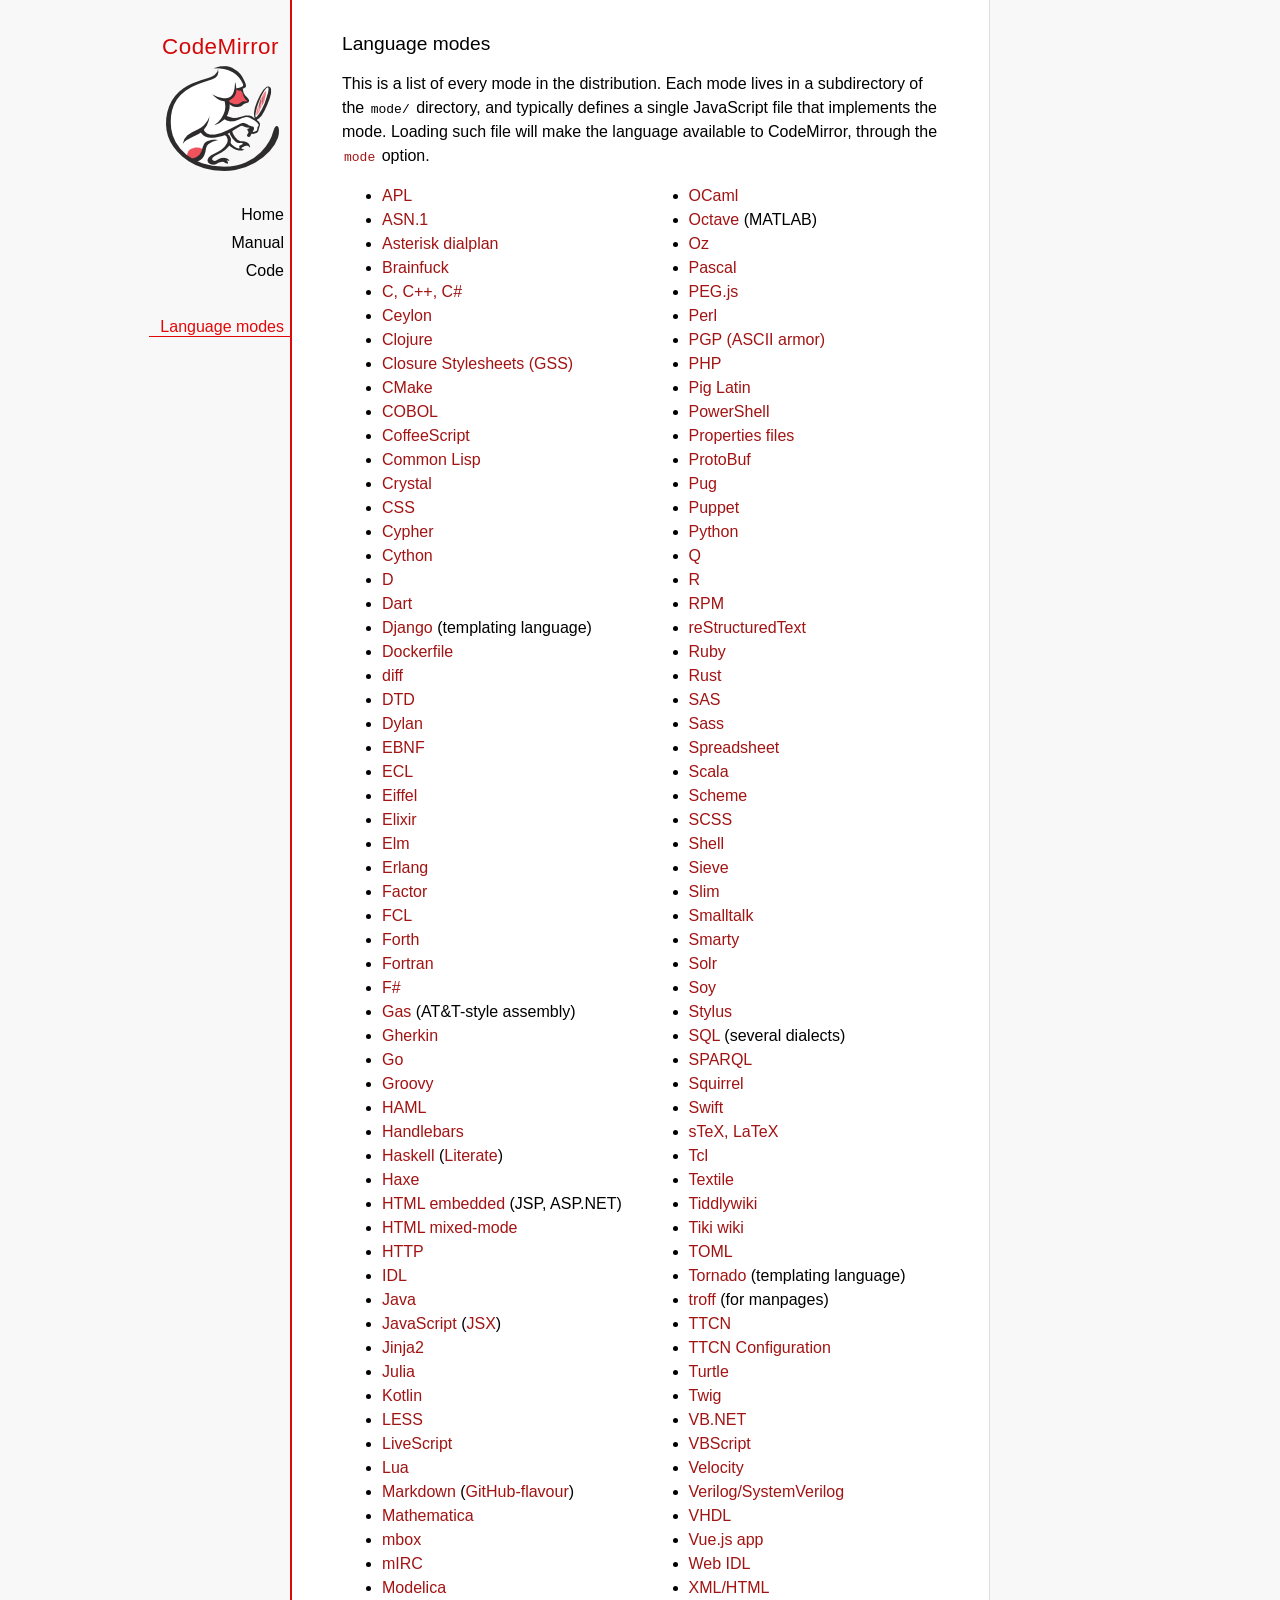
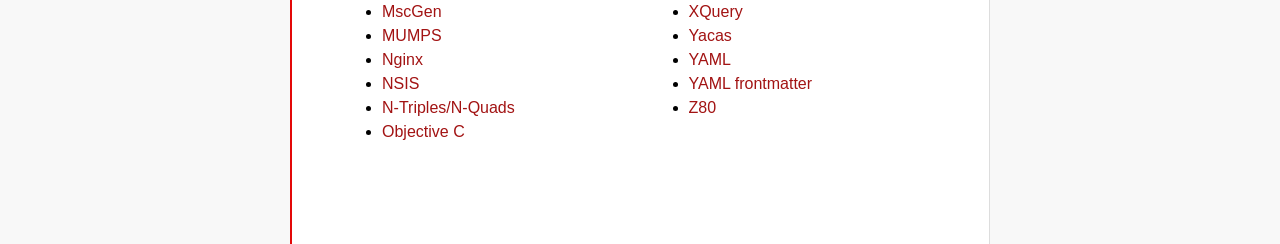
<file: codemirror-5.33.0/mode/index.html>
<!doctype html>

<title>CodeMirror: Language Modes</title>
<meta charset="utf-8"/>
<link rel=stylesheet href="../doc/docs.css">

<div id=nav>
  <a href="http://codemirror.net"><h1>CodeMirror</h1><img id=logo src="../doc/logo.png"></a>

  <ul>
    <li><a href="../index.html">Home</a>
    <li><a href="../doc/manual.html">Manual</a>
    <li><a href="https://github.com/codemirror/codemirror">Code</a>
  </ul>
  <ul>
    <li><a class=active href="#">Language modes</a>
  </ul>
</div>

<article>

  <h2>Language modes</h2>

  <p>This is a list of every mode in the distribution. Each mode lives
in a subdirectory of the <code>mode/</code> directory, and typically
defines a single JavaScript file that implements the mode. Loading
such file will make the language available to CodeMirror, through
the <a href="../doc/manual.html#option_mode"><code>mode</code></a>
option.</p>

  <div style="-webkit-columns: 100px 2; -moz-columns: 100px 2; columns: 100px 2;">
    <ul style="margin-top: 0">
      <li><a href="apl/index.html">APL</a></li>
      <li><a href="asn.1/index.html">ASN.1</a></li>
      <li><a href="asterisk/index.html">Asterisk dialplan</a></li>
      <li><a href="brainfuck/index.html">Brainfuck</a></li>
      <li><a href="clike/index.html">C, C++, C#</a></li>
      <li><a href="clike/index.html">Ceylon</a></li>
      <li><a href="clojure/index.html">Clojure</a></li>
      <li><a href="css/gss.html">Closure Stylesheets (GSS)</a></li>
      <li><a href="cmake/index.html">CMake</a></li>
      <li><a href="cobol/index.html">COBOL</a></li>
      <li><a href="coffeescript/index.html">CoffeeScript</a></li>
      <li><a href="commonlisp/index.html">Common Lisp</a></li>
      <li><a href="crystal/index.html">Crystal</a></li>
      <li><a href="css/index.html">CSS</a></li>
      <li><a href="cypher/index.html">Cypher</a></li>
      <li><a href="python/index.html">Cython</a></li>
      <li><a href="d/index.html">D</a></li>
      <li><a href="dart/index.html">Dart</a></li>
      <li><a href="django/index.html">Django</a> (templating language)</li>
      <li><a href="dockerfile/index.html">Dockerfile</a></li>
      <li><a href="diff/index.html">diff</a></li>
      <li><a href="dtd/index.html">DTD</a></li>
      <li><a href="dylan/index.html">Dylan</a></li>
      <li><a href="ebnf/index.html">EBNF</a></li>
      <li><a href="ecl/index.html">ECL</a></li>
      <li><a href="eiffel/index.html">Eiffel</a></li>
      <li><a href="https://github.com/optick/codemirror-mode-elixir">Elixir</a></li>
      <li><a href="elm/index.html">Elm</a></li>
      <li><a href="erlang/index.html">Erlang</a></li>
      <li><a href="factor/index.html">Factor</a></li>
      <li><a href="fcl/index.html">FCL</a></li>
      <li><a href="forth/index.html">Forth</a></li>
      <li><a href="fortran/index.html">Fortran</a></li>
      <li><a href="mllike/index.html">F#</a></li>
      <li><a href="gas/index.html">Gas</a> (AT&amp;T-style assembly)</li>
      <li><a href="gherkin/index.html">Gherkin</a></li>
      <li><a href="go/index.html">Go</a></li>
      <li><a href="groovy/index.html">Groovy</a></li>
      <li><a href="haml/index.html">HAML</a></li>
      <li><a href="handlebars/index.html">Handlebars</a></li>
      <li><a href="haskell/index.html">Haskell</a> (<a href="haskell-literate/index.html">Literate</a>)</li>
      <li><a href="haxe/index.html">Haxe</a></li>
      <li><a href="htmlembedded/index.html">HTML embedded</a> (JSP, ASP.NET)</li>
      <li><a href="htmlmixed/index.html">HTML mixed-mode</a></li>
      <li><a href="http/index.html">HTTP</a></li>
      <li><a href="idl/index.html">IDL</a></li>
      <li><a href="clike/index.html">Java</a></li>
      <li><a href="javascript/index.html">JavaScript</a> (<a href="jsx/index.html">JSX</a>)</li>
      <li><a href="jinja2/index.html">Jinja2</a></li>
      <li><a href="julia/index.html">Julia</a></li>
      <li><a href="kotlin/index.html">Kotlin</a></li>
      <li><a href="css/less.html">LESS</a></li>
      <li><a href="livescript/index.html">LiveScript</a></li>
      <li><a href="lua/index.html">Lua</a></li>
      <li><a href="markdown/index.html">Markdown</a> (<a href="gfm/index.html">GitHub-flavour</a>)</li>
      <li><a href="mathematica/index.html">Mathematica</a></li>
      <li><a href="mbox/index.html">mbox</a></li>
      <li><a href="mirc/index.html">mIRC</a></li>
      <li><a href="modelica/index.html">Modelica</a></li>
      <li><a href="mscgen/index.html">MscGen</a></li>
      <li><a href="mumps/index.html">MUMPS</a></li>
      <li><a href="nginx/index.html">Nginx</a></li>
      <li><a href="nsis/index.html">NSIS</a></li>
      <li><a href="ntriples/index.html">N-Triples/N-Quads</a></li>
      <li><a href="clike/index.html">Objective C</a></li>
      <li><a href="mllike/index.html">OCaml</a></li>
      <li><a href="octave/index.html">Octave</a> (MATLAB)</li>
      <li><a href="oz/index.html">Oz</a></li>
      <li><a href="pascal/index.html">Pascal</a></li>
      <li><a href="pegjs/index.html">PEG.js</a></li>
      <li><a href="perl/index.html">Perl</a></li>
      <li><a href="asciiarmor/index.html">PGP (ASCII armor)</a></li>
      <li><a href="php/index.html">PHP</a></li>
      <li><a href="pig/index.html">Pig Latin</a></li>
      <li><a href="powershell/index.html">PowerShell</a></li>
      <li><a href="properties/index.html">Properties files</a></li>
      <li><a href="protobuf/index.html">ProtoBuf</a></li>
      <li><a href="pug/index.html">Pug</a></li>
      <li><a href="puppet/index.html">Puppet</a></li>
      <li><a href="python/index.html">Python</a></li>
      <li><a href="q/index.html">Q</a></li>
      <li><a href="r/index.html">R</a></li>
      <li><a href="rpm/index.html">RPM</a></li>
      <li><a href="rst/index.html">reStructuredText</a></li>
      <li><a href="ruby/index.html">Ruby</a></li>
      <li><a href="rust/index.html">Rust</a></li>
      <li><a href="sas/index.html">SAS</a></li>
      <li><a href="sass/index.html">Sass</a></li>
      <li><a href="spreadsheet/index.html">Spreadsheet</a></li>
      <li><a href="clike/scala.html">Scala</a></li>
      <li><a href="scheme/index.html">Scheme</a></li>
      <li><a href="css/scss.html">SCSS</a></li>
      <li><a href="shell/index.html">Shell</a></li>
      <li><a href="sieve/index.html">Sieve</a></li>
      <li><a href="slim/index.html">Slim</a></li>
      <li><a href="smalltalk/index.html">Smalltalk</a></li>
      <li><a href="smarty/index.html">Smarty</a></li>
      <li><a href="solr/index.html">Solr</a></li>
      <li><a href="soy/index.html">Soy</a></li>
      <li><a href="stylus/index.html">Stylus</a></li>
      <li><a href="sql/index.html">SQL</a> (several dialects)</li>
      <li><a href="sparql/index.html">SPARQL</a></li>
      <li><a href="clike/index.html">Squirrel</a></li>
      <li><a href="swift/index.html">Swift</a></li>
      <li><a href="stex/index.html">sTeX, LaTeX</a></li>
      <li><a href="tcl/index.html">Tcl</a></li>
      <li><a href="textile/index.html">Textile</a></li>
      <li><a href="tiddlywiki/index.html">Tiddlywiki</a></li>
      <li><a href="tiki/index.html">Tiki wiki</a></li>
      <li><a href="toml/index.html">TOML</a></li>
      <li><a href="tornado/index.html">Tornado</a> (templating language)</li>
      <li><a href="troff/index.html">troff</a> (for manpages)</li>
      <li><a href="ttcn/index.html">TTCN</a></li>
      <li><a href="ttcn-cfg/index.html">TTCN Configuration</a></li>
      <li><a href="turtle/index.html">Turtle</a></li>
      <li><a href="twig/index.html">Twig</a></li>
      <li><a href="vb/index.html">VB.NET</a></li>
      <li><a href="vbscript/index.html">VBScript</a></li>
      <li><a href="velocity/index.html">Velocity</a></li>
      <li><a href="verilog/index.html">Verilog/SystemVerilog</a></li>
      <li><a href="vhdl/index.html">VHDL</a></li>
      <li><a href="vue/index.html">Vue.js app</a></li>
      <li><a href="webidl/index.html">Web IDL</a></li>
      <li><a href="xml/index.html">XML/HTML</a></li>
      <li><a href="xquery/index.html">XQuery</a></li>
      <li><a href="yacas/index.html">Yacas</a></li>
      <li><a href="yaml/index.html">YAML</a></li>
      <li><a href="yaml-frontmatter/index.html">YAML frontmatter</a></li>
      <li><a href="z80/index.html">Z80</a></li>
    </ul>
  </div>

</article>
</file>
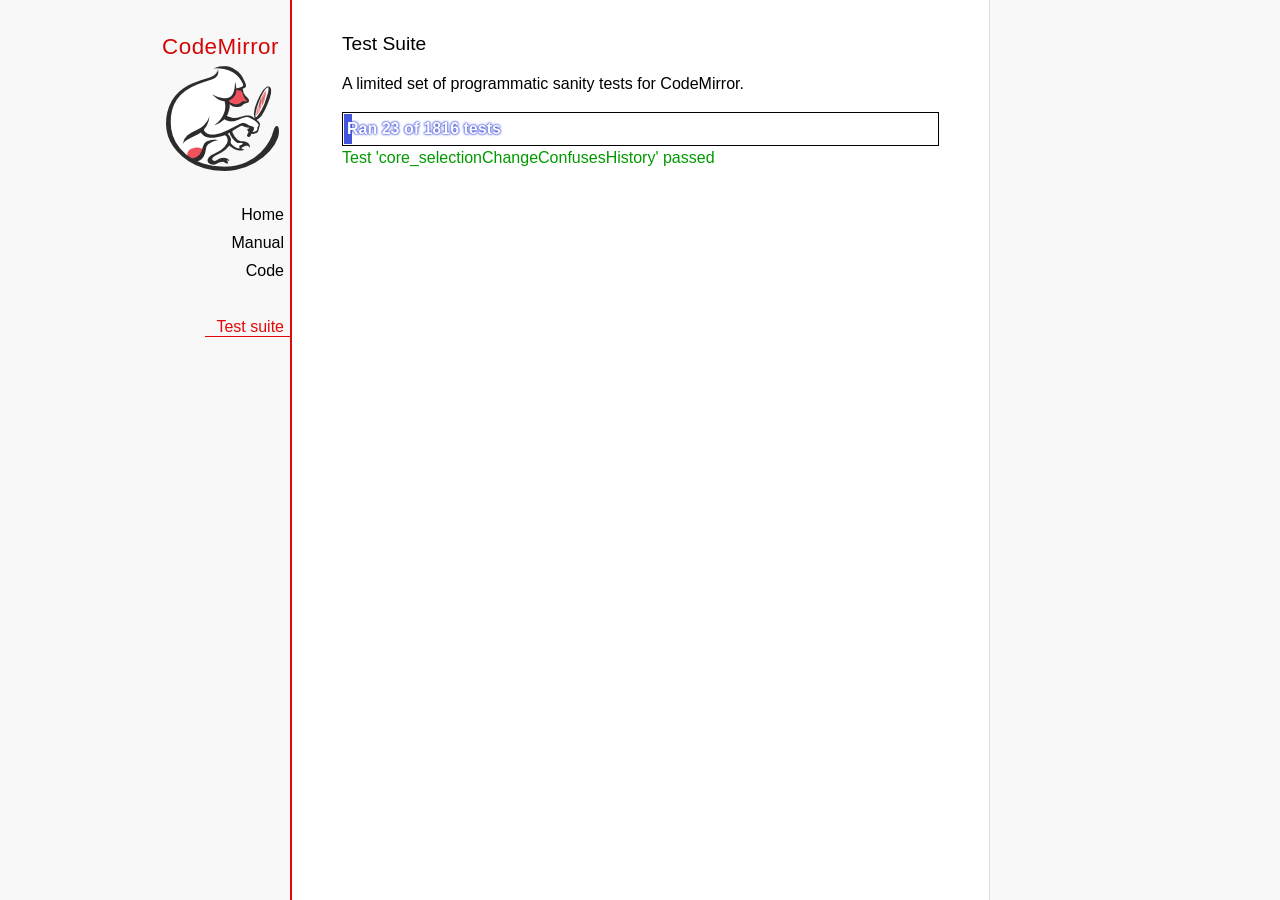
<file: codemirror-5.33.0/test/index.html>
<!doctype html>

<meta charset="utf-8"/>
<title>CodeMirror: Test Suite</title>
<link rel=stylesheet href="../doc/docs.css">

<link rel="stylesheet" href="../lib/codemirror.css">
<link rel="stylesheet" href="mode_test.css">
<script src="../doc/activebookmark.js"></script>
<script src="../lib/codemirror.js"></script>
<script src="../mode/meta.js"></script>
<script src="../addon/mode/overlay.js"></script>
<script src="../addon/mode/multiplex.js"></script>
<script src="../addon/search/searchcursor.js"></script>
<script src="../addon/dialog/dialog.js"></script>
<script src="../addon/edit/matchbrackets.js"></script>
<script src="../addon/hint/sql-hint.js"></script>
<script src="../addon/comment/comment.js"></script>
<script src="../addon/mode/simple.js"></script>
<script src="../mode/css/css.js"></script>
<script src="../mode/clike/clike.js"></script>
<!-- clike must be after css or vim and sublime tests will fail -->
<script src="../mode/cypher/cypher.js"></script>
<script src="../mode/d/d.js"></script>
<script src="../mode/gfm/gfm.js"></script>
<script src="../mode/haml/haml.js"></script>
<script src="../mode/htmlmixed/htmlmixed.js"></script>
<script src="../mode/javascript/javascript.js"></script>
<script src="../mode/jsx/jsx.js"></script>
<script src="../mode/markdown/markdown.js"></script>
<script src="../mode/php/php.js"></script>
<script src="../mode/python/python.js"></script>
<script src="../mode/powershell/powershell.js"></script>
<script src="../mode/ruby/ruby.js"></script>
<script src="../mode/sass/sass.js"></script>
<script src="../mode/shell/shell.js"></script>
<script src="../mode/slim/slim.js"></script>
<script src="../mode/soy/soy.js"></script>
<script src="../mode/sql/sql.js"></script>
<script src="../mode/stex/stex.js"></script>
<script src="../mode/swift/swift.js"></script>
<script src="../mode/textile/textile.js"></script>
<script src="../mode/verilog/verilog.js"></script>
<script src="../mode/xml/xml.js"></script>
<script src="../mode/xquery/xquery.js"></script>
<script src="../keymap/emacs.js"></script>
<script src="../keymap/sublime.js"></script>
<script src="../keymap/vim.js"></script>
<script src="../mode/rust/rust.js"></script>
<script src="../mode/mscgen/mscgen.js"></script>
<script src="../mode/dylan/dylan.js"></script>

<style type="text/css">
  .ok {color: #090;}
  .fail {color: #e00;}
  .error {color: #c90;}
  .done {font-weight: bold;}
  #progress {
  background: #45d;
  color: white;
  text-shadow: 0 0 1px #45d, 0 0 2px #45d, 0 0 3px #45d;
  font-weight: bold;
  white-space: pre;
  }
  #testground {
  visibility: hidden;
  }
  #testground.offscreen {
  visibility: visible;
  position: absolute;
  left: -10000px;
  top: -10000px;
  }
  .CodeMirror { border: 1px solid black; }
</style>

<div id=nav>
  <a href="http://codemirror.net"><h1>CodeMirror</h1><img id=logo src="../doc/logo.png"></a>

  <ul>
    <li><a href="../index.html">Home</a>
    <li><a href="../doc/manual.html">Manual</a>
    <li><a href="https://github.com/codemirror/codemirror">Code</a>
  </ul>
  <ul>
    <li><a class=active href="#">Test suite</a>
  </ul>
</div>

<article>
  <h2>Test Suite</h2>

    <p>A limited set of programmatic sanity tests for CodeMirror.</p>

    <div style="border: 1px solid black; padding: 1px; max-width: 700px;">
      <div style="width: 0px;" id=progress><div style="padding: 3px;">Ran <span id="progress_ran">0</span><span id="progress_total"> of 0</span> tests</div></div>
    </div>
    <p id=status>Please enable JavaScript...</p>
    <div id=output></div>

    <div id=testground></div>

    <script src="driver.js"></script>
    <script src="test.js"></script>
    <script src="doc_test.js"></script>
    <script src="multi_test.js"></script>
    <script src="contenteditable_test.js"></script>
    <script src="scroll_test.js"></script>
    <script src="comment_test.js"></script>
    <script src="search_test.js"></script>
    <script src="mode_test.js"></script>

    <script src="../mode/clike/test.js"></script>
    <script src="../mode/css/test.js"></script>
    <script src="../mode/css/gss_test.js"></script>
    <script src="../mode/css/scss_test.js"></script>
    <script src="../mode/css/less_test.js"></script>
    <script src="../mode/cypher/test.js"></script>
    <script src="../mode/d/test.js"></script>
    <script src="../mode/gfm/test.js"></script>
    <script src="../mode/haml/test.js"></script>
    <script src="../mode/javascript/test.js"></script>
    <script src="../mode/jsx/test.js"></script>
    <script src="../mode/markdown/test.js"></script>
    <script src="../mode/php/test.js"></script>
    <script src="../mode/powershell/test.js"></script>
    <script src="../mode/ruby/test.js"></script>
    <script src="../mode/sass/test.js"></script>
    <script src="../mode/shell/test.js"></script>
    <script src="../mode/slim/test.js"></script>
    <script src="../mode/soy/test.js"></script>
    <script src="../mode/stex/test.js"></script>
    <script src="../mode/swift/test.js"></script>
    <script src="../mode/textile/test.js"></script>
    <script src="../mode/verilog/test.js"></script>
    <script src="../mode/xml/test.js"></script>
    <script src="../mode/xquery/test.js"></script>
    <script src="../mode/python/test.js"></script>
    <script src="../mode/rust/test.js"></script>
    <script src="../mode/mscgen/mscgen_test.js"></script>
    <script src="../mode/mscgen/xu_test.js"></script>
    <script src="../mode/mscgen/msgenny_test.js"></script>
    <script src="../mode/dylan/test.js"></script>
    <script src="../addon/mode/multiplex_test.js"></script>
    <script src="emacs_test.js"></script>
    <script src="sql-hint-test.js"></script>
    <script src="sublime_test.js"></script>
    <script src="vim_test.js"></script>
    <script>
      window.onload = runHarness;
      CodeMirror.on(window, 'hashchange', runHarness);

      function esc(str) {
        return str.replace(/[<&]/, function(ch) { return ch == "<" ? "&lt;" : "&amp;"; });
      }

      var output = document.getElementById("output"),
          progress = document.getElementById("progress"),
          progressRan = document.getElementById("progress_ran").childNodes[0],
          progressTotal = document.getElementById("progress_total").childNodes[0];
      var count = 0,
          failed = 0,
          skipped = 0,
          bad = "",
          running = false, // Flag that states tests are running
          quit = false, // Flag to quit tests ASAP
          verbose = false; // Adds message for *every* test to output

      function runHarness(){
        if (running) {
          quit = true;
          setStatus("Restarting tests...", '', true);
          setTimeout(function(){runHarness();}, 500);
          return;
        }
        filters = [];
        verbose = false;
        if (window.location.hash.substr(1)){
          var strings = window.location.hash.substr(1).split(",");
          while (strings.length) {
            var s = strings.shift();
            if (s === "verbose")
              verbose = true;
            else
              filters.push(parseTestFilter(decodeURIComponent(s)));
          }
        }
        quit = false;
        running = true;
        setStatus("Loading tests...");
        count = 0;
        failed = 0;
        skipped = 0;
        bad = "";
        totalTests = countTests();
        progressTotal.nodeValue = " of " + totalTests;
        progressRan.nodeValue = count;
        output.innerHTML = '';
        document.getElementById("testground").innerHTML = "<form>" +
          "<textarea id=\"code\" name=\"code\"></textarea>" +
          "<input type=submit value=ok name=submit>" +
          "</form>";
        runTests(displayTest);
      }

      function setStatus(message, className, force){
        if (quit && !force) return;
        if (!message) throw("must provide message");
        var status = document.getElementById("status").childNodes[0];
        status.nodeValue = message;
        status.parentNode.className = className;
      }
      function addOutput(name, className, code){
        var newOutput = document.createElement("dl");
        var newTitle = document.createElement("dt");
        newTitle.className = className;
        newTitle.appendChild(document.createTextNode(name));
        newOutput.appendChild(newTitle);
        var newMessage = document.createElement("dd");
        newMessage.innerHTML = code;
        newOutput.appendChild(newTitle);
        newOutput.appendChild(newMessage);
        output.appendChild(newOutput);
      }
      function displayTest(type, name, customMessage) {
        var message = "???";
        if (type != "done" && type != "skipped") ++count;
        progress.style.width = (count * (progress.parentNode.clientWidth - 2) / (totalTests || 1)) + "px";
        progressRan.nodeValue = count;
        if (type == "ok") {
          message = "Test '" + name + "' passed";
          if (!verbose) customMessage = false;
        } else if (type == "skipped") {
          message = "Test '" + name + "' skipped";
          ++skipped;
          if (!verbose) customMessage = false;
        } else if (type == "expected") {
          message = "Test '" + name + "' failed as expected";
          if (!verbose) customMessage = false;
        } else if (type == "error" || type == "fail") {
          ++failed;
          message = "Test '" + name + "' failed";
        } else if (type == "done") {
          if (failed) {
            type += " fail";
            message = failed + " failure" + (failed > 1 ? "s" : "");
          } else if (count < totalTests) {
            failed = totalTests - count;
            type += " fail";
            message = failed + " failure" + (failed > 1 ? "s" : "");
          } else {
            type += " ok";
            message = "All passed";
            if (skipped) {
              message += " (" + skipped + " skipped)";
            }
          }
          progressTotal.nodeValue = '';
          customMessage = true; // Hack to avoid adding to output
        }
        if (verbose && !customMessage)  customMessage = message;
        setStatus(message, type);
        if (customMessage && customMessage.length > 0) {
          addOutput(name, type, customMessage);
        }
      }
    </script>

</article>
</file>
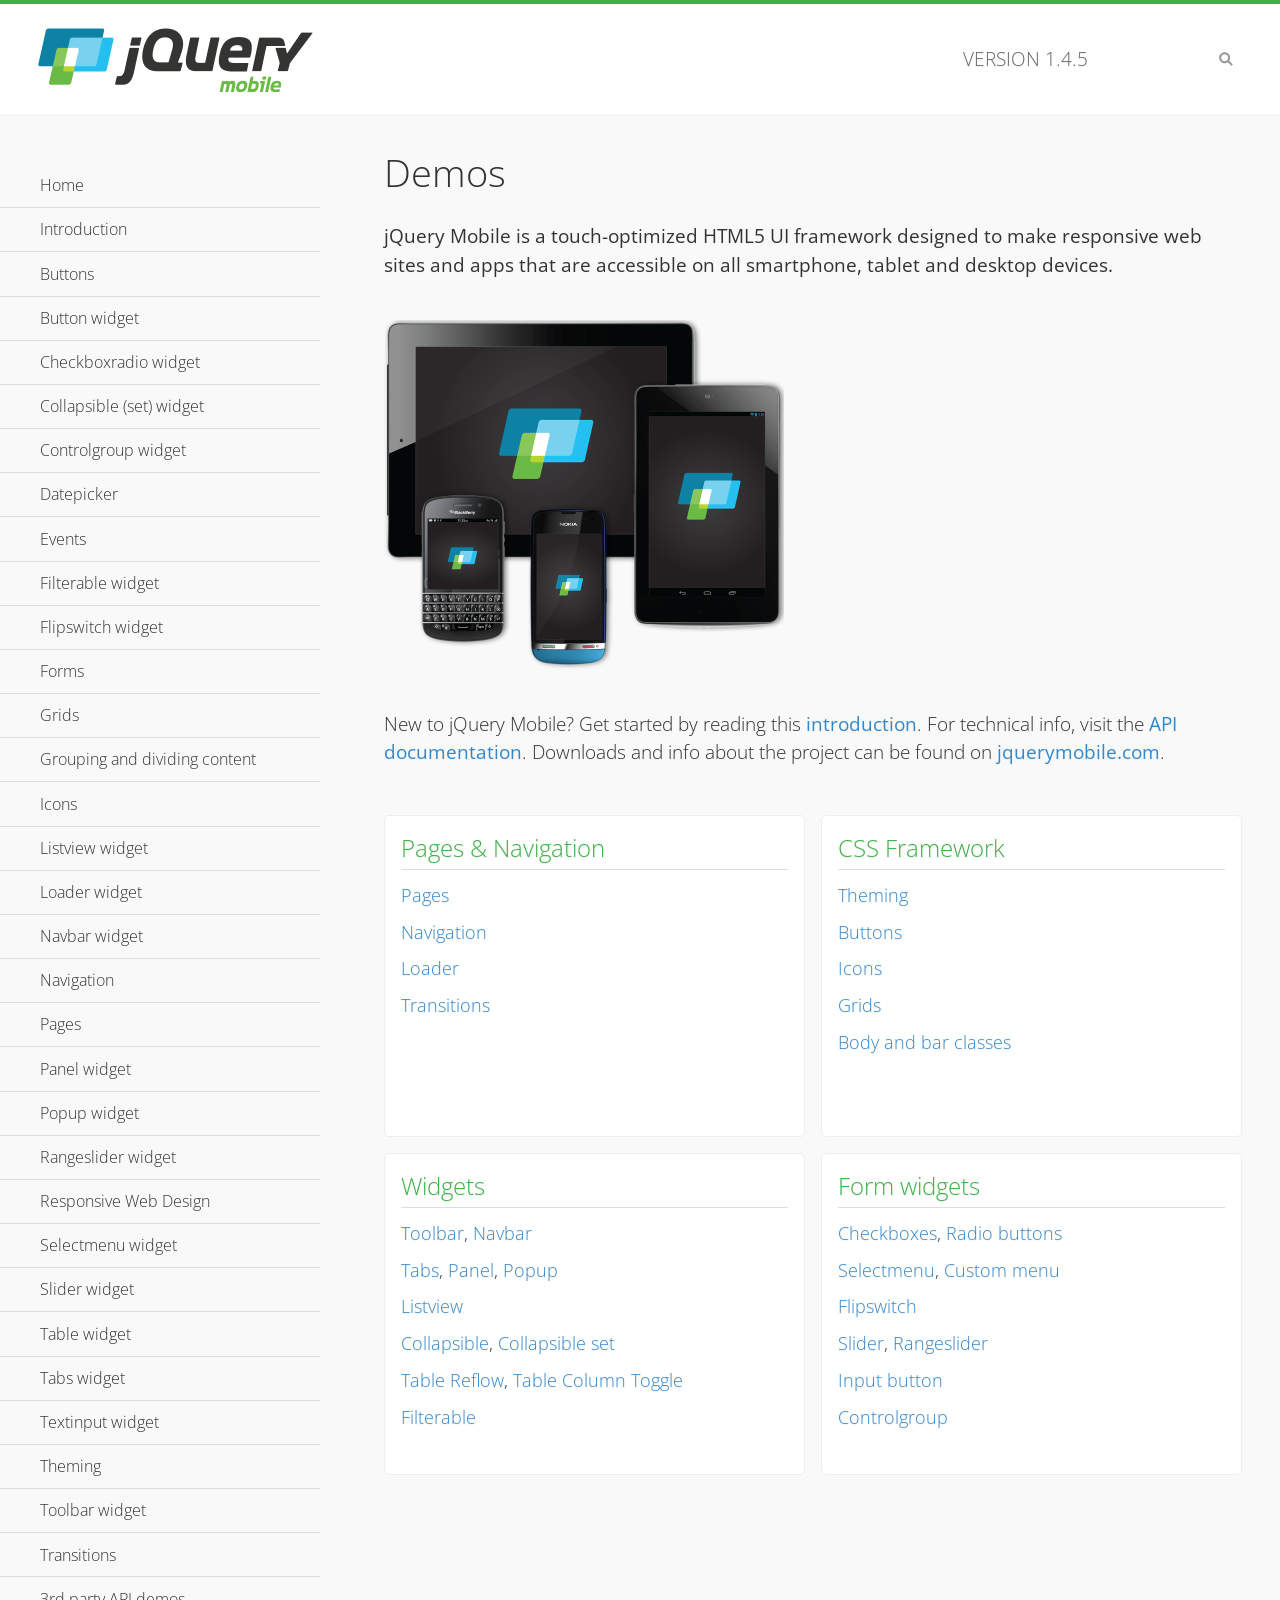
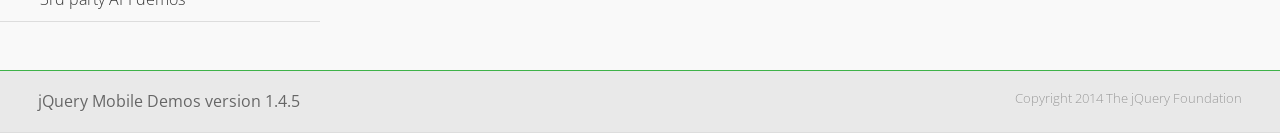
<file: jquery.mobile-1.4.5/demos/index.html>
<!DOCTYPE html>
<html>
<head>
	<meta charset="utf-8">
	<meta name="viewport" content="width=device-width, initial-scale=1">
	<title>jQuery Mobile Demos</title>
	<link rel="shortcut icon" href="favicon.ico">
	<link rel="stylesheet" href="css/themes/default/jquery.mobile-1.4.5.min.css">
	<link rel="stylesheet" href="_assets/css/jqm-demos.css">
    <link rel="stylesheet" href="http://fonts.googleapis.com/css?family=Open+Sans:300,400,700">
	<script src="js/jquery.js"></script>
	<script src="_assets/js/index.js"></script>
	<script src="js/jquery.mobile-1.4.5.min.js"></script>
</head>
<body>
<div data-role="page" class="jqm-demos jqm-home">

	<div data-role="header" class="jqm-header">
		<h2><img src="_assets/img/jquery-logo.png" alt="jQuery Mobile"></h2>
		<p>Version <span class="jqm-version"></span></p>
		<a href="#" class="jqm-navmenu-link ui-btn ui-btn-icon-notext ui-corner-all ui-icon-bars ui-nodisc-icon ui-alt-icon ui-btn-left">Menu</a>
		<a href="#" class="jqm-search-link ui-btn ui-btn-icon-notext ui-corner-all ui-icon-search ui-nodisc-icon ui-alt-icon ui-btn-right">Search</a>
	</div><!-- /header -->

	<div role="main" class="ui-content jqm-content">

		<h1>Demos</h1>

		<p><strong>jQuery Mobile is a touch-optimized HTML5 UI framework designed to make responsive web sites and apps that are accessible on all smartphone, tablet and desktop devices.</strong></p>

		<img src="_assets/img/devices.png">

		<p>New to jQuery Mobile? Get started by reading this <a href="intro/" data-ajax="false">introduction</a>. For technical info, visit the <a href="http://api.jquerymobile.com" title="jQuery Mobile API documentation" target="_blank">API documentation</a>. Downloads and info about the project can be found on <a href="http://jquerymobile.com" title="jQuery Mobile web site" target="_blank">jquerymobile.com</a>.</p>

        <div class="ui-grid-a ui-responsive">
        	<div class="ui-block-a">
        		<div class="jqm-block-content">
        			<h3>Pages &amp; Navigation</h3>

        			<p><a href="pages/" data-ajax="false">Pages</a></p>
        			<p><a href="navigation/" data-ajax="false">Navigation</a></p>
        			<p><a href="loader/" data-ajax="false">Loader</a></p>
        			<p><a href="transitions/" data-ajax="false">Transitions</a></p>
        		</div>
        	</div>
        	<div class="ui-block-b">
        		<div class="jqm-block-content">
        			<h3>CSS Framework</h3>

        			<p><a href="theme-default/" data-ajax="false">Theming</a></p>
        			<p><a href="button-markup/" data-ajax="false">Buttons</a></p>
        			<p><a href="icons/" data-ajax="false">Icons</a></p>
        			<p><a href="grids/" data-ajax="false">Grids</a></p>
        			<p><a href="../body-bar-classes/" data-ajax="false">Body and bar classes</a></p>
        		</div>
        	</div>        	
        	<div class="ui-block-a">
        		<div class="jqm-block-content">
        			<h3>Widgets</h3>

        			<p><a href="toolbar/" data-ajax="false">Toolbar</a>, <a href="navbar/" data-ajax="false">Navbar</a></p>
        			<p><a href="tabs/" data-ajax="false">Tabs</a>, <a href="panel/" data-ajax="false">Panel</a>, <a href="popup/" data-ajax="false">Popup</a></p>
        			<p><a href="listview/" data-ajax="false">Listview</a></p>
        			<p><a href="collapsible/" data-ajax="false">Collapsible</a>, <a href="collapsibleset/" data-ajax="false">Collapsible set</a></p>
        			<p><a href="table-reflow/" data-ajax="false">Table Reflow</a>, <a href="table-column-toggle/" data-ajax="false">Table Column Toggle</a></p>
        			<p><a href="filterable/" data-ajax="false">Filterable</a></p>
        		</div>
        	</div>
        	<div class="ui-block-b">
        		<div class="jqm-block-content">
        			<h3>Form widgets</h3>

        			<p><a href="checkboxradio-checkbox/" data-ajax="false">Checkboxes</a>, <a href="checkboxradio-radio/" data-ajax="false">Radio buttons</a></p>
        			<p><a href="selectmenu/" data-ajax="false">Selectmenu</a>, <a href="selectmenu-custom/" data-ajax="false">Custom menu</a></p>
        			<p><a href="flipswitch/" data-ajax="false">Flipswitch</a></p>
        			<p><a href="slider/" data-ajax="false">Slider</a>, <a href="rangeslider/" data-ajax="false">Rangeslider</a></p>
        			<p><a href="button/" data-ajax="false">Input button</a></p>
        			<p><a href="controlgroup/" data-ajax="false">Controlgroup</a></p>
        		</div>
        	</div>
        </div>

	</div><!-- /content -->
	    <div data-role="panel" class="jqm-navmenu-panel" data-position="left" data-display="overlay" data-theme="a">
	    	<ul class="jqm-list ui-alt-icon ui-nodisc-icon">
<li data-filtertext="demos homepage" data-icon="home"><a href=".././">Home</a></li>
<li data-filtertext="introduction overview getting started"><a href="../intro/" data-ajax="false">Introduction</a></li>
<li data-filtertext="buttons button markup buttonmarkup method anchor link button element"><a href="../button-markup/" data-ajax="false">Buttons</a></li>
<li data-filtertext="form button widget input button submit reset"><a href="../button/" data-ajax="false">Button widget</a></li>
<li data-role="collapsible" data-enhanced="true" data-collapsed-icon="carat-d" data-expanded-icon="carat-u" data-iconpos="right" data-inset="false" class="ui-collapsible ui-collapsible-themed-content ui-collapsible-collapsed">
	<h3 class="ui-collapsible-heading ui-collapsible-heading-collapsed">
		<a href="#" class="ui-collapsible-heading-toggle ui-btn ui-btn-icon-right ui-btn-inherit ui-icon-carat-d">
		    Checkboxradio widget<span class="ui-collapsible-heading-status"> click to expand contents</span>
		</a>
	</h3>
	<div class="ui-collapsible-content ui-body-inherit ui-collapsible-content-collapsed" aria-hidden="true">
		<ul>
			<li data-filtertext="form checkboxradio widget checkbox input checkboxes controlgroups"><a href="../checkboxradio-checkbox/" data-ajax="false">Checkboxes</a></li>
			<li data-filtertext="form checkboxradio widget radio input radio buttons controlgroups"><a href="../checkboxradio-radio/" data-ajax="false">Radio buttons</a></li>
		</ul>
	</div>
</li>
<li data-role="collapsible" data-enhanced="true" data-collapsed-icon="carat-d" data-expanded-icon="carat-u" data-iconpos="right" data-inset="false" class="ui-collapsible ui-collapsible-themed-content ui-collapsible-collapsed">
	<h3 class="ui-collapsible-heading ui-collapsible-heading-collapsed">
		<a href="#" class="ui-collapsible-heading-toggle ui-btn ui-btn-icon-right ui-btn-inherit ui-icon-carat-d">
			Collapsible (set) widget<span class="ui-collapsible-heading-status"> click to expand contents</span>
		</a>
	</h3>
	<div class="ui-collapsible-content ui-body-inherit ui-collapsible-content-collapsed" aria-hidden="true">
		<ul>
			<li data-filtertext="collapsibles content formatting"><a href="../collapsible/" data-ajax="false">Collapsible</a></li>
			<li data-filtertext="dynamic collapsible set accordion append expand"><a href="../collapsible-dynamic/" data-ajax="false">Dynamic collapsibles</a></li>
			<li data-filtertext="accordions collapsible set widget content formatting grouped collapsibles"><a href="../collapsibleset/" data-ajax="false">Collapsible set</a></li>
		</ul>
	</div>
</li>
<li data-role="collapsible" data-enhanced="true" data-collapsed-icon="carat-d" data-expanded-icon="carat-u" data-iconpos="right" data-inset="false" class="ui-collapsible ui-collapsible-themed-content ui-collapsible-collapsed">
	<h3 class="ui-collapsible-heading ui-collapsible-heading-collapsed">
		<a href="#" class="ui-collapsible-heading-toggle ui-btn ui-btn-icon-right ui-btn-inherit ui-icon-carat-d">
			Controlgroup widget<span class="ui-collapsible-heading-status"> click to expand contents</span>
		</a>
	</h3>
	<div class="ui-collapsible-content ui-body-inherit ui-collapsible-content-collapsed" aria-hidden="true">
		<ul>
			<li data-filtertext="controlgroups selectmenu checkboxradio input grouped buttons horizontal vertical"><a href="../controlgroup/" data-ajax="false">Controlgroup</a></li>
			<li data-filtertext="dynamic controlgroup dynamically add buttons"><a href="../controlgroup-dynamic/" data-ajax="false">Dynamic controlgroups</a></li>
		</ul>
	</div>
</li>
<li data-filtertext="form datepicker widget date input"><a href="../datepicker/" data-ajax="false">Datepicker</a></li>
<li data-role="collapsible" data-enhanced="true" data-collapsed-icon="carat-d" data-expanded-icon="carat-u" data-iconpos="right" data-inset="false" class="ui-collapsible ui-collapsible-themed-content ui-collapsible-collapsed">
	<h3 class="ui-collapsible-heading ui-collapsible-heading-collapsed">
		<a href="#" class="ui-collapsible-heading-toggle ui-btn ui-btn-icon-right ui-btn-inherit ui-icon-carat-d">
			Events<span class="ui-collapsible-heading-status"> click to expand contents</span>
		</a>
	</h3>
	<div class="ui-collapsible-content ui-body-inherit ui-collapsible-content-collapsed" aria-hidden="true">
		<ul>
			<li data-filtertext="swipe to delete list items listviews swipe events"><a href="../swipe-list/" data-ajax="false">Swipe list items</a></li>
			<li data-filtertext="swipe to navigate swipe page navigation swipe events"><a href="../swipe-page/" data-ajax="false">Swipe page navigation</a></li>
		</ul>
	</div>
</li>
<li data-filtertext="filterable filter elements sorting searching listview table"><a href="../filterable/" data-ajax="false">Filterable widget</a></li>
<li data-filtertext="form flipswitch widget flip toggle switch binary select checkbox input"><a href="../flipswitch/" data-ajax="false">Flipswitch widget</a></li>
<li data-role="collapsible" data-enhanced="true" data-collapsed-icon="carat-d" data-expanded-icon="carat-u" data-iconpos="right" data-inset="false" class="ui-collapsible ui-collapsible-themed-content ui-collapsible-collapsed">
	<h3 class="ui-collapsible-heading ui-collapsible-heading-collapsed">
		<a href="#" class="ui-collapsible-heading-toggle ui-btn ui-btn-icon-right ui-btn-inherit ui-icon-carat-d">
			Forms<span class="ui-collapsible-heading-status"> click to expand contents</span>
		</a>
	</h3>
	<div class="ui-collapsible-content ui-body-inherit ui-collapsible-content-collapsed" aria-hidden="true">
		<ul>
			<li data-filtertext="forms text checkbox radio range button submit reset inputs selects textarea slider flipswitch label form elements"><a href="../forms/" data-ajax="false">Forms</a></li>
			<li data-filtertext="form hide labels hidden accessible ui-hidden-accessible forms"><a href="../forms-label-hidden-accessible/" data-ajax="false">Hide labels</a></li>
			<li data-filtertext="form field containers fieldcontain ui-field-contain forms"><a href="../forms-field-contain/" data-ajax="false">Field containers</a></li>
			<li data-filtertext="forms disabled form elements"><a href="../forms-disabled/" data-ajax="false">Forms disabled</a></li>
			<li data-filtertext="forms gallery examples overview forms text checkbox radio range button submit reset inputs selects textarea slider flipswitch label form elements"><a href="../forms-gallery/" data-ajax="false">Forms gallery</a></li>
		</ul>
	</div>
</li>
<li data-role="collapsible" data-enhanced="true" data-collapsed-icon="carat-d" data-expanded-icon="carat-u" data-iconpos="right" data-inset="false" class="ui-collapsible ui-collapsible-themed-content ui-collapsible-collapsed">
	<h3 class="ui-collapsible-heading ui-collapsible-heading-collapsed">
		<a href="#" class="ui-collapsible-heading-toggle ui-btn ui-btn-icon-right ui-btn-inherit ui-icon-carat-d">
			Grids<span class="ui-collapsible-heading-status"> click to expand contents</span>
		</a>
	</h3>
	<div class="ui-collapsible-content ui-body-inherit ui-collapsible-content-collapsed" aria-hidden="true">
		<ul>
			<li data-filtertext="grids columns blocks content formatting rwd responsive css framework"><a href="../grids/" data-ajax="false">Grids</a></li>
			<li data-filtertext="buttons in grids css framework"><a href="../grids-buttons/" data-ajax="false">Buttons in grids</a></li>
			<li data-filtertext="custom responsive grids rwd css framework"><a href="../grids-custom-responsive/" data-ajax="false">Custom responsive grids</a></li>
		</ul>
	</div>
</li>
<li data-filtertext="blocks content formatting sections heading"><a href="../body-bar-classes/" data-ajax="false">Grouping and dividing content</a></li>
<li data-role="collapsible" data-enhanced="true" data-collapsed-icon="carat-d" data-expanded-icon="carat-u" data-iconpos="right" data-inset="false" class="ui-collapsible ui-collapsible-themed-content ui-collapsible-collapsed">
	<h3 class="ui-collapsible-heading ui-collapsible-heading-collapsed">
		<a href="#" class="ui-collapsible-heading-toggle ui-btn ui-btn-icon-right ui-btn-inherit ui-icon-carat-d">
			Icons<span class="ui-collapsible-heading-status"> click to expand contents</span>
		</a>
	</h3>
	<div class="ui-collapsible-content ui-body-inherit ui-collapsible-content-collapsed" aria-hidden="true">
		<ul>
			<li data-filtertext="button icons svg disc alt custom icon position"><a href="../icons/" data-ajax="false">Icons</a></li>
			<li data-filtertext=""><a href="../icons-grunticon/" data-ajax="false">Grunticon loader</a></li>
		</ul>
	</div>
</li>
<li data-role="collapsible" data-enhanced="true" data-collapsed-icon="carat-d" data-expanded-icon="carat-u" data-iconpos="right" data-inset="false" class="ui-collapsible ui-collapsible-themed-content ui-collapsible-collapsed">
	<h3 class="ui-collapsible-heading ui-collapsible-heading-collapsed">
		<a href="#" class="ui-collapsible-heading-toggle ui-btn ui-btn-icon-right ui-btn-inherit ui-icon-carat-d">
			Listview widget<span class="ui-collapsible-heading-status"> click to expand contents</span>
		</a>
	</h3>
	<div class="ui-collapsible-content ui-body-inherit ui-collapsible-content-collapsed" aria-hidden="true">
		<ul>
			<li data-filtertext="listview widget thumbnails icons nested split button collapsible ul ol"><a href="../listview/" data-ajax="false">Listview</a></li>
			<li data-filtertext="autocomplete filterable reveal listview filtertextbeforefilter placeholder"><a href="../listview-autocomplete/" data-ajax="false">Listview autocomplete</a></li>
			<li data-filtertext="autocomplete filterable reveal listview remote data filtertextbeforefilter placeholder"><a href="../listview-autocomplete-remote/" data-ajax="false">Listview autocomplete remote data</a></li>
			<li data-filtertext="autodividers anchor jump scroll linkbars listview lists ul ol"><a href="../listview-autodividers-linkbar/" data-ajax="false">Listview autodividers linkbar</a></li>
			<li data-filtertext="listview autodividers selector autodividersselector lists ul ol"><a href="../listview-autodividers-selector/" data-ajax="false">Listview autodividers selector</a></li>
			<li data-filtertext="listview nested list items"><a href="../listview-nested-lists/" data-ajax="false">Nested Listviews</a></li>
			<li data-filtertext="listview collapsible list items flat"><a href="../listview-collapsible-item-flat/" data-ajax="false">Listview collapsible list items (flat)</a></li>
			<li data-filtertext="listview collapsible list indented"><a href="../listview-collapsible-item-indented/" data-ajax="false">Listview collapsible list items (indented)</a></li>
			<li data-filtertext="grid listview responsive grids responsive listviews lists ul"><a href="../listview-grid/" data-ajax="false">Listview responsive grid</a></li>
		</ul>
	</div>
</li>
<li data-filtertext="loader widget page loading navigation overlay spinner"><a href="../loader/" data-ajax="false">Loader widget</a></li>
<li data-filtertext="navbar widget navmenu toolbars header footer"><a href="../navbar/" data-ajax="false">Navbar widget</a></li>
<li data-role="collapsible" data-enhanced="true" data-collapsed-icon="carat-d" data-expanded-icon="carat-u" data-iconpos="right" data-inset="false" class="ui-collapsible ui-collapsible-themed-content ui-collapsible-collapsed">
	<h3 class="ui-collapsible-heading ui-collapsible-heading-collapsed">
		<a href="#" class="ui-collapsible-heading-toggle ui-btn ui-btn-icon-right ui-btn-inherit ui-icon-carat-d">
			Navigation<span class="ui-collapsible-heading-status"> click to expand contents</span>
		</a>
	</h3>
	<div class="ui-collapsible-content ui-body-inherit ui-collapsible-content-collapsed" aria-hidden="true">
		<ul>
			<li data-filtertext="ajax navigation navigate widget history event method"><a href="../navigation/" data-ajax="false">Navigation</a></li>
			<li data-filtertext="linking pages page links navigation ajax prefetch cache"><a href="../navigation-linking-pages/" data-ajax="false">Linking pages</a></li>
			<!-- <li data-filtertext="php redirect server redirection server-side navigation"><a href="../navigation-php-redirect/" data-ajax="false">PHP redirect demo</a></li>-->
			<li data-filtertext="navigation redirection hash query"><a href="../navigation-hash-processing/" data-ajax="false">Hash processing demo</a></li>
			<li data-filtertext="navigation redirection hash query"><a href="../page-events/" data-ajax="false">Page Navigation Events</a></li>
		</ul>
	</div>
</li>
<li data-role="collapsible" data-enhanced="true" data-collapsed-icon="carat-d" data-expanded-icon="carat-u" data-iconpos="right" data-inset="false" class="ui-collapsible ui-collapsible-themed-content ui-collapsible-collapsed">
	<h3 class="ui-collapsible-heading ui-collapsible-heading-collapsed">
		<a href="#" class="ui-collapsible-heading-toggle ui-btn ui-btn-icon-right ui-btn-inherit ui-icon-carat-d">
			Pages<span class="ui-collapsible-heading-status"> click to expand contents</span>
		</a>
	</h3>
	<div class="ui-collapsible-content ui-body-inherit ui-collapsible-content-collapsed" aria-hidden="true">
		<ul>
			<li data-filtertext="pages page widget ajax navigation"><a href="../pages/" data-ajax="false">Pages</a></li>
			<li data-filtertext="single page"><a href="../pages-single-page/" data-ajax="false">Single page</a></li>
			<li data-filtertext="multipage multi-page page"><a href="../pages-multi-page/" data-ajax="false">Multi-page template</a></li>
			<li data-filtertext="dialog page widget modal popup"><a href="../pages-dialog/" data-ajax="false">Dialog page</a></li>
		</ul>
	</div>
</li>
<li data-role="collapsible" data-enhanced="true" data-collapsed-icon="carat-d" data-expanded-icon="carat-u" data-iconpos="right" data-inset="false" class="ui-collapsible ui-collapsible-themed-content ui-collapsible-collapsed">
	<h3 class="ui-collapsible-heading ui-collapsible-heading-collapsed">
		<a href="#" class="ui-collapsible-heading-toggle ui-btn ui-btn-icon-right ui-btn-inherit ui-icon-carat-d">
			Panel widget<span class="ui-collapsible-heading-status"> click to expand contents</span>
		</a>
	</h3>
	<div class="ui-collapsible-content ui-body-inherit ui-collapsible-content-collapsed" aria-hidden="true">
		<ul>
			<li data-filtertext="panel widget sliding panels reveal push overlay responsive"><a href="../panel/" data-ajax="false">Panel</a></li>
			<li data-filtertext=""><a href="../panel-external/" data-ajax="false">External panels</a></li>
			<li data-filtertext="panel "><a href="../panel-fixed/" data-ajax="false">Fixed panels</a></li>
			<li data-filtertext="panel slide panels sliding panels shadow rwd responsive breakpoint"><a href="../panel-responsive/" data-ajax="false">Panels responsive</a></li>
			<li data-filtertext="panel custom style custom panel width reveal shadow listview panel styling page background wrapper"><a href="../panel-styling/" data-ajax="false">Custom panel style</a></li>
			<li data-filtertext="panel open on swipe"><a href="../panel-swipe-open/" data-ajax="false">Panel open on swipe</a></li>
			<li data-filtertext="panels outside page internal external toolbars"><a href="../panel-external-internal/" data-ajax="false">Panel external and internal</a></li>
		</ul>
	</div>
</li>
<li data-role="collapsible" data-enhanced="true" data-collapsed-icon="carat-d" data-expanded-icon="carat-u" data-iconpos="right" data-inset="false" class="ui-collapsible ui-collapsible-themed-content ui-collapsible-collapsed">
	<h3 class="ui-collapsible-heading ui-collapsible-heading-collapsed">
		<a href="#" class="ui-collapsible-heading-toggle ui-btn ui-btn-icon-right ui-btn-inherit ui-icon-carat-d">
			Popup widget<span class="ui-collapsible-heading-status"> click to expand contents</span>
		</a>
	</h3>
	<div class="ui-collapsible-content ui-body-inherit ui-collapsible-content-collapsed" aria-hidden="true">
		<ul>
			<li data-filtertext="popup widget popups dialog modal transition tooltip lightbox form overlay screen flip pop fade transition"><a href="../popup/" data-ajax="false">Popup</a></li>
			<li data-filtertext="popup alignment position"><a href="../popup-alignment/" data-ajax="false">Popup alignment</a></li>
			<li data-filtertext="popup arrow size popups popover"><a href="../popup-arrow-size/" data-ajax="false">Popup arrow size</a></li>
			<li data-filtertext="dynamic popups popup images lightbox"><a href="../popup-dynamic/" data-ajax="false">Dynamic popups</a></li>
			<li data-filtertext="popups with iframes scaling"><a href="../popup-iframe/" data-ajax="false">Popups with iframes</a></li>
			<li data-filtertext="popup image scaling"><a href="../popup-image-scaling/" data-ajax="false">Popup image scaling</a></li>
			<li data-filtertext="external popup outside multi-page"><a href="../popup-outside-multipage/" data-ajax="false">Popup outside multi-page</a></li>
		</ul>
	</div>
</li>
<li data-filtertext="form rangeslider widget dual sliders dual handle sliders range input"><a href="../rangeslider/" data-ajax="false">Rangeslider widget</a></li>
<li data-filtertext="responsive web design rwd adaptive progressive enhancement PE accessible mobile breakpoints media query media queries"><a href="../rwd/" data-ajax="false">Responsive Web Design</a></li>
<li data-role="collapsible" data-enhanced="true" data-collapsed-icon="carat-d" data-expanded-icon="carat-u" data-iconpos="right" data-inset="false" class="ui-collapsible ui-collapsible-themed-content ui-collapsible-collapsed">
	<h3 class="ui-collapsible-heading ui-collapsible-heading-collapsed">
		<a href="#" class="ui-collapsible-heading-toggle ui-btn ui-btn-icon-right ui-btn-inherit ui-icon-carat-d">
			Selectmenu widget<span class="ui-collapsible-heading-status"> click to expand contents</span>
		</a>
	</h3>
	<div class="ui-collapsible-content ui-body-inherit ui-collapsible-content-collapsed" aria-hidden="true">
		<ul>
			<li data-filtertext="form selectmenu widget select input custom select menu selects"><a href="../selectmenu/" data-ajax="false">Selectmenu</a></li>
			<li data-filtertext="form custom select menu selectmenu widget custom menu option optgroup multiple selects"><a href="../selectmenu-custom/" data-ajax="false">Custom select menu</a></li>
			<li data-filtertext="filterable select filter popup dialog"><a href="../selectmenu-custom-filter/" data-ajax="false">Custom select menu with filter</a></li>
		</ul>
	</div>
</li>
<li data-role="collapsible" data-enhanced="true" data-collapsed-icon="carat-d" data-expanded-icon="carat-u" data-iconpos="right" data-inset="false" class="ui-collapsible ui-collapsible-themed-content ui-collapsible-collapsed">
	<h3 class="ui-collapsible-heading ui-collapsible-heading-collapsed">
		<a href="#" class="ui-collapsible-heading-toggle ui-btn ui-btn-icon-right ui-btn-inherit ui-icon-carat-d">
			Slider widget<span class="ui-collapsible-heading-status"> click to expand contents</span>
		</a>
	</h3>
	<div class="ui-collapsible-content ui-body-inherit ui-collapsible-content-collapsed" aria-hidden="true">
		<ul>
			<li data-filtertext="form slider widget range input single sliders"><a href="../slider/" data-ajax="false">Slider</a></li>
			<li data-filtertext="form slider widget flipswitch slider binary select flip toggle switch"><a href="../slider-flipswitch/" data-ajax="false">Slider flip toggle switch</a></li>
			<li data-filtertext="form slider tooltip handle value input range sliders"><a href="../slider-tooltip/" data-ajax="false">Slider tooltip</a></li>
		</ul>
	</div>
</li>
<li data-role="collapsible" data-enhanced="true" data-collapsed-icon="carat-d" data-expanded-icon="carat-u" data-iconpos="right" data-inset="false" class="ui-collapsible ui-collapsible-themed-content ui-collapsible-collapsed">
	<h3 class="ui-collapsible-heading ui-collapsible-heading-collapsed">
		<a href="#" class="ui-collapsible-heading-toggle ui-btn ui-btn-icon-right ui-btn-inherit ui-icon-carat-d">
			Table widget<span class="ui-collapsible-heading-status"> click to expand contents</span>
		</a>
	</h3>
	<div class="ui-collapsible-content ui-body-inherit ui-collapsible-content-collapsed" aria-hidden="true">
		<ul>
			<li data-filtertext="table widget reflow column toggle th td responsive tables rwd hide show tabular"><a href="../table-column-toggle/" data-ajax="false">Table Column Toggle</a></li>
			<li data-filtertext="table column toggle phone comparison demo"><a href="../table-column-toggle-example/" data-ajax="false">Table Column Toggle demo</a></li>
			<li data-filtertext="responsive tables table column toggle heading groups rwd breakpoint"><a href="../table-column-toggle-heading-groups/" data-ajax="false">Table Column Toggle heading groups</a></li>
			<li data-filtertext="responsive tables table column toggle hide rwd breakpoint customization options"><a href="../table-column-toggle-options/" data-ajax="false">Table Column Toggle options</a></li>
			<li data-filtertext="table reflow th td responsive rwd columns tabular"><a href="../table-reflow/" data-ajax="false">Table Reflow</a></li>
			<li data-filtertext="responsive tables table reflow heading groups rwd breakpoint"><a href="../table-reflow-heading-groups/" data-ajax="false">Table Reflow heading groups</a></li>
			<li data-filtertext="responsive tables table reflow stripes strokes table style"><a href="../table-reflow-stripes-strokes/" data-ajax="false">Table Reflow stripes and strokes</a></li>
			<li data-filtertext="responsive tables table reflow stack custom styles"><a href="../table-reflow-styling/" data-ajax="false">Table Reflow custom styles</a></li>
		</ul>
	</div>
</li>
<li data-filtertext="ui tabs widget"><a href="../tabs/" data-ajax="false">Tabs widget</a></li>
<li data-filtertext="form textinput widget text input textarea number date time tel email file color password"><a href="../textinput/" data-ajax="false">Textinput widget</a></li>
<li data-role="collapsible" data-enhanced="true" data-collapsed-icon="carat-d" data-expanded-icon="carat-u" data-iconpos="right" data-inset="false" class="ui-collapsible ui-collapsible-themed-content ui-collapsible-collapsed">
	<h3 class="ui-collapsible-heading ui-collapsible-heading-collapsed">
		<a href="#" class="ui-collapsible-heading-toggle ui-btn ui-btn-icon-right ui-btn-inherit ui-icon-carat-d">
			Theming<span class="ui-collapsible-heading-status"> click to expand contents</span>
		</a>
	</h3>
	<div class="ui-collapsible-content ui-body-inherit ui-collapsible-content-collapsed" aria-hidden="true">
		<ul>
			<li data-filtertext="default theme swatches theming style css"><a href="../theme-default/" data-ajax="false">Default theme</a></li>
			<li data-filtertext="classic theme old theme swatches theming style css"><a href="../theme-classic/" data-ajax="false">Classic theme</a></li>
		</ul>
	</div>
</li>
<li data-role="collapsible" data-enhanced="true" data-collapsed-icon="carat-d" data-expanded-icon="carat-u" data-iconpos="right" data-inset="false" class="ui-collapsible ui-collapsible-themed-content ui-collapsible-collapsed">
	<h3 class="ui-collapsible-heading ui-collapsible-heading-collapsed">
		<a href="#" class="ui-collapsible-heading-toggle ui-btn ui-btn-icon-right ui-btn-inherit ui-icon-carat-d">
			Toolbar widget<span class="ui-collapsible-heading-status"> click to expand contents</span>
		</a>
	</h3>
	<div class="ui-collapsible-content ui-body-inherit ui-collapsible-content-collapsed" aria-hidden="true">
		<ul>
			<li data-filtertext="toolbar widget header footer toolbars fixed fullscreen external sections"><a href="../toolbar/" data-ajax="false">Toolbar</a></li>
			<li data-filtertext="dynamic toolbars dynamically add toolbar header footer"><a href="../toolbar-dynamic/" data-ajax="false">Dynamic toolbars</a></li>
			<li data-filtertext="external toolbars header footer"><a href="../toolbar-external/" data-ajax="false">External toolbars</a></li>
			<li data-filtertext="fixed toolbars header footer"><a href="../toolbar-fixed/" data-ajax="false">Fixed toolbars</a></li>
			<li data-filtertext="fixed fullscreen toolbars header footer"><a href="../toolbar-fixed-fullscreen/" data-ajax="false">Fullscreen toolbars</a></li>
			<li data-filtertext="external fixed toolbars header footer"><a href="../toolbar-fixed-external/" data-ajax="false">Fixed external toolbars</a></li>
			<li data-filtertext="external persistent toolbars header footer navbar navmenu"><a href="../toolbar-fixed-persistent/" data-ajax="false">Persistent toolbars</a></li>
			<li data-filtertext="external ajax optimized toolbars persistent toolbars header footer navbar"><a href="../toolbar-fixed-persistent-optimized/" data-ajax="false">Ajax optimized toolbars</a></li>
			<li data-filtertext="form in toolbars header footer"><a href="../toolbar-fixed-forms/" data-ajax="false">Form in toolbar</a></li>
		</ul>
	</div>
</li>
<li data-filtertext="page transitions animated pages popup navigation flip slide fade pop"><a href="../transitions/" data-ajax="false">Transitions</a></li>
<li data-role="collapsible" data-enhanced="true" data-collapsed-icon="carat-d" data-expanded-icon="carat-u" data-iconpos="right" data-inset="false" class="ui-collapsible ui-collapsible-themed-content ui-collapsible-collapsed">
	<h3 class="ui-collapsible-heading ui-collapsible-heading-collapsed">
		<a href="#" class="ui-collapsible-heading-toggle ui-btn ui-btn-icon-right ui-btn-inherit ui-icon-carat-d">
			3rd party API demos<span class="ui-collapsible-heading-status"> click to expand contents</span>
		</a>
	</h3>
	<div class="ui-collapsible-content ui-body-inherit ui-collapsible-content-collapsed" aria-hidden="true">
		<ul>
			<li data-filtertext="backbone requirejs navigation router"><a href="../backbone-requirejs/" data-ajax="false">Backbone RequireJS</a></li>
			<li data-filtertext="google maps geolocation demo"><a href="../map-geolocation/" data-ajax="false">Google Maps geolocation</a></li>
			<li data-filtertext="google maps hybrid"><a href="../map-list-toggle/" data-ajax="false">Google Maps list toggle</a></li>
		</ul>
	</div>
</li>



		     </ul>
		</div><!-- /panel -->


	<div data-role="footer" data-position="fixed" data-tap-toggle="false" class="jqm-footer">
		<p>jQuery Mobile Demos version <span class="jqm-version"></span></p>
		<p>Copyright 2014 The jQuery Foundation</p>
	</div><!-- /footer -->
	<!-- TODO: This should become an external panel so we can add input to markup (unique ID) -->
    <div data-role="panel" class="jqm-search-panel" data-position="right" data-display="overlay" data-theme="a">
		<div class="jqm-search">
			<ul class="jqm-list" data-filter-placeholder="Search demos..." data-filter-reveal="true">
<li data-filtertext="demos homepage" data-icon="home"><a href=".././">Home</a></li>
<li data-filtertext="introduction overview getting started"><a href="../intro/" data-ajax="false">Introduction</a></li>
<li data-filtertext="buttons button markup buttonmarkup method anchor link button element"><a href="../button-markup/" data-ajax="false">Buttons</a></li>
<li data-filtertext="form button widget input button submit reset"><a href="../button/" data-ajax="false">Button widget</a></li>
<li data-role="collapsible" data-enhanced="true" data-collapsed-icon="carat-d" data-expanded-icon="carat-u" data-iconpos="right" data-inset="false" class="ui-collapsible ui-collapsible-themed-content ui-collapsible-collapsed">
	<h3 class="ui-collapsible-heading ui-collapsible-heading-collapsed">
		<a href="#" class="ui-collapsible-heading-toggle ui-btn ui-btn-icon-right ui-btn-inherit ui-icon-carat-d">
		    Checkboxradio widget<span class="ui-collapsible-heading-status"> click to expand contents</span>
		</a>
	</h3>
	<div class="ui-collapsible-content ui-body-inherit ui-collapsible-content-collapsed" aria-hidden="true">
		<ul>
			<li data-filtertext="form checkboxradio widget checkbox input checkboxes controlgroups"><a href="../checkboxradio-checkbox/" data-ajax="false">Checkboxes</a></li>
			<li data-filtertext="form checkboxradio widget radio input radio buttons controlgroups"><a href="../checkboxradio-radio/" data-ajax="false">Radio buttons</a></li>
		</ul>
	</div>
</li>
<li data-role="collapsible" data-enhanced="true" data-collapsed-icon="carat-d" data-expanded-icon="carat-u" data-iconpos="right" data-inset="false" class="ui-collapsible ui-collapsible-themed-content ui-collapsible-collapsed">
	<h3 class="ui-collapsible-heading ui-collapsible-heading-collapsed">
		<a href="#" class="ui-collapsible-heading-toggle ui-btn ui-btn-icon-right ui-btn-inherit ui-icon-carat-d">
			Collapsible (set) widget<span class="ui-collapsible-heading-status"> click to expand contents</span>
		</a>
	</h3>
	<div class="ui-collapsible-content ui-body-inherit ui-collapsible-content-collapsed" aria-hidden="true">
		<ul>
			<li data-filtertext="collapsibles content formatting"><a href="../collapsible/" data-ajax="false">Collapsible</a></li>
			<li data-filtertext="dynamic collapsible set accordion append expand"><a href="../collapsible-dynamic/" data-ajax="false">Dynamic collapsibles</a></li>
			<li data-filtertext="accordions collapsible set widget content formatting grouped collapsibles"><a href="../collapsibleset/" data-ajax="false">Collapsible set</a></li>
		</ul>
	</div>
</li>
<li data-role="collapsible" data-enhanced="true" data-collapsed-icon="carat-d" data-expanded-icon="carat-u" data-iconpos="right" data-inset="false" class="ui-collapsible ui-collapsible-themed-content ui-collapsible-collapsed">
	<h3 class="ui-collapsible-heading ui-collapsible-heading-collapsed">
		<a href="#" class="ui-collapsible-heading-toggle ui-btn ui-btn-icon-right ui-btn-inherit ui-icon-carat-d">
			Controlgroup widget<span class="ui-collapsible-heading-status"> click to expand contents</span>
		</a>
	</h3>
	<div class="ui-collapsible-content ui-body-inherit ui-collapsible-content-collapsed" aria-hidden="true">
		<ul>
			<li data-filtertext="controlgroups selectmenu checkboxradio input grouped buttons horizontal vertical"><a href="../controlgroup/" data-ajax="false">Controlgroup</a></li>
			<li data-filtertext="dynamic controlgroup dynamically add buttons"><a href="../controlgroup-dynamic/" data-ajax="false">Dynamic controlgroups</a></li>
		</ul>
	</div>
</li>
<li data-filtertext="form datepicker widget date input"><a href="../datepicker/" data-ajax="false">Datepicker</a></li>
<li data-role="collapsible" data-enhanced="true" data-collapsed-icon="carat-d" data-expanded-icon="carat-u" data-iconpos="right" data-inset="false" class="ui-collapsible ui-collapsible-themed-content ui-collapsible-collapsed">
	<h3 class="ui-collapsible-heading ui-collapsible-heading-collapsed">
		<a href="#" class="ui-collapsible-heading-toggle ui-btn ui-btn-icon-right ui-btn-inherit ui-icon-carat-d">
			Events<span class="ui-collapsible-heading-status"> click to expand contents</span>
		</a>
	</h3>
	<div class="ui-collapsible-content ui-body-inherit ui-collapsible-content-collapsed" aria-hidden="true">
		<ul>
			<li data-filtertext="swipe to delete list items listviews swipe events"><a href="../swipe-list/" data-ajax="false">Swipe list items</a></li>
			<li data-filtertext="swipe to navigate swipe page navigation swipe events"><a href="../swipe-page/" data-ajax="false">Swipe page navigation</a></li>
		</ul>
	</div>
</li>
<li data-filtertext="filterable filter elements sorting searching listview table"><a href="../filterable/" data-ajax="false">Filterable widget</a></li>
<li data-filtertext="form flipswitch widget flip toggle switch binary select checkbox input"><a href="../flipswitch/" data-ajax="false">Flipswitch widget</a></li>
<li data-role="collapsible" data-enhanced="true" data-collapsed-icon="carat-d" data-expanded-icon="carat-u" data-iconpos="right" data-inset="false" class="ui-collapsible ui-collapsible-themed-content ui-collapsible-collapsed">
	<h3 class="ui-collapsible-heading ui-collapsible-heading-collapsed">
		<a href="#" class="ui-collapsible-heading-toggle ui-btn ui-btn-icon-right ui-btn-inherit ui-icon-carat-d">
			Forms<span class="ui-collapsible-heading-status"> click to expand contents</span>
		</a>
	</h3>
	<div class="ui-collapsible-content ui-body-inherit ui-collapsible-content-collapsed" aria-hidden="true">
		<ul>
			<li data-filtertext="forms text checkbox radio range button submit reset inputs selects textarea slider flipswitch label form elements"><a href="../forms/" data-ajax="false">Forms</a></li>
			<li data-filtertext="form hide labels hidden accessible ui-hidden-accessible forms"><a href="../forms-label-hidden-accessible/" data-ajax="false">Hide labels</a></li>
			<li data-filtertext="form field containers fieldcontain ui-field-contain forms"><a href="../forms-field-contain/" data-ajax="false">Field containers</a></li>
			<li data-filtertext="forms disabled form elements"><a href="../forms-disabled/" data-ajax="false">Forms disabled</a></li>
			<li data-filtertext="forms gallery examples overview forms text checkbox radio range button submit reset inputs selects textarea slider flipswitch label form elements"><a href="../forms-gallery/" data-ajax="false">Forms gallery</a></li>
		</ul>
	</div>
</li>
<li data-role="collapsible" data-enhanced="true" data-collapsed-icon="carat-d" data-expanded-icon="carat-u" data-iconpos="right" data-inset="false" class="ui-collapsible ui-collapsible-themed-content ui-collapsible-collapsed">
	<h3 class="ui-collapsible-heading ui-collapsible-heading-collapsed">
		<a href="#" class="ui-collapsible-heading-toggle ui-btn ui-btn-icon-right ui-btn-inherit ui-icon-carat-d">
			Grids<span class="ui-collapsible-heading-status"> click to expand contents</span>
		</a>
	</h3>
	<div class="ui-collapsible-content ui-body-inherit ui-collapsible-content-collapsed" aria-hidden="true">
		<ul>
			<li data-filtertext="grids columns blocks content formatting rwd responsive css framework"><a href="../grids/" data-ajax="false">Grids</a></li>
			<li data-filtertext="buttons in grids css framework"><a href="../grids-buttons/" data-ajax="false">Buttons in grids</a></li>
			<li data-filtertext="custom responsive grids rwd css framework"><a href="../grids-custom-responsive/" data-ajax="false">Custom responsive grids</a></li>
		</ul>
	</div>
</li>
<li data-filtertext="blocks content formatting sections heading"><a href="../body-bar-classes/" data-ajax="false">Grouping and dividing content</a></li>
<li data-role="collapsible" data-enhanced="true" data-collapsed-icon="carat-d" data-expanded-icon="carat-u" data-iconpos="right" data-inset="false" class="ui-collapsible ui-collapsible-themed-content ui-collapsible-collapsed">
	<h3 class="ui-collapsible-heading ui-collapsible-heading-collapsed">
		<a href="#" class="ui-collapsible-heading-toggle ui-btn ui-btn-icon-right ui-btn-inherit ui-icon-carat-d">
			Icons<span class="ui-collapsible-heading-status"> click to expand contents</span>
		</a>
	</h3>
	<div class="ui-collapsible-content ui-body-inherit ui-collapsible-content-collapsed" aria-hidden="true">
		<ul>
			<li data-filtertext="button icons svg disc alt custom icon position"><a href="../icons/" data-ajax="false">Icons</a></li>
			<li data-filtertext=""><a href="../icons-grunticon/" data-ajax="false">Grunticon loader</a></li>
		</ul>
	</div>
</li>
<li data-role="collapsible" data-enhanced="true" data-collapsed-icon="carat-d" data-expanded-icon="carat-u" data-iconpos="right" data-inset="false" class="ui-collapsible ui-collapsible-themed-content ui-collapsible-collapsed">
	<h3 class="ui-collapsible-heading ui-collapsible-heading-collapsed">
		<a href="#" class="ui-collapsible-heading-toggle ui-btn ui-btn-icon-right ui-btn-inherit ui-icon-carat-d">
			Listview widget<span class="ui-collapsible-heading-status"> click to expand contents</span>
		</a>
	</h3>
	<div class="ui-collapsible-content ui-body-inherit ui-collapsible-content-collapsed" aria-hidden="true">
		<ul>
			<li data-filtertext="listview widget thumbnails icons nested split button collapsible ul ol"><a href="../listview/" data-ajax="false">Listview</a></li>
			<li data-filtertext="autocomplete filterable reveal listview filtertextbeforefilter placeholder"><a href="../listview-autocomplete/" data-ajax="false">Listview autocomplete</a></li>
			<li data-filtertext="autocomplete filterable reveal listview remote data filtertextbeforefilter placeholder"><a href="../listview-autocomplete-remote/" data-ajax="false">Listview autocomplete remote data</a></li>
			<li data-filtertext="autodividers anchor jump scroll linkbars listview lists ul ol"><a href="../listview-autodividers-linkbar/" data-ajax="false">Listview autodividers linkbar</a></li>
			<li data-filtertext="listview autodividers selector autodividersselector lists ul ol"><a href="../listview-autodividers-selector/" data-ajax="false">Listview autodividers selector</a></li>
			<li data-filtertext="listview nested list items"><a href="../listview-nested-lists/" data-ajax="false">Nested Listviews</a></li>
			<li data-filtertext="listview collapsible list items flat"><a href="../listview-collapsible-item-flat/" data-ajax="false">Listview collapsible list items (flat)</a></li>
			<li data-filtertext="listview collapsible list indented"><a href="../listview-collapsible-item-indented/" data-ajax="false">Listview collapsible list items (indented)</a></li>
			<li data-filtertext="grid listview responsive grids responsive listviews lists ul"><a href="../listview-grid/" data-ajax="false">Listview responsive grid</a></li>
		</ul>
	</div>
</li>
<li data-filtertext="loader widget page loading navigation overlay spinner"><a href="../loader/" data-ajax="false">Loader widget</a></li>
<li data-filtertext="navbar widget navmenu toolbars header footer"><a href="../navbar/" data-ajax="false">Navbar widget</a></li>
<li data-role="collapsible" data-enhanced="true" data-collapsed-icon="carat-d" data-expanded-icon="carat-u" data-iconpos="right" data-inset="false" class="ui-collapsible ui-collapsible-themed-content ui-collapsible-collapsed">
	<h3 class="ui-collapsible-heading ui-collapsible-heading-collapsed">
		<a href="#" class="ui-collapsible-heading-toggle ui-btn ui-btn-icon-right ui-btn-inherit ui-icon-carat-d">
			Navigation<span class="ui-collapsible-heading-status"> click to expand contents</span>
		</a>
	</h3>
	<div class="ui-collapsible-content ui-body-inherit ui-collapsible-content-collapsed" aria-hidden="true">
		<ul>
			<li data-filtertext="ajax navigation navigate widget history event method"><a href="../navigation/" data-ajax="false">Navigation</a></li>
			<li data-filtertext="linking pages page links navigation ajax prefetch cache"><a href="../navigation-linking-pages/" data-ajax="false">Linking pages</a></li>
			<!-- <li data-filtertext="php redirect server redirection server-side navigation"><a href="../navigation-php-redirect/" data-ajax="false">PHP redirect demo</a></li>-->
			<li data-filtertext="navigation redirection hash query"><a href="../navigation-hash-processing/" data-ajax="false">Hash processing demo</a></li>
			<li data-filtertext="navigation redirection hash query"><a href="../page-events/" data-ajax="false">Page Navigation Events</a></li>
		</ul>
	</div>
</li>
<li data-role="collapsible" data-enhanced="true" data-collapsed-icon="carat-d" data-expanded-icon="carat-u" data-iconpos="right" data-inset="false" class="ui-collapsible ui-collapsible-themed-content ui-collapsible-collapsed">
	<h3 class="ui-collapsible-heading ui-collapsible-heading-collapsed">
		<a href="#" class="ui-collapsible-heading-toggle ui-btn ui-btn-icon-right ui-btn-inherit ui-icon-carat-d">
			Pages<span class="ui-collapsible-heading-status"> click to expand contents</span>
		</a>
	</h3>
	<div class="ui-collapsible-content ui-body-inherit ui-collapsible-content-collapsed" aria-hidden="true">
		<ul>
			<li data-filtertext="pages page widget ajax navigation"><a href="../pages/" data-ajax="false">Pages</a></li>
			<li data-filtertext="single page"><a href="../pages-single-page/" data-ajax="false">Single page</a></li>
			<li data-filtertext="multipage multi-page page"><a href="../pages-multi-page/" data-ajax="false">Multi-page template</a></li>
			<li data-filtertext="dialog page widget modal popup"><a href="../pages-dialog/" data-ajax="false">Dialog page</a></li>
		</ul>
	</div>
</li>
<li data-role="collapsible" data-enhanced="true" data-collapsed-icon="carat-d" data-expanded-icon="carat-u" data-iconpos="right" data-inset="false" class="ui-collapsible ui-collapsible-themed-content ui-collapsible-collapsed">
	<h3 class="ui-collapsible-heading ui-collapsible-heading-collapsed">
		<a href="#" class="ui-collapsible-heading-toggle ui-btn ui-btn-icon-right ui-btn-inherit ui-icon-carat-d">
			Panel widget<span class="ui-collapsible-heading-status"> click to expand contents</span>
		</a>
	</h3>
	<div class="ui-collapsible-content ui-body-inherit ui-collapsible-content-collapsed" aria-hidden="true">
		<ul>
			<li data-filtertext="panel widget sliding panels reveal push overlay responsive"><a href="../panel/" data-ajax="false">Panel</a></li>
			<li data-filtertext=""><a href="../panel-external/" data-ajax="false">External panels</a></li>
			<li data-filtertext="panel "><a href="../panel-fixed/" data-ajax="false">Fixed panels</a></li>
			<li data-filtertext="panel slide panels sliding panels shadow rwd responsive breakpoint"><a href="../panel-responsive/" data-ajax="false">Panels responsive</a></li>
			<li data-filtertext="panel custom style custom panel width reveal shadow listview panel styling page background wrapper"><a href="../panel-styling/" data-ajax="false">Custom panel style</a></li>
			<li data-filtertext="panel open on swipe"><a href="../panel-swipe-open/" data-ajax="false">Panel open on swipe</a></li>
			<li data-filtertext="panels outside page internal external toolbars"><a href="../panel-external-internal/" data-ajax="false">Panel external and internal</a></li>
		</ul>
	</div>
</li>
<li data-role="collapsible" data-enhanced="true" data-collapsed-icon="carat-d" data-expanded-icon="carat-u" data-iconpos="right" data-inset="false" class="ui-collapsible ui-collapsible-themed-content ui-collapsible-collapsed">
	<h3 class="ui-collapsible-heading ui-collapsible-heading-collapsed">
		<a href="#" class="ui-collapsible-heading-toggle ui-btn ui-btn-icon-right ui-btn-inherit ui-icon-carat-d">
			Popup widget<span class="ui-collapsible-heading-status"> click to expand contents</span>
		</a>
	</h3>
	<div class="ui-collapsible-content ui-body-inherit ui-collapsible-content-collapsed" aria-hidden="true">
		<ul>
			<li data-filtertext="popup widget popups dialog modal transition tooltip lightbox form overlay screen flip pop fade transition"><a href="../popup/" data-ajax="false">Popup</a></li>
			<li data-filtertext="popup alignment position"><a href="../popup-alignment/" data-ajax="false">Popup alignment</a></li>
			<li data-filtertext="popup arrow size popups popover"><a href="../popup-arrow-size/" data-ajax="false">Popup arrow size</a></li>
			<li data-filtertext="dynamic popups popup images lightbox"><a href="../popup-dynamic/" data-ajax="false">Dynamic popups</a></li>
			<li data-filtertext="popups with iframes scaling"><a href="../popup-iframe/" data-ajax="false">Popups with iframes</a></li>
			<li data-filtertext="popup image scaling"><a href="../popup-image-scaling/" data-ajax="false">Popup image scaling</a></li>
			<li data-filtertext="external popup outside multi-page"><a href="../popup-outside-multipage/" data-ajax="false">Popup outside multi-page</a></li>
		</ul>
	</div>
</li>
<li data-filtertext="form rangeslider widget dual sliders dual handle sliders range input"><a href="../rangeslider/" data-ajax="false">Rangeslider widget</a></li>
<li data-filtertext="responsive web design rwd adaptive progressive enhancement PE accessible mobile breakpoints media query media queries"><a href="../rwd/" data-ajax="false">Responsive Web Design</a></li>
<li data-role="collapsible" data-enhanced="true" data-collapsed-icon="carat-d" data-expanded-icon="carat-u" data-iconpos="right" data-inset="false" class="ui-collapsible ui-collapsible-themed-content ui-collapsible-collapsed">
	<h3 class="ui-collapsible-heading ui-collapsible-heading-collapsed">
		<a href="#" class="ui-collapsible-heading-toggle ui-btn ui-btn-icon-right ui-btn-inherit ui-icon-carat-d">
			Selectmenu widget<span class="ui-collapsible-heading-status"> click to expand contents</span>
		</a>
	</h3>
	<div class="ui-collapsible-content ui-body-inherit ui-collapsible-content-collapsed" aria-hidden="true">
		<ul>
			<li data-filtertext="form selectmenu widget select input custom select menu selects"><a href="../selectmenu/" data-ajax="false">Selectmenu</a></li>
			<li data-filtertext="form custom select menu selectmenu widget custom menu option optgroup multiple selects"><a href="../selectmenu-custom/" data-ajax="false">Custom select menu</a></li>
			<li data-filtertext="filterable select filter popup dialog"><a href="../selectmenu-custom-filter/" data-ajax="false">Custom select menu with filter</a></li>
		</ul>
	</div>
</li>
<li data-role="collapsible" data-enhanced="true" data-collapsed-icon="carat-d" data-expanded-icon="carat-u" data-iconpos="right" data-inset="false" class="ui-collapsible ui-collapsible-themed-content ui-collapsible-collapsed">
	<h3 class="ui-collapsible-heading ui-collapsible-heading-collapsed">
		<a href="#" class="ui-collapsible-heading-toggle ui-btn ui-btn-icon-right ui-btn-inherit ui-icon-carat-d">
			Slider widget<span class="ui-collapsible-heading-status"> click to expand contents</span>
		</a>
	</h3>
	<div class="ui-collapsible-content ui-body-inherit ui-collapsible-content-collapsed" aria-hidden="true">
		<ul>
			<li data-filtertext="form slider widget range input single sliders"><a href="../slider/" data-ajax="false">Slider</a></li>
			<li data-filtertext="form slider widget flipswitch slider binary select flip toggle switch"><a href="../slider-flipswitch/" data-ajax="false">Slider flip toggle switch</a></li>
			<li data-filtertext="form slider tooltip handle value input range sliders"><a href="../slider-tooltip/" data-ajax="false">Slider tooltip</a></li>
		</ul>
	</div>
</li>
<li data-role="collapsible" data-enhanced="true" data-collapsed-icon="carat-d" data-expanded-icon="carat-u" data-iconpos="right" data-inset="false" class="ui-collapsible ui-collapsible-themed-content ui-collapsible-collapsed">
	<h3 class="ui-collapsible-heading ui-collapsible-heading-collapsed">
		<a href="#" class="ui-collapsible-heading-toggle ui-btn ui-btn-icon-right ui-btn-inherit ui-icon-carat-d">
			Table widget<span class="ui-collapsible-heading-status"> click to expand contents</span>
		</a>
	</h3>
	<div class="ui-collapsible-content ui-body-inherit ui-collapsible-content-collapsed" aria-hidden="true">
		<ul>
			<li data-filtertext="table widget reflow column toggle th td responsive tables rwd hide show tabular"><a href="../table-column-toggle/" data-ajax="false">Table Column Toggle</a></li>
			<li data-filtertext="table column toggle phone comparison demo"><a href="../table-column-toggle-example/" data-ajax="false">Table Column Toggle demo</a></li>
			<li data-filtertext="responsive tables table column toggle heading groups rwd breakpoint"><a href="../table-column-toggle-heading-groups/" data-ajax="false">Table Column Toggle heading groups</a></li>
			<li data-filtertext="responsive tables table column toggle hide rwd breakpoint customization options"><a href="../table-column-toggle-options/" data-ajax="false">Table Column Toggle options</a></li>
			<li data-filtertext="table reflow th td responsive rwd columns tabular"><a href="../table-reflow/" data-ajax="false">Table Reflow</a></li>
			<li data-filtertext="responsive tables table reflow heading groups rwd breakpoint"><a href="../table-reflow-heading-groups/" data-ajax="false">Table Reflow heading groups</a></li>
			<li data-filtertext="responsive tables table reflow stripes strokes table style"><a href="../table-reflow-stripes-strokes/" data-ajax="false">Table Reflow stripes and strokes</a></li>
			<li data-filtertext="responsive tables table reflow stack custom styles"><a href="../table-reflow-styling/" data-ajax="false">Table Reflow custom styles</a></li>
		</ul>
	</div>
</li>
<li data-filtertext="ui tabs widget"><a href="../tabs/" data-ajax="false">Tabs widget</a></li>
<li data-filtertext="form textinput widget text input textarea number date time tel email file color password"><a href="../textinput/" data-ajax="false">Textinput widget</a></li>
<li data-role="collapsible" data-enhanced="true" data-collapsed-icon="carat-d" data-expanded-icon="carat-u" data-iconpos="right" data-inset="false" class="ui-collapsible ui-collapsible-themed-content ui-collapsible-collapsed">
	<h3 class="ui-collapsible-heading ui-collapsible-heading-collapsed">
		<a href="#" class="ui-collapsible-heading-toggle ui-btn ui-btn-icon-right ui-btn-inherit ui-icon-carat-d">
			Theming<span class="ui-collapsible-heading-status"> click to expand contents</span>
		</a>
	</h3>
	<div class="ui-collapsible-content ui-body-inherit ui-collapsible-content-collapsed" aria-hidden="true">
		<ul>
			<li data-filtertext="default theme swatches theming style css"><a href="../theme-default/" data-ajax="false">Default theme</a></li>
			<li data-filtertext="classic theme old theme swatches theming style css"><a href="../theme-classic/" data-ajax="false">Classic theme</a></li>
		</ul>
	</div>
</li>
<li data-role="collapsible" data-enhanced="true" data-collapsed-icon="carat-d" data-expanded-icon="carat-u" data-iconpos="right" data-inset="false" class="ui-collapsible ui-collapsible-themed-content ui-collapsible-collapsed">
	<h3 class="ui-collapsible-heading ui-collapsible-heading-collapsed">
		<a href="#" class="ui-collapsible-heading-toggle ui-btn ui-btn-icon-right ui-btn-inherit ui-icon-carat-d">
			Toolbar widget<span class="ui-collapsible-heading-status"> click to expand contents</span>
		</a>
	</h3>
	<div class="ui-collapsible-content ui-body-inherit ui-collapsible-content-collapsed" aria-hidden="true">
		<ul>
			<li data-filtertext="toolbar widget header footer toolbars fixed fullscreen external sections"><a href="../toolbar/" data-ajax="false">Toolbar</a></li>
			<li data-filtertext="dynamic toolbars dynamically add toolbar header footer"><a href="../toolbar-dynamic/" data-ajax="false">Dynamic toolbars</a></li>
			<li data-filtertext="external toolbars header footer"><a href="../toolbar-external/" data-ajax="false">External toolbars</a></li>
			<li data-filtertext="fixed toolbars header footer"><a href="../toolbar-fixed/" data-ajax="false">Fixed toolbars</a></li>
			<li data-filtertext="fixed fullscreen toolbars header footer"><a href="../toolbar-fixed-fullscreen/" data-ajax="false">Fullscreen toolbars</a></li>
			<li data-filtertext="external fixed toolbars header footer"><a href="../toolbar-fixed-external/" data-ajax="false">Fixed external toolbars</a></li>
			<li data-filtertext="external persistent toolbars header footer navbar navmenu"><a href="../toolbar-fixed-persistent/" data-ajax="false">Persistent toolbars</a></li>
			<li data-filtertext="external ajax optimized toolbars persistent toolbars header footer navbar"><a href="../toolbar-fixed-persistent-optimized/" data-ajax="false">Ajax optimized toolbars</a></li>
			<li data-filtertext="form in toolbars header footer"><a href="../toolbar-fixed-forms/" data-ajax="false">Form in toolbar</a></li>
		</ul>
	</div>
</li>
<li data-filtertext="page transitions animated pages popup navigation flip slide fade pop"><a href="../transitions/" data-ajax="false">Transitions</a></li>
<li data-role="collapsible" data-enhanced="true" data-collapsed-icon="carat-d" data-expanded-icon="carat-u" data-iconpos="right" data-inset="false" class="ui-collapsible ui-collapsible-themed-content ui-collapsible-collapsed">
	<h3 class="ui-collapsible-heading ui-collapsible-heading-collapsed">
		<a href="#" class="ui-collapsible-heading-toggle ui-btn ui-btn-icon-right ui-btn-inherit ui-icon-carat-d">
			3rd party API demos<span class="ui-collapsible-heading-status"> click to expand contents</span>
		</a>
	</h3>
	<div class="ui-collapsible-content ui-body-inherit ui-collapsible-content-collapsed" aria-hidden="true">
		<ul>
			<li data-filtertext="backbone requirejs navigation router"><a href="../backbone-requirejs/" data-ajax="false">Backbone RequireJS</a></li>
			<li data-filtertext="google maps geolocation demo"><a href="../map-geolocation/" data-ajax="false">Google Maps geolocation</a></li>
			<li data-filtertext="google maps hybrid"><a href="../map-list-toggle/" data-ajax="false">Google Maps list toggle</a></li>
		</ul>
	</div>
</li>



			</ul>
		</div>
	</div><!-- /panel -->


</div><!-- /page -->

</body>
</html>
</file>
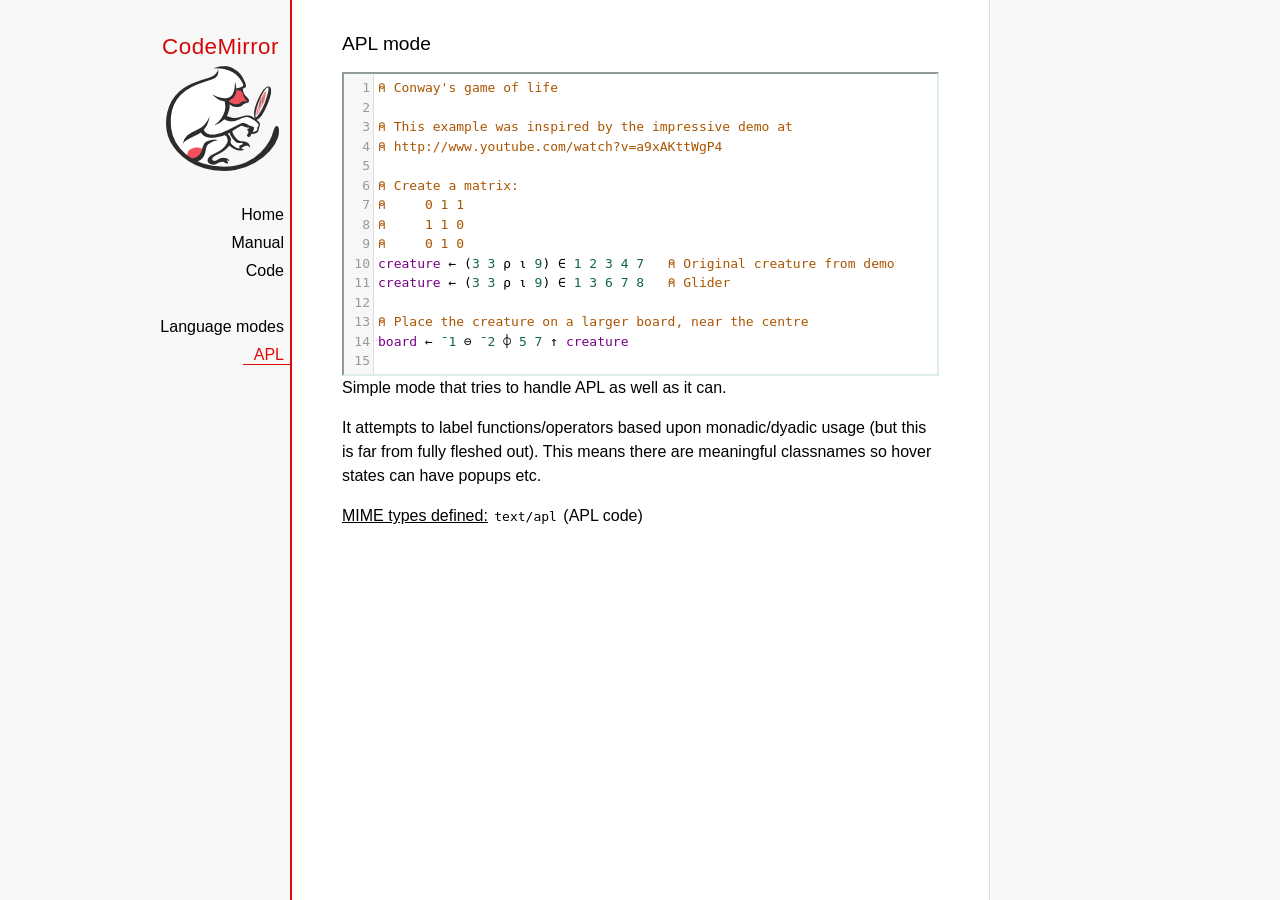
<file: codemirror-5.33.0/mode/apl/index.html>
<!doctype html>

<title>CodeMirror: APL mode</title>
<meta charset="utf-8"/>
<link rel=stylesheet href="../../doc/docs.css">

<link rel="stylesheet" href="../../lib/codemirror.css">
<script src="../../lib/codemirror.js"></script>
<script src="../../addon/edit/matchbrackets.js"></script>
<script src="./apl.js"></script>
<style>
	.CodeMirror { border: 2px inset #dee; }
    </style>
<div id=nav>
  <a href="http://codemirror.net"><h1>CodeMirror</h1><img id=logo src="../../doc/logo.png"></a>

  <ul>
    <li><a href="../../index.html">Home</a>
    <li><a href="../../doc/manual.html">Manual</a>
    <li><a href="https://github.com/codemirror/codemirror">Code</a>
  </ul>
  <ul>
    <li><a href="../index.html">Language modes</a>
    <li><a class=active href="#">APL</a>
  </ul>
</div>

<article>
<h2>APL mode</h2>
<form><textarea id="code" name="code">
⍝ Conway's game of life

⍝ This example was inspired by the impressive demo at
⍝ http://www.youtube.com/watch?v=a9xAKttWgP4

⍝ Create a matrix:
⍝     0 1 1
⍝     1 1 0
⍝     0 1 0
creature ← (3 3 ⍴ ⍳ 9) ∈ 1 2 3 4 7   ⍝ Original creature from demo
creature ← (3 3 ⍴ ⍳ 9) ∈ 1 3 6 7 8   ⍝ Glider

⍝ Place the creature on a larger board, near the centre
board ← ¯1 ⊖ ¯2 ⌽ 5 7 ↑ creature

⍝ A function to move from one generation to the next
life ← {∨/ 1 ⍵ ∧ 3 4 = ⊂+/ +⌿ 1 0 ¯1 ∘.⊖ 1 0 ¯1 ⌽¨ ⊂⍵}

⍝ Compute n-th generation and format it as a
⍝ character matrix
gen ← {' #'[(life ⍣ ⍵) board]}

⍝ Show first three generations
(gen 1) (gen 2) (gen 3)
</textarea></form>

    <script>
      var editor = CodeMirror.fromTextArea(document.getElementById("code"), {
        lineNumbers: true,
        matchBrackets: true,
        mode: "text/apl"
      });
    </script>

    <p>Simple mode that tries to handle APL as well as it can.</p>
    <p>It attempts to label functions/operators based upon
    monadic/dyadic usage (but this is far from fully fleshed out).
    This means there are meaningful classnames so hover states can
    have popups etc.</p>

    <p><strong>MIME types defined:</strong> <code>text/apl</code> (APL code)</p>
  </article>
</file>
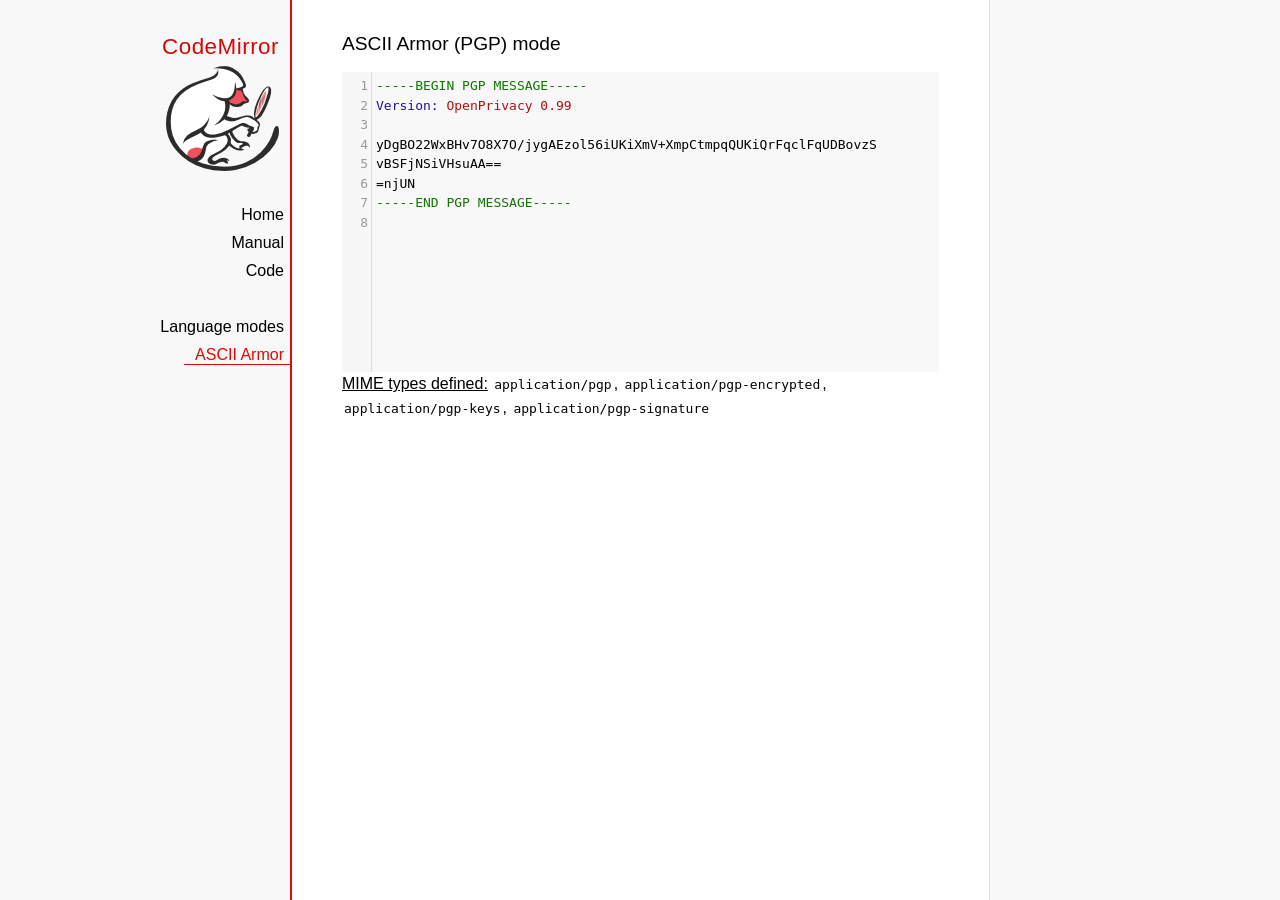
<file: codemirror-5.33.0/mode/asciiarmor/index.html>
<!doctype html>

<title>CodeMirror: ASCII Armor (PGP) mode</title>
<meta charset="utf-8"/>
<link rel=stylesheet href="../../doc/docs.css">

<link rel="stylesheet" href="../../lib/codemirror.css">
<script src="../../lib/codemirror.js"></script>
<script src="asciiarmor.js"></script>
<style>.CodeMirror {background: #f8f8f8;}</style>
<div id=nav>
  <a href="http://codemirror.net"><h1>CodeMirror</h1><img id=logo src="../../doc/logo.png"></a>

  <ul>
    <li><a href="../../index.html">Home</a>
    <li><a href="../../doc/manual.html">Manual</a>
    <li><a href="https://github.com/codemirror/codemirror">Code</a>
  </ul>
  <ul>
    <li><a href="../index.html">Language modes</a>
    <li><a class=active href="#">ASCII Armor</a>
  </ul>
</div>

<article>
<h2>ASCII Armor (PGP) mode</h2>
<form><textarea id="code" name="code">
-----BEGIN PGP MESSAGE-----
Version: OpenPrivacy 0.99

yDgBO22WxBHv7O8X7O/jygAEzol56iUKiXmV+XmpCtmpqQUKiQrFqclFqUDBovzS
vBSFjNSiVHsuAA==
=njUN
-----END PGP MESSAGE-----
</textarea></form>

<script>
var editor = CodeMirror.fromTextArea(document.getElementById("code"), {
  lineNumbers: true
});
</script>

<p><strong>MIME types
defined:</strong> <code>application/pgp</code>, <code>application/pgp-encrypted</code>, <code>application/pgp-keys</code>, <code>application/pgp-signature</code></p>

</article>
</file>
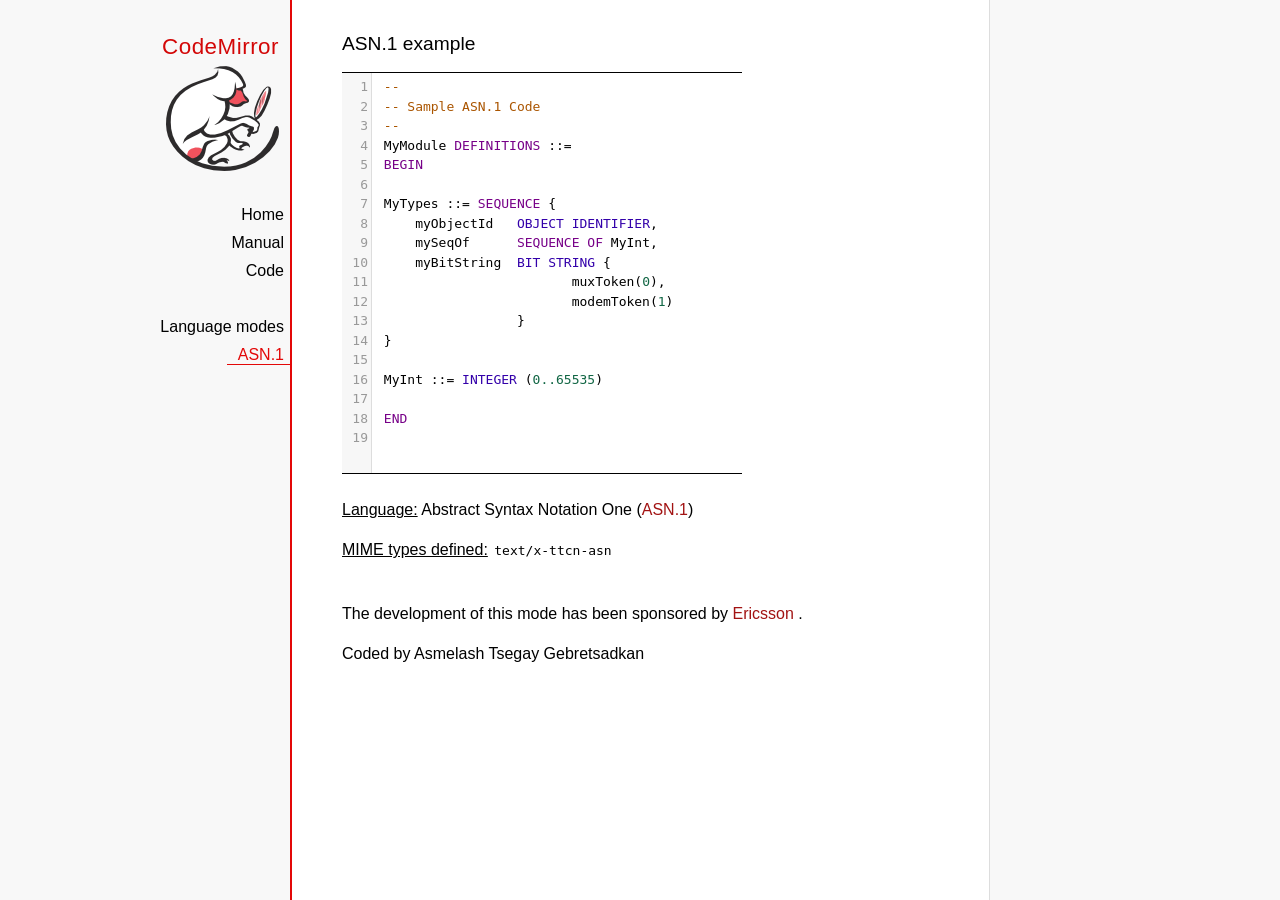
<file: codemirror-5.33.0/mode/asn.1/index.html>
﻿<!doctype html>

<title>CodeMirror: ASN.1 mode</title>
<meta charset="utf-8"/>
<link rel=stylesheet href="../../doc/docs.css">

<link rel="stylesheet" href="../../lib/codemirror.css">
<script src="../../lib/codemirror.js"></script>
<script src="asn.1.js"></script>
<style type="text/css">
    .CodeMirror {
        border-top: 1px solid black;
        border-bottom: 1px solid black;
    }
</style>
<div id=nav>
    <a href="http://codemirror.net"><h1>CodeMirror</h1>
        <img id=logo src="../../doc/logo.png">
    </a>

    <ul>
        <li><a href="../../index.html">Home</a>
        <li><a href="../../doc/manual.html">Manual</a>
        <li><a href="https://github.com/codemirror/codemirror">Code</a>
    </ul>
    <ul>
        <li><a href="../index.html">Language modes</a>
        <li><a class=active href="http://en.wikipedia.org/wiki/Abstract_Syntax_Notation_One">ASN.1</a>
    </ul>
</div>
<article>
    <h2>ASN.1 example</h2>
    <div>
        <textarea id="ttcn-asn-code">
 --
 -- Sample ASN.1 Code
 --
 MyModule DEFINITIONS ::=
 BEGIN

 MyTypes ::= SEQUENCE {
     myObjectId   OBJECT IDENTIFIER,
     mySeqOf      SEQUENCE OF MyInt,
     myBitString  BIT STRING {
                         muxToken(0),
                         modemToken(1)
                  }
 }

 MyInt ::= INTEGER (0..65535)

 END
        </textarea>
    </div>

    <script>
        var ttcnEditor = CodeMirror.fromTextArea(document.getElementById("ttcn-asn-code"), {
            lineNumbers: true,
            matchBrackets: true,
            mode: "text/x-ttcn-asn"
        });
        ttcnEditor.setSize(400, 400);
        var mac = CodeMirror.keyMap.default == CodeMirror.keyMap.macDefault;
        CodeMirror.keyMap.default[(mac ? "Cmd" : "Ctrl") + "-Space"] = "autocomplete";
    </script>
    <br/>
    <p><strong>Language:</strong> Abstract Syntax Notation One
        (<a href="http://www.itu.int/en/ITU-T/asn1/Pages/introduction.aspx">ASN.1</a>)
    </p>
    <p><strong>MIME types defined:</strong> <code>text/x-ttcn-asn</code></p>

    <br/>
    <p>The development of this mode has been sponsored by <a href="http://www.ericsson.com/">Ericsson
    </a>.</p>
    <p>Coded by Asmelash Tsegay Gebretsadkan </p>
</article>
</file>
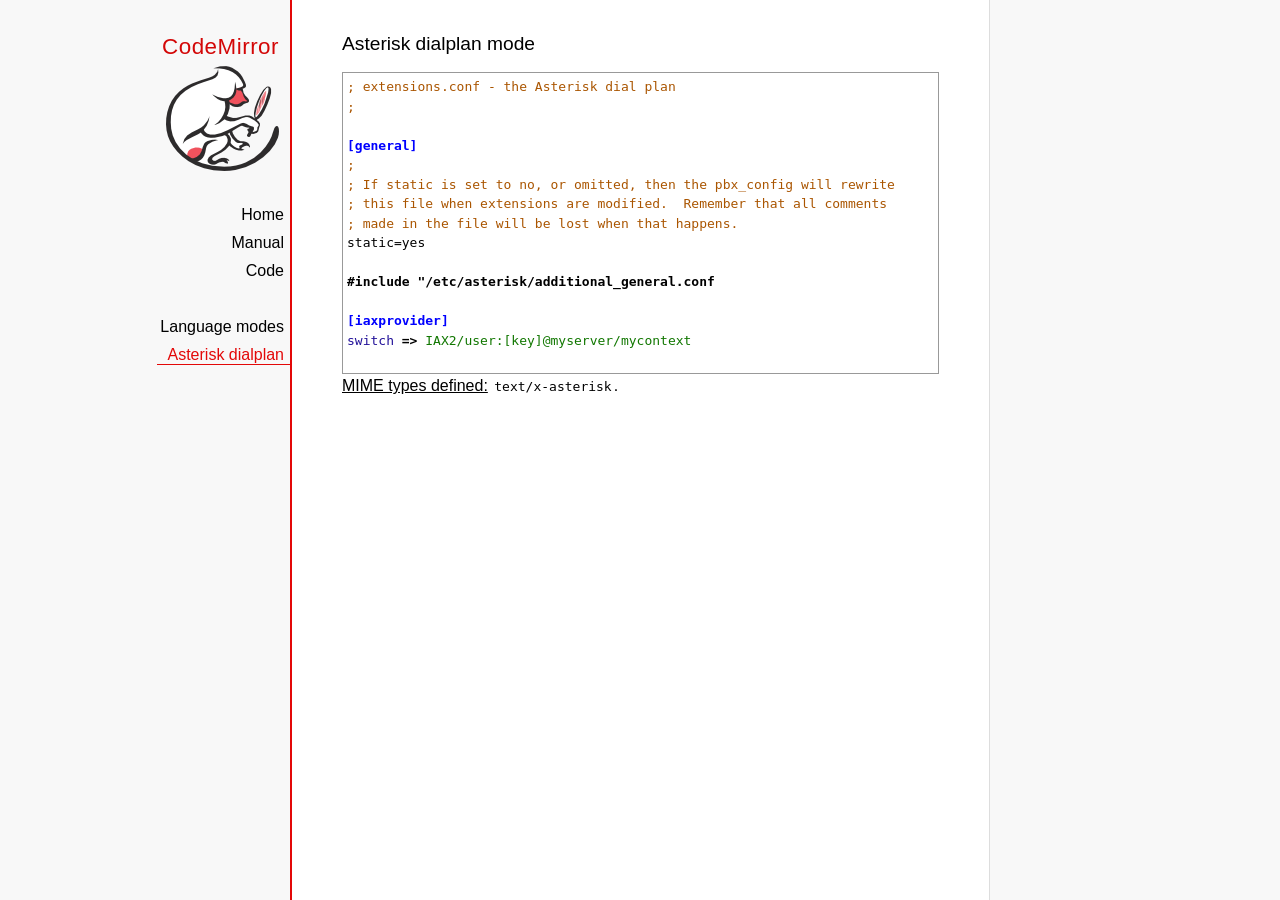
<file: codemirror-5.33.0/mode/asterisk/index.html>
<!doctype html>

<title>CodeMirror: Asterisk dialplan mode</title>
<meta charset="utf-8"/>
<link rel=stylesheet href="../../doc/docs.css">

<link rel="stylesheet" href="../../lib/codemirror.css">
<script src="../../lib/codemirror.js"></script>
<script src="asterisk.js"></script>
<style>
      .CodeMirror {border: 1px solid #999;}
      .cm-s-default span.cm-arrow { color: red; }
    </style>
<div id=nav>
  <a href="http://codemirror.net"><h1>CodeMirror</h1><img id=logo src="../../doc/logo.png"></a>

  <ul>
    <li><a href="../../index.html">Home</a>
    <li><a href="../../doc/manual.html">Manual</a>
    <li><a href="https://github.com/codemirror/codemirror">Code</a>
  </ul>
  <ul>
    <li><a href="../index.html">Language modes</a>
    <li><a class=active href="#">Asterisk dialplan</a>
  </ul>
</div>

<article>
<h2>Asterisk dialplan mode</h2>
<form><textarea id="code" name="code">
; extensions.conf - the Asterisk dial plan
;

[general]
;
; If static is set to no, or omitted, then the pbx_config will rewrite
; this file when extensions are modified.  Remember that all comments
; made in the file will be lost when that happens.
static=yes

#include "/etc/asterisk/additional_general.conf

[iaxprovider]
switch => IAX2/user:[key]@myserver/mycontext

[dynamic]
#exec /usr/bin/dynamic-peers.pl

[trunkint]
;
; International long distance through trunk
;
exten => _9011.,1,Macro(dundi-e164,${EXTEN:4})
exten => _9011.,n,Dial(${GLOBAL(TRUNK)}/${FILTER(0-9,${EXTEN:${GLOBAL(TRUNKMSD)}})})

[local]
;
; Master context for local, toll-free, and iaxtel calls only
;
ignorepat => 9
include => default

[demo]
include => stdexten
;
; We start with what to do when a call first comes in.
;
exten => s,1,Wait(1)			; Wait a second, just for fun
same  => n,Answer			; Answer the line
same  => n,Set(TIMEOUT(digit)=5)	; Set Digit Timeout to 5 seconds
same  => n,Set(TIMEOUT(response)=10)	; Set Response Timeout to 10 seconds
same  => n(restart),BackGround(demo-congrats)	; Play a congratulatory message
same  => n(instruct),BackGround(demo-instruct)	; Play some instructions
same  => n,WaitExten			; Wait for an extension to be dialed.

exten => 2,1,BackGround(demo-moreinfo)	; Give some more information.
exten => 2,n,Goto(s,instruct)

exten => 3,1,Set(LANGUAGE()=fr)		; Set language to french
exten => 3,n,Goto(s,restart)		; Start with the congratulations

exten => 1000,1,Goto(default,s,1)
;
; We also create an example user, 1234, who is on the console and has
; voicemail, etc.
;
exten => 1234,1,Playback(transfer,skip)		; "Please hold while..."
					; (but skip if channel is not up)
exten => 1234,n,Gosub(${EXTEN},stdexten(${GLOBAL(CONSOLE)}))
exten => 1234,n,Goto(default,s,1)		; exited Voicemail

exten => 1235,1,Voicemail(1234,u)		; Right to voicemail

exten => 1236,1,Dial(Console/dsp)		; Ring forever
exten => 1236,n,Voicemail(1234,b)		; Unless busy

;
; # for when they're done with the demo
;
exten => #,1,Playback(demo-thanks)	; "Thanks for trying the demo"
exten => #,n,Hangup			; Hang them up.

;
; A timeout and "invalid extension rule"
;
exten => t,1,Goto(#,1)			; If they take too long, give up
exten => i,1,Playback(invalid)		; "That's not valid, try again"

;
; Create an extension, 500, for dialing the
; Asterisk demo.
;
exten => 500,1,Playback(demo-abouttotry); Let them know what's going on
exten => 500,n,Dial(IAX2/guest@pbx.digium.com/s@default)	; Call the Asterisk demo
exten => 500,n,Playback(demo-nogo)	; Couldn't connect to the demo site
exten => 500,n,Goto(s,6)		; Return to the start over message.

;
; Create an extension, 600, for evaluating echo latency.
;
exten => 600,1,Playback(demo-echotest)	; Let them know what's going on
exten => 600,n,Echo			; Do the echo test
exten => 600,n,Playback(demo-echodone)	; Let them know it's over
exten => 600,n,Goto(s,6)		; Start over

;
;	You can use the Macro Page to intercom a individual user
exten => 76245,1,Macro(page,SIP/Grandstream1)
; or if your peernames are the same as extensions
exten => _7XXX,1,Macro(page,SIP/${EXTEN})
;
;
; System Wide Page at extension 7999
;
exten => 7999,1,Set(TIMEOUT(absolute)=60)
exten => 7999,2,Page(Local/Grandstream1@page&Local/Xlite1@page&Local/1234@page/n,d)

; Give voicemail at extension 8500
;
exten => 8500,1,VoicemailMain
exten => 8500,n,Goto(s,6)

    </textarea></form>
    <script>
      var editor = CodeMirror.fromTextArea(document.getElementById("code"), {
        mode: "text/x-asterisk",
        matchBrackets: true,
        lineNumber: true
      });
    </script>

    <p><strong>MIME types defined:</strong> <code>text/x-asterisk</code>.</p>

  </article>
</file>
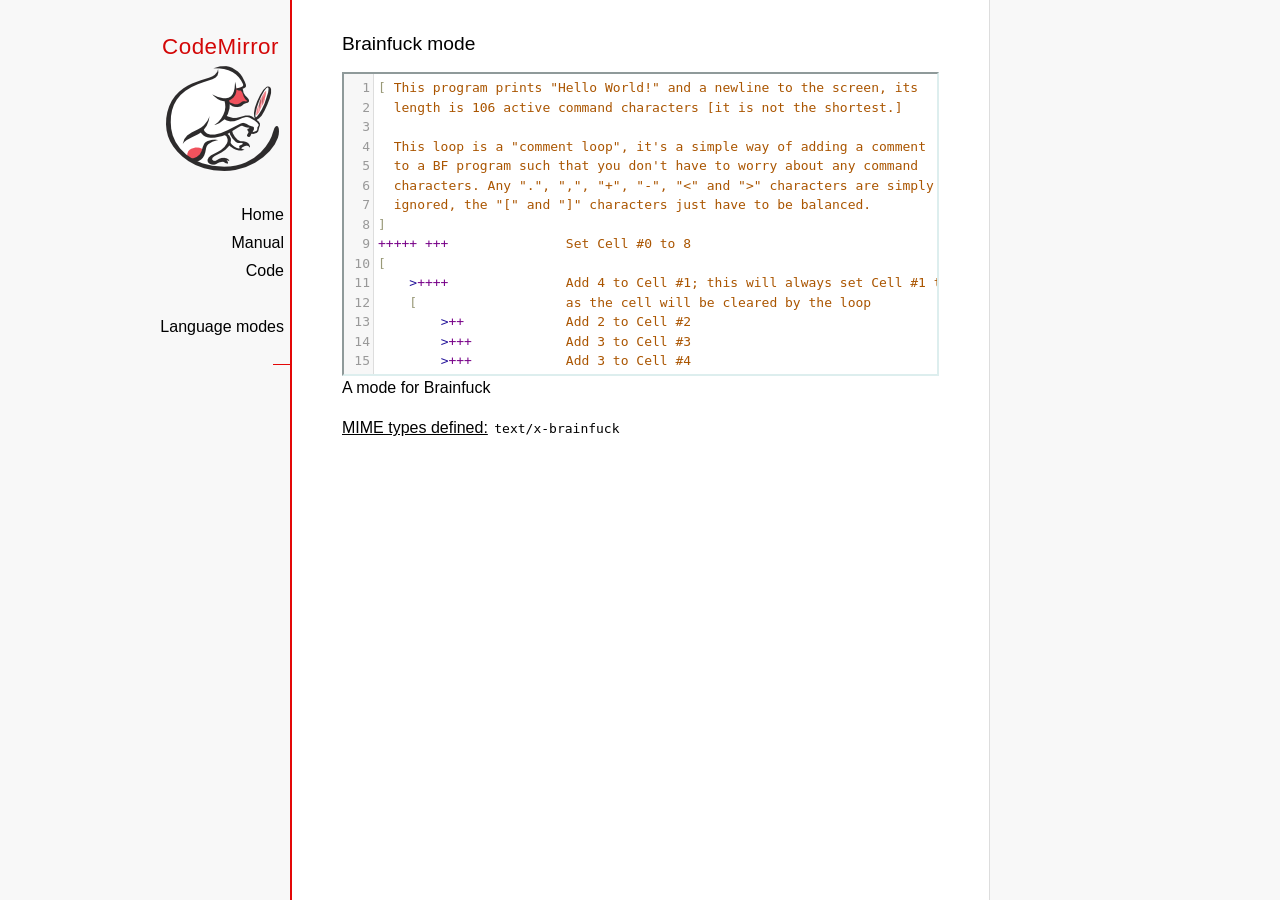
<file: codemirror-5.33.0/mode/brainfuck/index.html>
<!doctype html>

<title>CodeMirror: Brainfuck mode</title>
<meta charset="utf-8"/>
<link rel=stylesheet href="../../doc/docs.css">

<link rel="stylesheet" href="../../lib/codemirror.css">
<script src="../../lib/codemirror.js"></script>
<script src="../../addon/edit/matchbrackets.js"></script>
<script src="./brainfuck.js"></script>
<style>
	.CodeMirror { border: 2px inset #dee; }
    </style>
<div id=nav>
  <a href="http://codemirror.net"><h1>CodeMirror</h1><img id=logo src="../../doc/logo.png"></a>

  <ul>
    <li><a href="../../index.html">Home</a>
    <li><a href="../../doc/manual.html">Manual</a>
    <li><a href="https://github.com/codemirror/codemirror">Code</a>
  </ul>
  <ul>
    <li><a href="../index.html">Language modes</a>
    <li><a class=active href="#"></a>
  </ul>
</div>

<article>
<h2>Brainfuck mode</h2>
<form><textarea id="code" name="code">
[ This program prints "Hello World!" and a newline to the screen, its
  length is 106 active command characters [it is not the shortest.]

  This loop is a "comment loop", it's a simple way of adding a comment
  to a BF program such that you don't have to worry about any command
  characters. Any ".", ",", "+", "-", "&lt;" and "&gt;" characters are simply
  ignored, the "[" and "]" characters just have to be balanced.
]
+++++ +++               Set Cell #0 to 8
[
    &gt;++++               Add 4 to Cell #1; this will always set Cell #1 to 4
    [                   as the cell will be cleared by the loop
        &gt;++             Add 2 to Cell #2
        &gt;+++            Add 3 to Cell #3
        &gt;+++            Add 3 to Cell #4
        &gt;+              Add 1 to Cell #5
        &lt;&lt;&lt;&lt;-           Decrement the loop counter in Cell #1
    ]                   Loop till Cell #1 is zero; number of iterations is 4
    &gt;+                  Add 1 to Cell #2
    &gt;+                  Add 1 to Cell #3
    &gt;-                  Subtract 1 from Cell #4
    &gt;&gt;+                 Add 1 to Cell #6
    [&lt;]                 Move back to the first zero cell you find; this will
                        be Cell #1 which was cleared by the previous loop
    &lt;-                  Decrement the loop Counter in Cell #0
]                       Loop till Cell #0 is zero; number of iterations is 8

The result of this is:
Cell No :   0   1   2   3   4   5   6
Contents:   0   0  72 104  88  32   8
Pointer :   ^

&gt;&gt;.                     Cell #2 has value 72 which is 'H'
&gt;---.                   Subtract 3 from Cell #3 to get 101 which is 'e'
+++++++..+++.           Likewise for 'llo' from Cell #3
&gt;&gt;.                     Cell #5 is 32 for the space
&lt;-.                     Subtract 1 from Cell #4 for 87 to give a 'W'
&lt;.                      Cell #3 was set to 'o' from the end of 'Hello'
+++.------.--------.    Cell #3 for 'rl' and 'd'
&gt;&gt;+.                    Add 1 to Cell #5 gives us an exclamation point
&gt;++.                    And finally a newline from Cell #6
</textarea></form>

    <script>
      var editor = CodeMirror.fromTextArea(document.getElementById("code"), {
        lineNumbers: true,
        matchBrackets: true,
        mode: "text/x-brainfuck"
      });
    </script>

    <p>A mode for Brainfuck</p>

    <p><strong>MIME types defined:</strong> <code>text/x-brainfuck</code></p>
  </article>
</file>
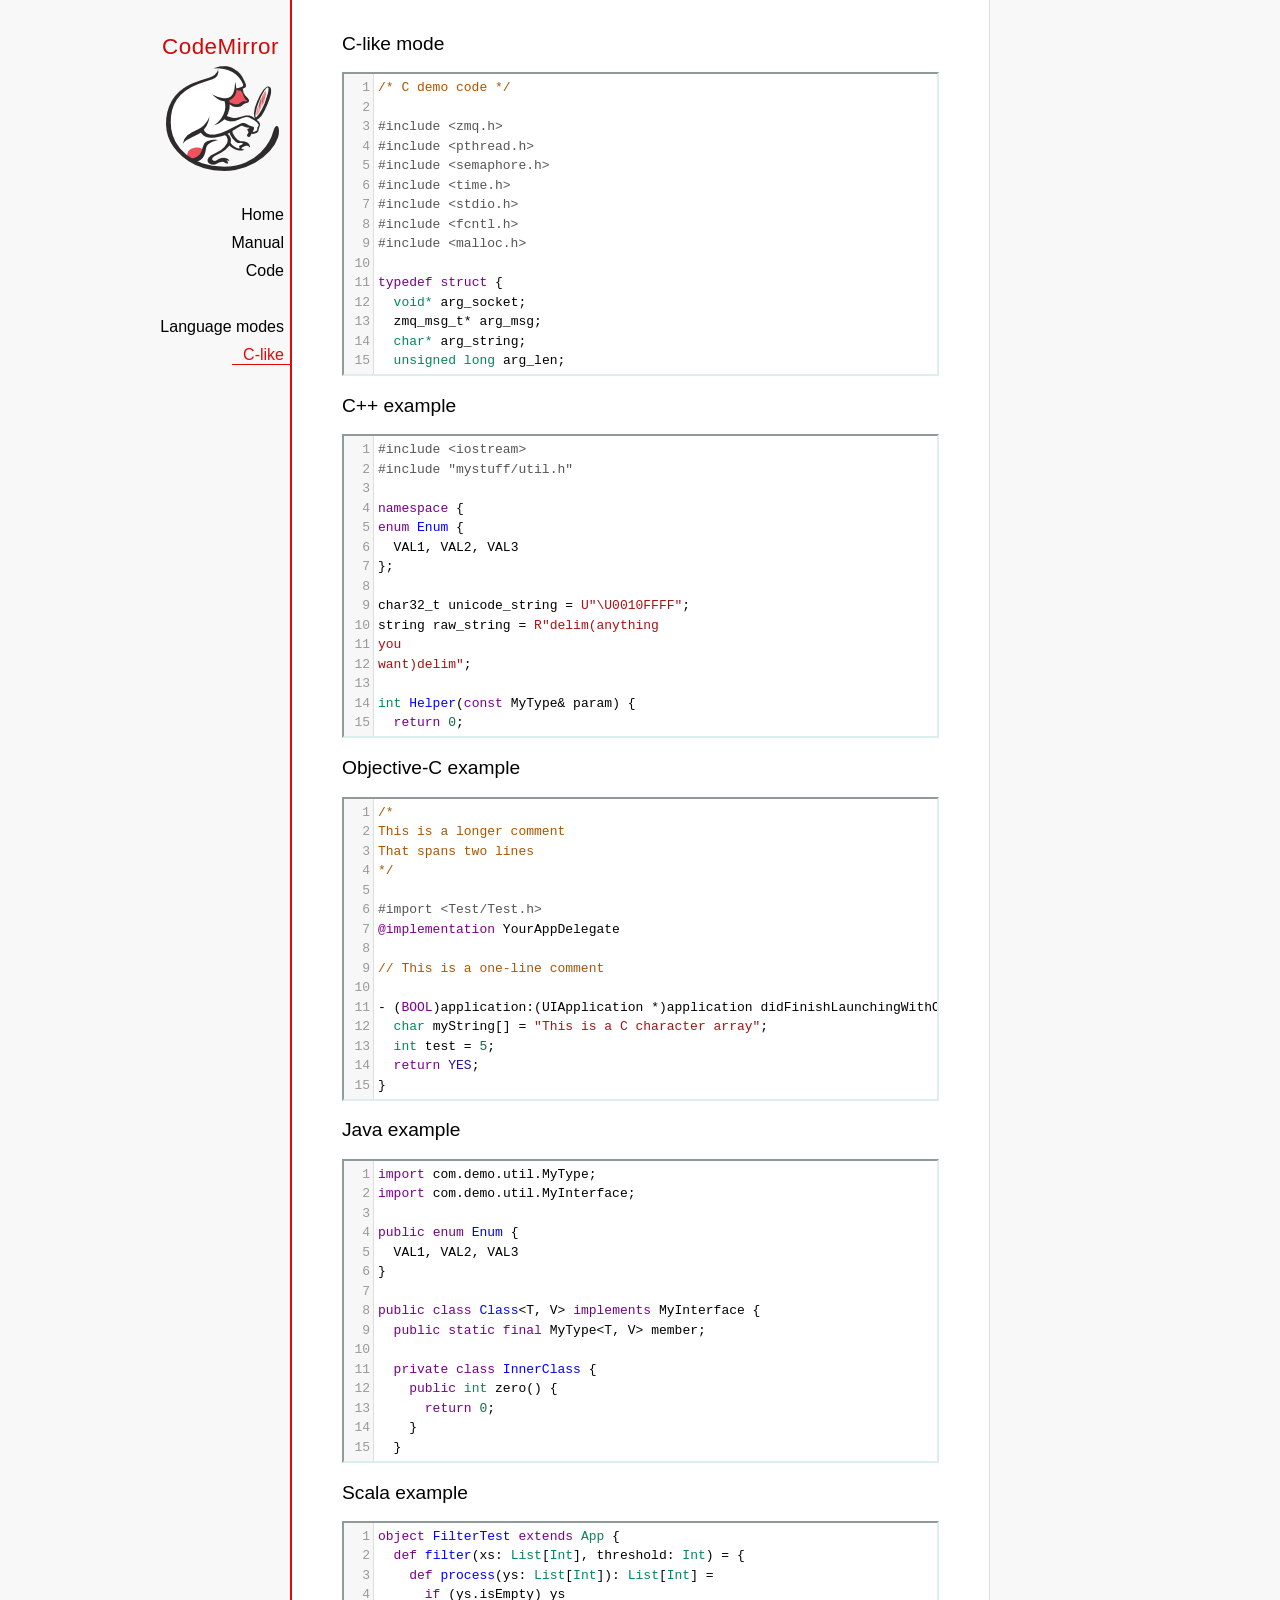
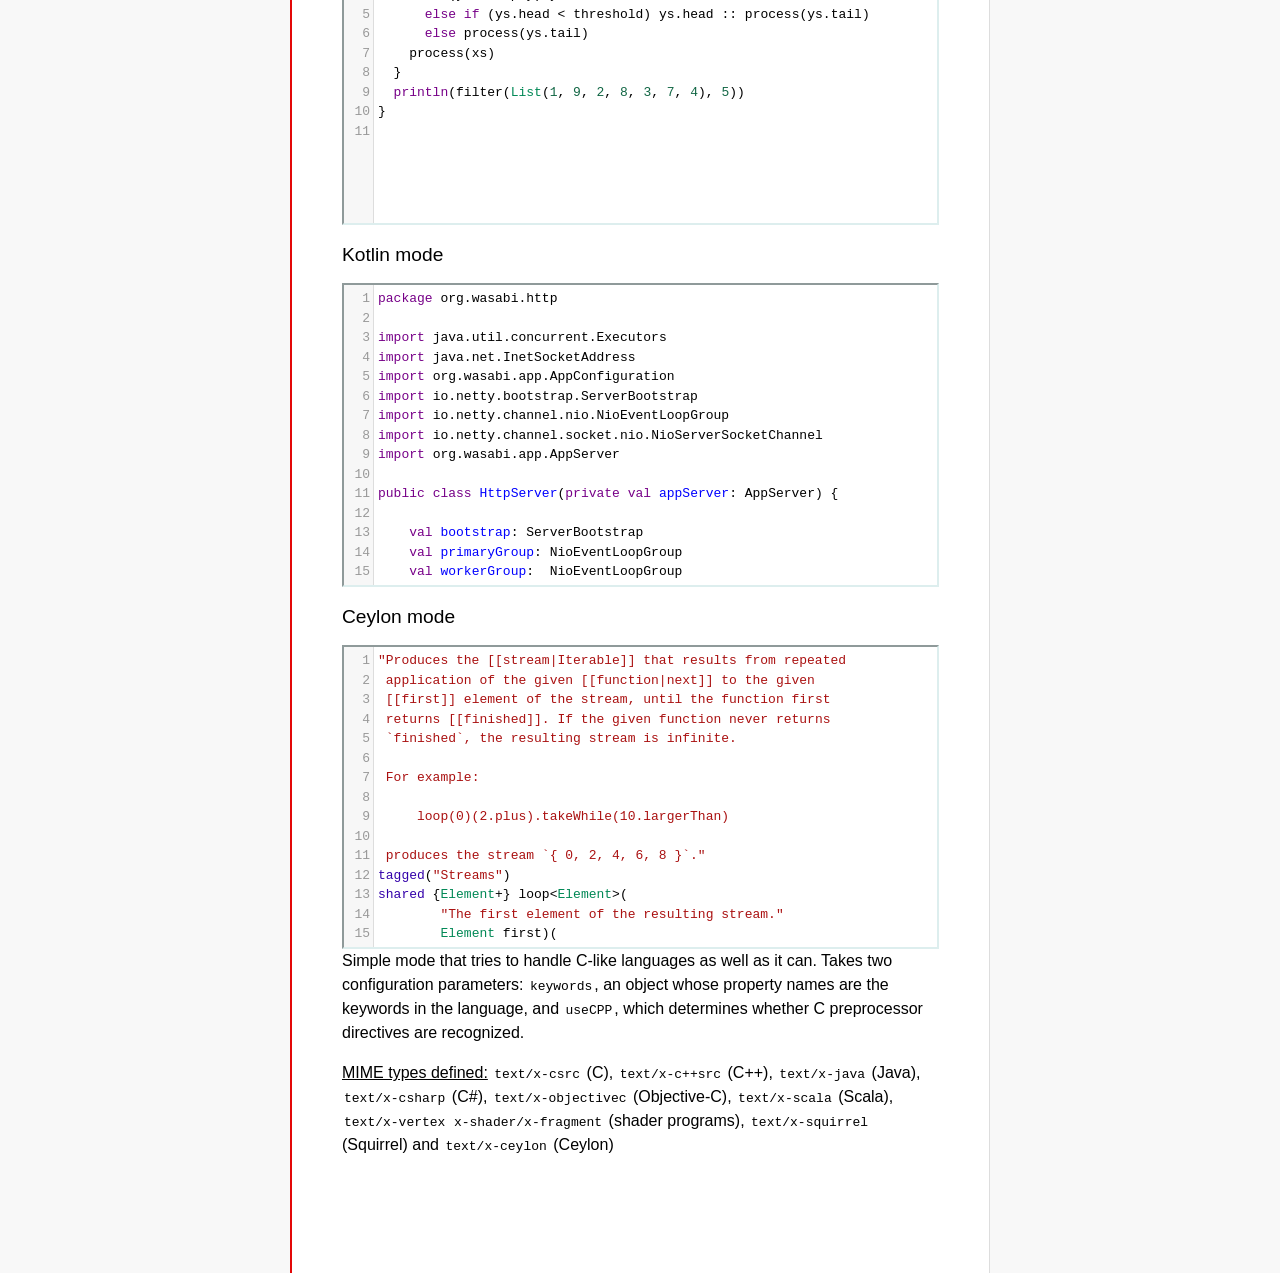
<file: codemirror-5.33.0/mode/clike/index.html>
<!doctype html>

<title>CodeMirror: C-like mode</title>
<meta charset="utf-8"/>
<link rel=stylesheet href="../../doc/docs.css">

<link rel="stylesheet" href="../../lib/codemirror.css">
<script src="../../lib/codemirror.js"></script>
<script src="../../addon/edit/matchbrackets.js"></script>
<link rel="stylesheet" href="../../addon/hint/show-hint.css">
<script src="../../addon/hint/show-hint.js"></script>
<script src="clike.js"></script>
<style>.CodeMirror {border: 2px inset #dee;}</style>
<div id=nav>
  <a href="http://codemirror.net"><h1>CodeMirror</h1><img id=logo src="../../doc/logo.png"></a>

  <ul>
    <li><a href="../../index.html">Home</a>
    <li><a href="../../doc/manual.html">Manual</a>
    <li><a href="https://github.com/codemirror/codemirror">Code</a>
  </ul>
  <ul>
    <li><a href="../index.html">Language modes</a>
    <li><a class=active href="#">C-like</a>
  </ul>
</div>

<article>
<h2>C-like mode</h2>

<div><textarea id="c-code">
/* C demo code */

#include <zmq.h>
#include <pthread.h>
#include <semaphore.h>
#include <time.h>
#include <stdio.h>
#include <fcntl.h>
#include <malloc.h>

typedef struct {
  void* arg_socket;
  zmq_msg_t* arg_msg;
  char* arg_string;
  unsigned long arg_len;
  int arg_int, arg_command;

  int signal_fd;
  int pad;
  void* context;
  sem_t sem;
} acl_zmq_context;

#define p(X) (context->arg_##X)

void* zmq_thread(void* context_pointer) {
  acl_zmq_context* context = (acl_zmq_context*)context_pointer;
  char ok = 'K', err = 'X';
  int res;

  while (1) {
    while ((res = sem_wait(&amp;context->sem)) == EINTR);
    if (res) {write(context->signal_fd, &amp;err, 1); goto cleanup;}
    switch(p(command)) {
    case 0: goto cleanup;
    case 1: p(socket) = zmq_socket(context->context, p(int)); break;
    case 2: p(int) = zmq_close(p(socket)); break;
    case 3: p(int) = zmq_bind(p(socket), p(string)); break;
    case 4: p(int) = zmq_connect(p(socket), p(string)); break;
    case 5: p(int) = zmq_getsockopt(p(socket), p(int), (void*)p(string), &amp;p(len)); break;
    case 6: p(int) = zmq_setsockopt(p(socket), p(int), (void*)p(string), p(len)); break;
    case 7: p(int) = zmq_send(p(socket), p(msg), p(int)); break;
    case 8: p(int) = zmq_recv(p(socket), p(msg), p(int)); break;
    case 9: p(int) = zmq_poll(p(socket), p(int), p(len)); break;
    }
    p(command) = errno;
    write(context->signal_fd, &amp;ok, 1);
  }
 cleanup:
  close(context->signal_fd);
  free(context_pointer);
  return 0;
}

void* zmq_thread_init(void* zmq_context, int signal_fd) {
  acl_zmq_context* context = malloc(sizeof(acl_zmq_context));
  pthread_t thread;

  context->context = zmq_context;
  context->signal_fd = signal_fd;
  sem_init(&amp;context->sem, 1, 0);
  pthread_create(&amp;thread, 0, &amp;zmq_thread, context);
  pthread_detach(thread);
  return context;
}
</textarea></div>

<h2>C++ example</h2>

<div><textarea id="cpp-code">
#include <iostream>
#include "mystuff/util.h"

namespace {
enum Enum {
  VAL1, VAL2, VAL3
};

char32_t unicode_string = U"\U0010FFFF";
string raw_string = R"delim(anything
you
want)delim";

int Helper(const MyType& param) {
  return 0;
}
} // namespace

class ForwardDec;

template <class T, class V>
class Class : public BaseClass {
  const MyType<T, V> member_;

 public:
  const MyType<T, V>& Method() const {
    return member_;
  }

  void Method2(MyType<T, V>* value);
}

template <class T, class V>
void Class::Method2(MyType<T, V>* value) {
  std::out << 1 >> method();
  value->Method3(member_);
  member_ = value;
}
</textarea></div>

<h2>Objective-C example</h2>

<div><textarea id="objectivec-code">
/*
This is a longer comment
That spans two lines
*/

#import <Test/Test.h>
@implementation YourAppDelegate

// This is a one-line comment

- (BOOL)application:(UIApplication *)application didFinishLaunchingWithOptions:(NSDictionary *)launchOptions{
  char myString[] = "This is a C character array";
  int test = 5;
  return YES;
}
</textarea></div>

<h2>Java example</h2>

<div><textarea id="java-code">
import com.demo.util.MyType;
import com.demo.util.MyInterface;

public enum Enum {
  VAL1, VAL2, VAL3
}

public class Class<T, V> implements MyInterface {
  public static final MyType<T, V> member;
  
  private class InnerClass {
    public int zero() {
      return 0;
    }
  }

  @Override
  public MyType method() {
    return member;
  }

  public void method2(MyType<T, V> value) {
    method();
    value.method3();
    member = value;
  }
}
</textarea></div>

<h2>Scala example</h2>

<div><textarea id="scala-code">
object FilterTest extends App {
  def filter(xs: List[Int], threshold: Int) = {
    def process(ys: List[Int]): List[Int] =
      if (ys.isEmpty) ys
      else if (ys.head < threshold) ys.head :: process(ys.tail)
      else process(ys.tail)
    process(xs)
  }
  println(filter(List(1, 9, 2, 8, 3, 7, 4), 5))
}
</textarea></div>

<h2>Kotlin mode</h2>

<div><textarea id="kotlin-code">
package org.wasabi.http

import java.util.concurrent.Executors
import java.net.InetSocketAddress
import org.wasabi.app.AppConfiguration
import io.netty.bootstrap.ServerBootstrap
import io.netty.channel.nio.NioEventLoopGroup
import io.netty.channel.socket.nio.NioServerSocketChannel
import org.wasabi.app.AppServer

public class HttpServer(private val appServer: AppServer) {

    val bootstrap: ServerBootstrap
    val primaryGroup: NioEventLoopGroup
    val workerGroup:  NioEventLoopGroup

    init {
        // Define worker groups
        primaryGroup = NioEventLoopGroup()
        workerGroup = NioEventLoopGroup()

        // Initialize bootstrap of server
        bootstrap = ServerBootstrap()

        bootstrap.group(primaryGroup, workerGroup)
        bootstrap.channel(javaClass<NioServerSocketChannel>())
        bootstrap.childHandler(NettyPipelineInitializer(appServer))
    }

    public fun start(wait: Boolean = true) {
        val channel = bootstrap.bind(appServer.configuration.port)?.sync()?.channel()

        if (wait) {
            channel?.closeFuture()?.sync()
        }
    }

    public fun stop() {
        // Shutdown all event loops
        primaryGroup.shutdownGracefully()
        workerGroup.shutdownGracefully()

        // Wait till all threads are terminated
        primaryGroup.terminationFuture().sync()
        workerGroup.terminationFuture().sync()
    }
}
</textarea></div>

<h2>Ceylon mode</h2>

<div><textarea id="ceylon-code">
"Produces the [[stream|Iterable]] that results from repeated
 application of the given [[function|next]] to the given
 [[first]] element of the stream, until the function first
 returns [[finished]]. If the given function never returns 
 `finished`, the resulting stream is infinite.

 For example:

     loop(0)(2.plus).takeWhile(10.largerThan)

 produces the stream `{ 0, 2, 4, 6, 8 }`."
tagged("Streams")
shared {Element+} loop&lt;Element&gt;(
        "The first element of the resulting stream."
        Element first)(
        "The function that produces the next element of the
         stream, given the current element. The function may
         return [[finished]] to indicate the end of the 
         stream."
        Element|Finished next(Element element))
    =&gt; let (start = first)
    object satisfies {Element+} {
        first =&gt; start;
        empty =&gt; false;
        function nextElement(Element element)
                =&gt; next(element);
        iterator()
                =&gt; object satisfies Iterator&lt;Element&gt; {
            variable Element|Finished current = start;
            shared actual Element|Finished next() {
                if (!is Finished result = current) {
                    current = nextElement(result);
                    return result;
                }
                else {
                    return finished;
                }
            }
        };
    };
</textarea></div>

    <script>
      var cEditor = CodeMirror.fromTextArea(document.getElementById("c-code"), {
        lineNumbers: true,
        matchBrackets: true,
        mode: "text/x-csrc"
      });
      var cppEditor = CodeMirror.fromTextArea(document.getElementById("cpp-code"), {
        lineNumbers: true,
        matchBrackets: true,
        mode: "text/x-c++src"
      });
      var javaEditor = CodeMirror.fromTextArea(document.getElementById("java-code"), {
        lineNumbers: true,
        matchBrackets: true,
        mode: "text/x-java"
      });
      var objectivecEditor = CodeMirror.fromTextArea(document.getElementById("objectivec-code"), {
        lineNumbers: true,
        matchBrackets: true,
        mode: "text/x-objectivec"
      });
      var scalaEditor = CodeMirror.fromTextArea(document.getElementById("scala-code"), {
        lineNumbers: true,
        matchBrackets: true,
        mode: "text/x-scala"
      });
      var kotlinEditor = CodeMirror.fromTextArea(document.getElementById("kotlin-code"), {
          lineNumbers: true,
          matchBrackets: true,
          mode: "text/x-kotlin"
      });
      var ceylonEditor = CodeMirror.fromTextArea(document.getElementById("ceylon-code"), {
          lineNumbers: true,
          matchBrackets: true,
          mode: "text/x-ceylon"
      });
      var mac = CodeMirror.keyMap.default == CodeMirror.keyMap.macDefault;
      CodeMirror.keyMap.default[(mac ? "Cmd" : "Ctrl") + "-Space"] = "autocomplete";
    </script>

    <p>Simple mode that tries to handle C-like languages as well as it
    can. Takes two configuration parameters: <code>keywords</code>, an
    object whose property names are the keywords in the language,
    and <code>useCPP</code>, which determines whether C preprocessor
    directives are recognized.</p>

    <p><strong>MIME types defined:</strong> <code>text/x-csrc</code>
    (C), <code>text/x-c++src</code> (C++), <code>text/x-java</code>
    (Java), <code>text/x-csharp</code> (C#),
    <code>text/x-objectivec</code> (Objective-C),
    <code>text/x-scala</code> (Scala), <code>text/x-vertex</code>
    <code>x-shader/x-fragment</code> (shader programs),
    <code>text/x-squirrel</code> (Squirrel) and
    <code>text/x-ceylon</code> (Ceylon)</p>
</article>
</file>
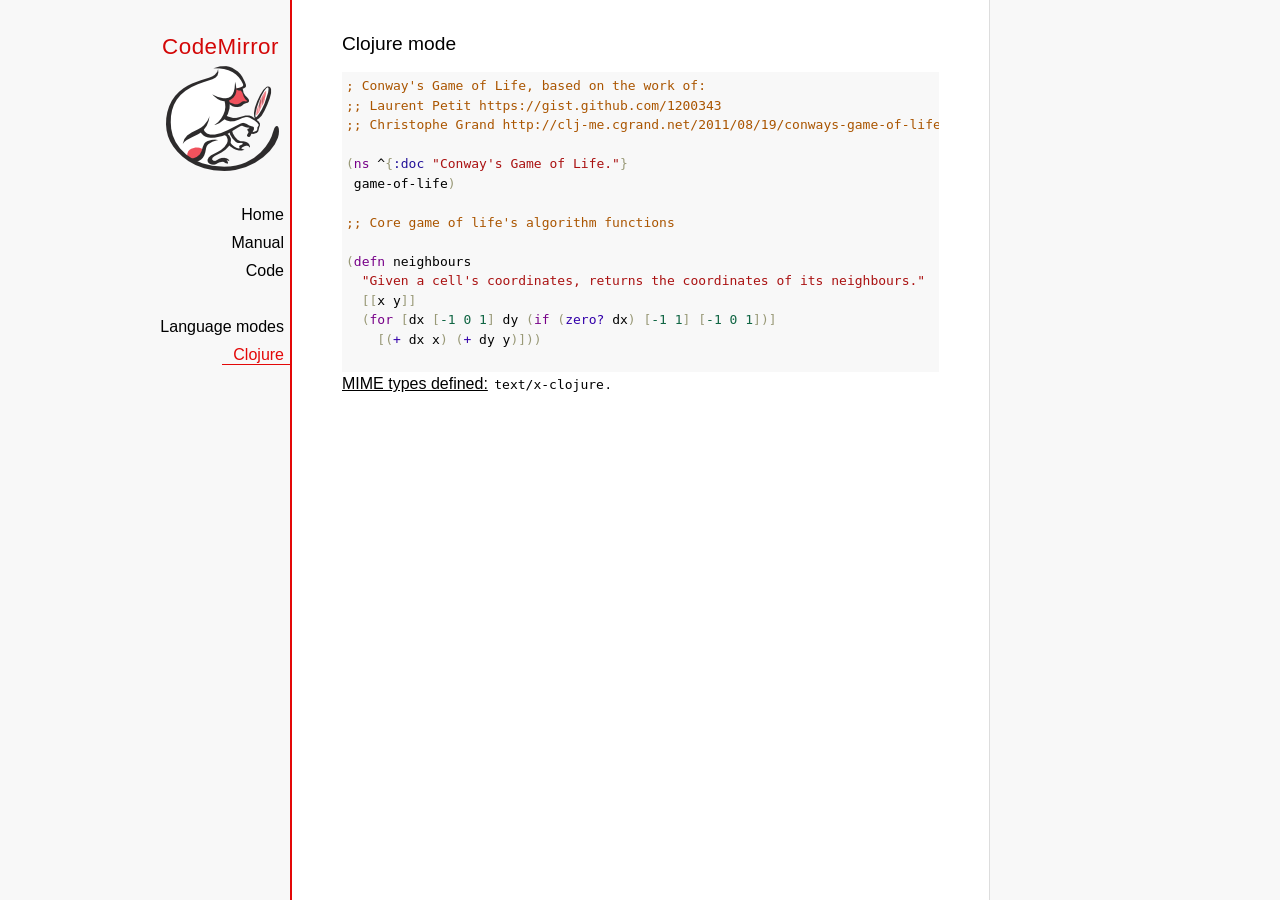
<file: codemirror-5.33.0/mode/clojure/index.html>
<!doctype html>

<title>CodeMirror: Clojure mode</title>
<meta charset="utf-8"/>
<link rel=stylesheet href="../../doc/docs.css">

<link rel="stylesheet" href="../../lib/codemirror.css">
<script src="../../lib/codemirror.js"></script>
<script src="clojure.js"></script>
<style>.CodeMirror {background: #f8f8f8;}</style>
<div id=nav>
  <a href="http://codemirror.net"><h1>CodeMirror</h1><img id=logo src="../../doc/logo.png"></a>

  <ul>
    <li><a href="../../index.html">Home</a>
    <li><a href="../../doc/manual.html">Manual</a>
    <li><a href="https://github.com/codemirror/codemirror">Code</a>
  </ul>
  <ul>
    <li><a href="../index.html">Language modes</a>
    <li><a class=active href="#">Clojure</a>
  </ul>
</div>

<article>
<h2>Clojure mode</h2>
<form><textarea id="code" name="code">
; Conway's Game of Life, based on the work of:
;; Laurent Petit https://gist.github.com/1200343
;; Christophe Grand http://clj-me.cgrand.net/2011/08/19/conways-game-of-life

(ns ^{:doc "Conway's Game of Life."}
 game-of-life)

;; Core game of life's algorithm functions

(defn neighbours
  "Given a cell's coordinates, returns the coordinates of its neighbours."
  [[x y]]
  (for [dx [-1 0 1] dy (if (zero? dx) [-1 1] [-1 0 1])]
    [(+ dx x) (+ dy y)]))

(defn step
  "Given a set of living cells, computes the new set of living cells."
  [cells]
  (set (for [[cell n] (frequencies (mapcat neighbours cells))
             :when (or (= n 3) (and (= n 2) (cells cell)))]
         cell)))

;; Utility methods for displaying game on a text terminal

(defn print-board
  "Prints a board on *out*, representing a step in the game."
  [board w h]
  (doseq [x (range (inc w)) y (range (inc h))]
    (if (= y 0) (print "\n"))
    (print (if (board [x y]) "[X]" " . "))))

(defn display-grids
  "Prints a squence of boards on *out*, representing several steps."
  [grids w h]
  (doseq [board grids]
    (print-board board w h)
    (print "\n")))

;; Launches an example board

(def
  ^{:doc "board represents the initial set of living cells"}
   board #{[2 1] [2 2] [2 3]})

(display-grids (take 3 (iterate step board)) 5 5)

;; Let's play with characters
(println \1 \a \# \\
         \" \( \newline
         \} \" \space
         \tab \return \backspace
         \u1000 \uAaAa \u9F9F)

;; Let's play with numbers
(+ 1 -1 1/2 -1/2 -0.5 0.5)

</textarea></form>
    <script>
      var editor = CodeMirror.fromTextArea(document.getElementById("code"), {});
    </script>

    <p><strong>MIME types defined:</strong> <code>text/x-clojure</code>.</p>

  </article>
</file>
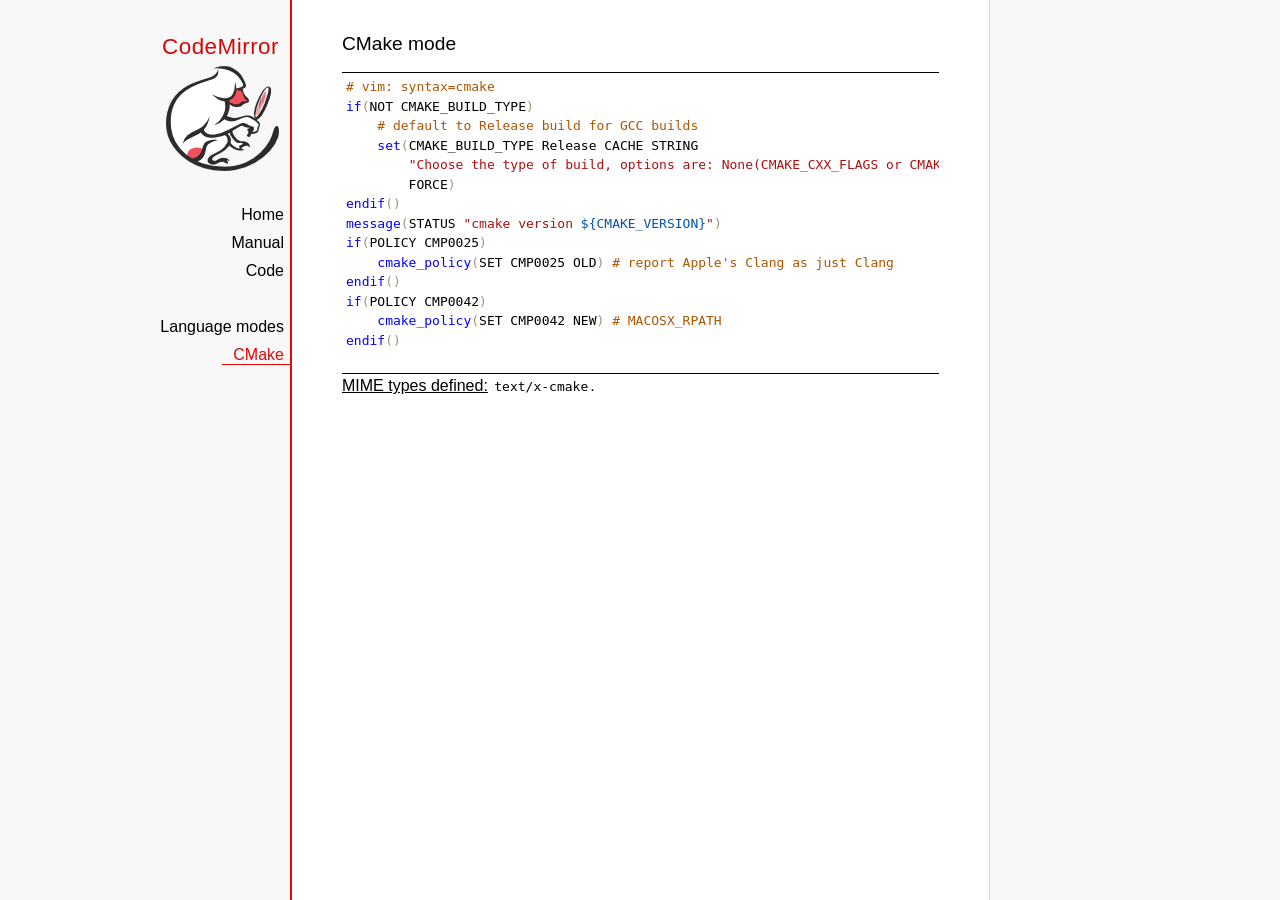
<file: codemirror-5.33.0/mode/cmake/index.html>
<!doctype html>

<title>CodeMirror: CMake mode</title>
<meta charset="utf-8"/>
<link rel=stylesheet href="../../doc/docs.css">

<link rel="stylesheet" href="../../lib/codemirror.css">
<script src="../../lib/codemirror.js"></script>
<script src="../../addon/edit/matchbrackets.js"></script>
<script src="cmake.js"></script>
<style>
      .CodeMirror {border-top: 1px solid black; border-bottom: 1px solid black;}
      .cm-s-default span.cm-arrow { color: red; }
    </style>
<div id=nav>
  <a href="http://codemirror.net"><h1>CodeMirror</h1><img id=logo src="../../doc/logo.png"></a>

  <ul>
    <li><a href="../../index.html">Home</a>
    <li><a href="../../doc/manual.html">Manual</a>
    <li><a href="https://github.com/codemirror/codemirror">Code</a>
  </ul>
  <ul>
    <li><a href="../index.html">Language modes</a>
    <li><a class=active href="#">CMake</a>
  </ul>
</div>

<article>
<h2>CMake mode</h2>
<form><textarea id="code" name="code">
# vim: syntax=cmake
if(NOT CMAKE_BUILD_TYPE)
    # default to Release build for GCC builds
    set(CMAKE_BUILD_TYPE Release CACHE STRING
        "Choose the type of build, options are: None(CMAKE_CXX_FLAGS or CMAKE_C_FLAGS used) Debug Release RelWithDebInfo MinSizeRel."
        FORCE)
endif()
message(STATUS "cmake version ${CMAKE_VERSION}")
if(POLICY CMP0025)
    cmake_policy(SET CMP0025 OLD) # report Apple's Clang as just Clang
endif()
if(POLICY CMP0042)
    cmake_policy(SET CMP0042 NEW) # MACOSX_RPATH
endif()

project (x265)
cmake_minimum_required (VERSION 2.8.8) # OBJECT libraries require 2.8.8
include(CheckIncludeFiles)
include(CheckFunctionExists)
include(CheckSymbolExists)
include(CheckCXXCompilerFlag)

# X265_BUILD must be incremented each time the public API is changed
set(X265_BUILD 48)
configure_file("${PROJECT_SOURCE_DIR}/x265.def.in"
               "${PROJECT_BINARY_DIR}/x265.def")
configure_file("${PROJECT_SOURCE_DIR}/x265_config.h.in"
               "${PROJECT_BINARY_DIR}/x265_config.h")

SET(CMAKE_MODULE_PATH "${PROJECT_SOURCE_DIR}/cmake" "${CMAKE_MODULE_PATH}")

# System architecture detection
string(TOLOWER "${CMAKE_SYSTEM_PROCESSOR}" SYSPROC)
set(X86_ALIASES x86 i386 i686 x86_64 amd64)
list(FIND X86_ALIASES "${SYSPROC}" X86MATCH)
if("${SYSPROC}" STREQUAL "" OR X86MATCH GREATER "-1")
    message(STATUS "Detected x86 target processor")
    set(X86 1)
    add_definitions(-DX265_ARCH_X86=1)
    if("${CMAKE_SIZEOF_VOID_P}" MATCHES 8)
        set(X64 1)
        add_definitions(-DX86_64=1)
    endif()
elseif(${SYSPROC} STREQUAL "armv6l")
    message(STATUS "Detected ARM target processor")
    set(ARM 1)
    add_definitions(-DX265_ARCH_ARM=1 -DHAVE_ARMV6=1)
else()
    message(STATUS "CMAKE_SYSTEM_PROCESSOR value `${CMAKE_SYSTEM_PROCESSOR}` is unknown")
    message(STATUS "Please add this value near ${CMAKE_CURRENT_LIST_FILE}:${CMAKE_CURRENT_LIST_LINE}")
endif()

if(UNIX)
    list(APPEND PLATFORM_LIBS pthread)
    find_library(LIBRT rt)
    if(LIBRT)
        list(APPEND PLATFORM_LIBS rt)
    endif()
    find_package(Numa)
    if(NUMA_FOUND)
        list(APPEND CMAKE_REQUIRED_LIBRARIES ${NUMA_LIBRARY})
        check_symbol_exists(numa_node_of_cpu numa.h NUMA_V2)
        if(NUMA_V2)
            add_definitions(-DHAVE_LIBNUMA)
            message(STATUS "libnuma found, building with support for NUMA nodes")
            list(APPEND PLATFORM_LIBS ${NUMA_LIBRARY})
            link_directories(${NUMA_LIBRARY_DIR})
            include_directories(${NUMA_INCLUDE_DIR})
        endif()
    endif()
    mark_as_advanced(LIBRT NUMA_FOUND)
endif(UNIX)

if(X64 AND NOT WIN32)
    option(ENABLE_PIC "Enable Position Independent Code" ON)
else()
    option(ENABLE_PIC "Enable Position Independent Code" OFF)
endif(X64 AND NOT WIN32)

# Compiler detection
if(CMAKE_GENERATOR STREQUAL "Xcode")
  set(XCODE 1)
endif()
if (APPLE)
  add_definitions(-DMACOS)
endif()
</textarea></form>
    <script>
      var editor = CodeMirror.fromTextArea(document.getElementById("code"), {
        mode: "text/x-cmake",
        matchBrackets: true,
        indentUnit: 4
      });
    </script>

    <p><strong>MIME types defined:</strong> <code>text/x-cmake</code>.</p>

  </article>
</file>
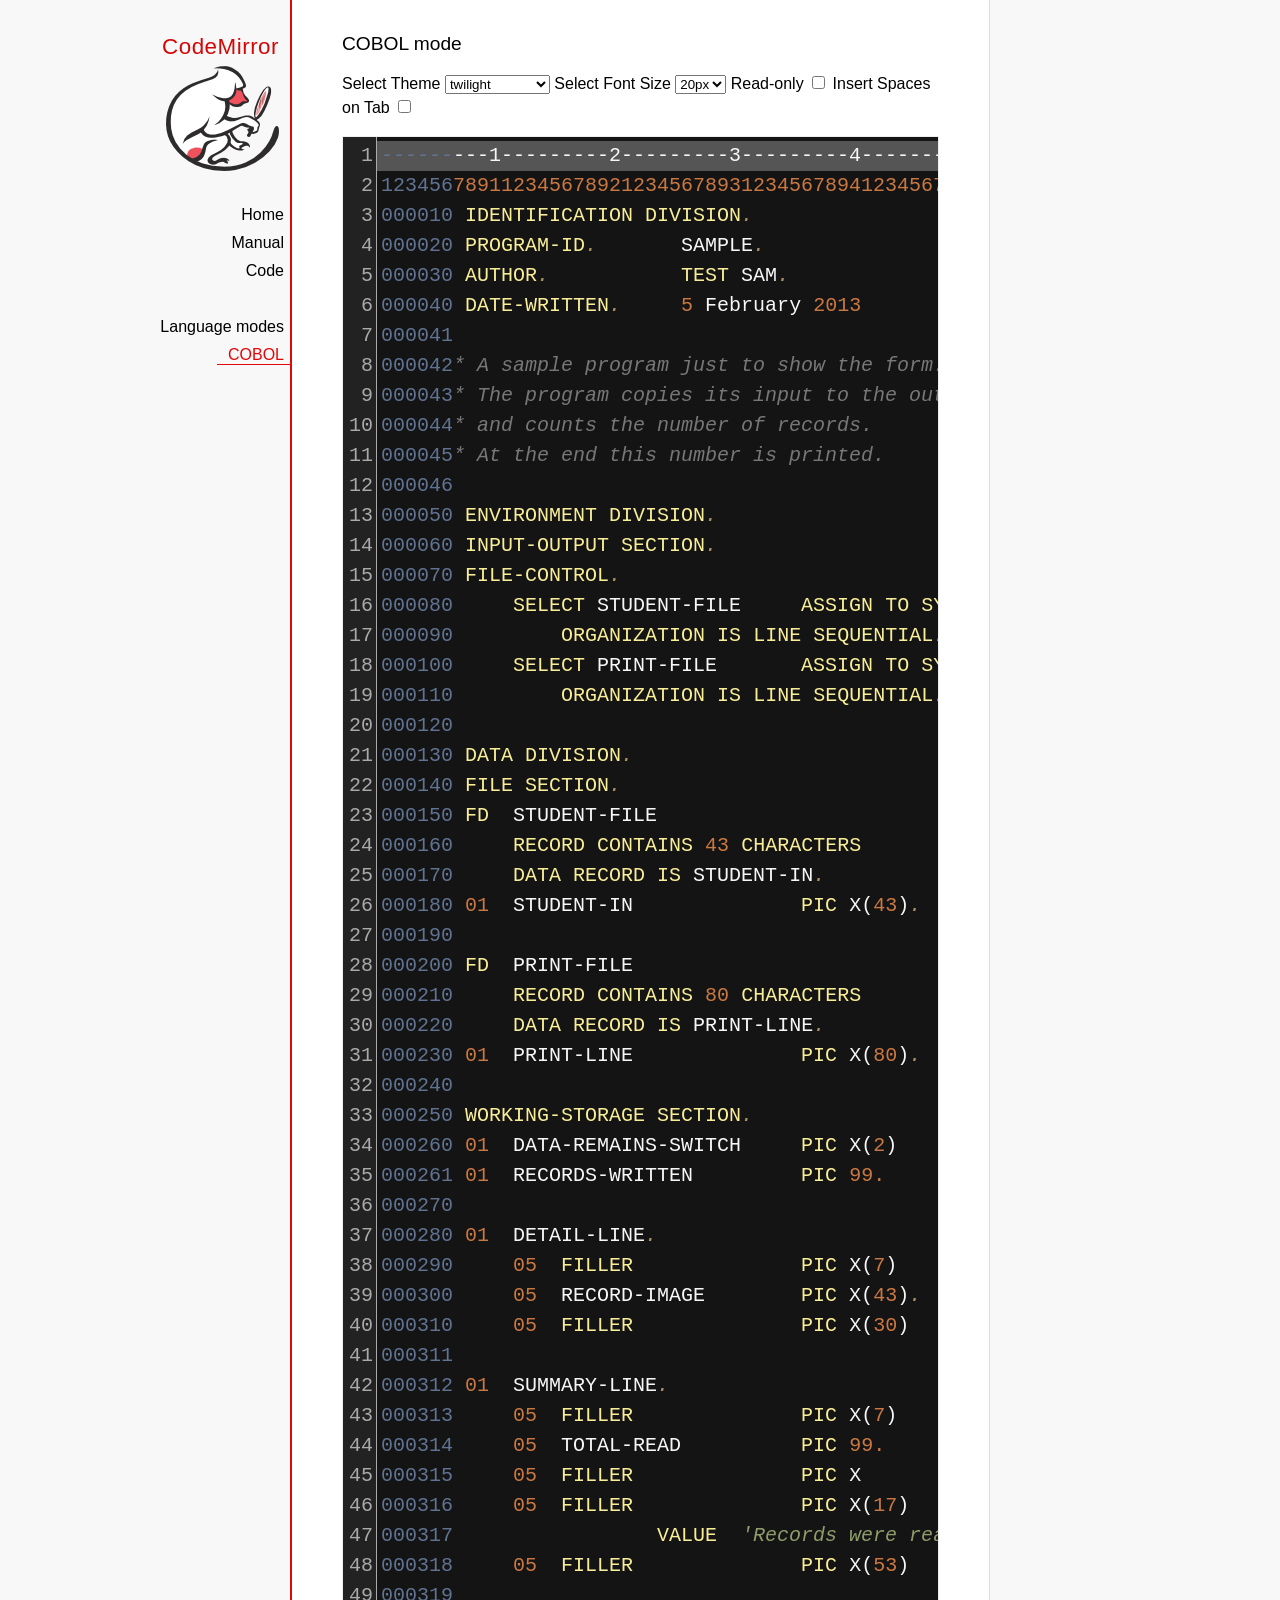
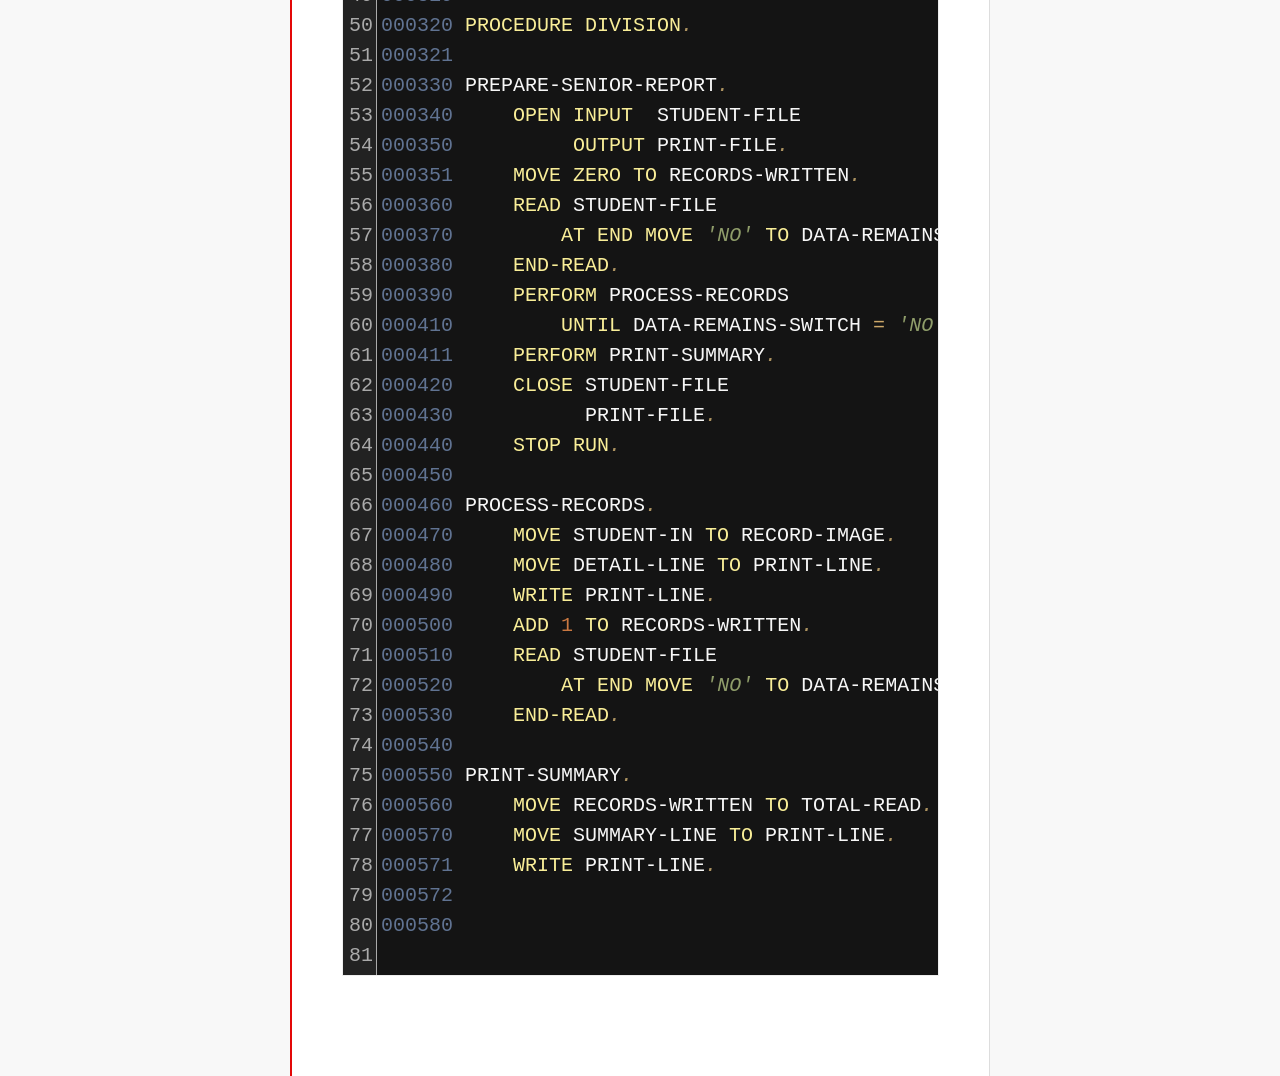
<file: codemirror-5.33.0/mode/cobol/index.html>
<!doctype html>

<title>CodeMirror: COBOL mode</title>
<meta charset="utf-8"/>
<link rel=stylesheet href="../../doc/docs.css">

<link rel="stylesheet" href="../../lib/codemirror.css">
<link rel="stylesheet" href="../../theme/neat.css">
<link rel="stylesheet" href="../../theme/elegant.css">
<link rel="stylesheet" href="../../theme/erlang-dark.css">
<link rel="stylesheet" href="../../theme/night.css">
<link rel="stylesheet" href="../../theme/monokai.css">
<link rel="stylesheet" href="../../theme/cobalt.css">
<link rel="stylesheet" href="../../theme/eclipse.css">
<link rel="stylesheet" href="../../theme/rubyblue.css">
<link rel="stylesheet" href="../../theme/lesser-dark.css">
<link rel="stylesheet" href="../../theme/xq-dark.css">
<link rel="stylesheet" href="../../theme/xq-light.css">
<link rel="stylesheet" href="../../theme/ambiance.css">
<link rel="stylesheet" href="../../theme/blackboard.css">
<link rel="stylesheet" href="../../theme/vibrant-ink.css">
<link rel="stylesheet" href="../../theme/solarized.css">
<link rel="stylesheet" href="../../theme/twilight.css">
<link rel="stylesheet" href="../../theme/midnight.css">
<link rel="stylesheet" href="../../addon/dialog/dialog.css">
<script src="../../lib/codemirror.js"></script>
<script src="../../addon/edit/matchbrackets.js"></script>
<script src="cobol.js"></script>
<script src="../../addon/selection/active-line.js"></script>
<script src="../../addon/search/search.js"></script>
<script src="../../addon/dialog/dialog.js"></script>
<script src="../../addon/search/searchcursor.js"></script>
<style>
        .CodeMirror {
          border: 1px solid #eee;
          font-size : 20px;
          height : auto !important;
        }
        .CodeMirror-activeline-background {background: #555555 !important;}
    </style>
<div id=nav>
  <a href="http://codemirror.net"><h1>CodeMirror</h1><img id=logo src="../../doc/logo.png"></a>

  <ul>
    <li><a href="../../index.html">Home</a>
    <li><a href="../../doc/manual.html">Manual</a>
    <li><a href="https://github.com/codemirror/codemirror">Code</a>
  </ul>
  <ul>
    <li><a href="../index.html">Language modes</a>
    <li><a class=active href="#">COBOL</a>
  </ul>
</div>

<article>
<h2>COBOL mode</h2>

    <p> Select Theme <select onchange="selectTheme()" id="selectTheme">
        <option>default</option>
        <option>ambiance</option>
        <option>blackboard</option>
        <option>cobalt</option>
        <option>eclipse</option>
        <option>elegant</option>
        <option>erlang-dark</option>
        <option>lesser-dark</option>
        <option>midnight</option>
        <option>monokai</option>
        <option>neat</option>
        <option>night</option>
        <option>rubyblue</option>
        <option>solarized dark</option>
        <option>solarized light</option>
        <option selected>twilight</option>
        <option>vibrant-ink</option>
        <option>xq-dark</option>
        <option>xq-light</option>
    </select>    Select Font Size <select onchange="selectFontsize()" id="selectFontSize">
          <option value="13px">13px</option>
          <option value="14px">14px</option>
          <option value="16px">16px</option>
          <option value="18px">18px</option>
          <option value="20px" selected="selected">20px</option>
          <option value="24px">24px</option>
          <option value="26px">26px</option>
          <option value="28px">28px</option>
          <option value="30px">30px</option>
          <option value="32px">32px</option>
          <option value="34px">34px</option>
          <option value="36px">36px</option>
        </select>
<label for="checkBoxReadOnly">Read-only</label>
<input type="checkbox" id="checkBoxReadOnly" onchange="selectReadOnly()">
<label for="id_tabToIndentSpace">Insert Spaces on Tab</label>
<input type="checkbox" id="id_tabToIndentSpace" onchange="tabToIndentSpace()">
</p>
<textarea id="code" name="code">
---------1---------2---------3---------4---------5---------6---------7---------8
12345678911234567892123456789312345678941234567895123456789612345678971234567898
000010 IDENTIFICATION DIVISION.                                        MODTGHERE
000020 PROGRAM-ID.       SAMPLE.
000030 AUTHOR.           TEST SAM. 
000040 DATE-WRITTEN.     5 February 2013
000041
000042* A sample program just to show the form.
000043* The program copies its input to the output,
000044* and counts the number of records.
000045* At the end this number is printed.
000046
000050 ENVIRONMENT DIVISION.
000060 INPUT-OUTPUT SECTION.
000070 FILE-CONTROL.
000080     SELECT STUDENT-FILE     ASSIGN TO SYSIN
000090         ORGANIZATION IS LINE SEQUENTIAL.
000100     SELECT PRINT-FILE       ASSIGN TO SYSOUT
000110         ORGANIZATION IS LINE SEQUENTIAL.
000120
000130 DATA DIVISION.
000140 FILE SECTION.
000150 FD  STUDENT-FILE
000160     RECORD CONTAINS 43 CHARACTERS
000170     DATA RECORD IS STUDENT-IN.
000180 01  STUDENT-IN              PIC X(43).
000190
000200 FD  PRINT-FILE
000210     RECORD CONTAINS 80 CHARACTERS
000220     DATA RECORD IS PRINT-LINE.
000230 01  PRINT-LINE              PIC X(80).
000240
000250 WORKING-STORAGE SECTION.
000260 01  DATA-REMAINS-SWITCH     PIC X(2)      VALUE SPACES.
000261 01  RECORDS-WRITTEN         PIC 99.
000270
000280 01  DETAIL-LINE.
000290     05  FILLER              PIC X(7)      VALUE SPACES.
000300     05  RECORD-IMAGE        PIC X(43).
000310     05  FILLER              PIC X(30)     VALUE SPACES.
000311 
000312 01  SUMMARY-LINE.
000313     05  FILLER              PIC X(7)      VALUE SPACES.
000314     05  TOTAL-READ          PIC 99.
000315     05  FILLER              PIC X         VALUE SPACE.
000316     05  FILLER              PIC X(17)     
000317                 VALUE  'Records were read'.
000318     05  FILLER              PIC X(53)     VALUE SPACES.
000319
000320 PROCEDURE DIVISION.
000321
000330 PREPARE-SENIOR-REPORT.
000340     OPEN INPUT  STUDENT-FILE
000350          OUTPUT PRINT-FILE.
000351     MOVE ZERO TO RECORDS-WRITTEN.
000360     READ STUDENT-FILE
000370         AT END MOVE 'NO' TO DATA-REMAINS-SWITCH
000380     END-READ.
000390     PERFORM PROCESS-RECORDS
000410         UNTIL DATA-REMAINS-SWITCH = 'NO'.
000411     PERFORM PRINT-SUMMARY.
000420     CLOSE STUDENT-FILE
000430           PRINT-FILE.
000440     STOP RUN.
000450
000460 PROCESS-RECORDS.
000470     MOVE STUDENT-IN TO RECORD-IMAGE.
000480     MOVE DETAIL-LINE TO PRINT-LINE.
000490     WRITE PRINT-LINE.
000500     ADD 1 TO RECORDS-WRITTEN.
000510     READ STUDENT-FILE
000520         AT END MOVE 'NO' TO DATA-REMAINS-SWITCH
000530     END-READ. 
000540
000550 PRINT-SUMMARY.
000560     MOVE RECORDS-WRITTEN TO TOTAL-READ.
000570     MOVE SUMMARY-LINE TO PRINT-LINE.
000571     WRITE PRINT-LINE. 
000572
000580
</textarea>
    <script>
      var editor = CodeMirror.fromTextArea(document.getElementById("code"), {
        lineNumbers: true,
        matchBrackets: true,
        mode: "text/x-cobol",
        theme : "twilight",
        styleActiveLine: true,
        showCursorWhenSelecting : true,  
      });
      function selectTheme() {
        var themeInput = document.getElementById("selectTheme");
        var theme = themeInput.options[themeInput.selectedIndex].innerHTML;
        editor.setOption("theme", theme);
      }
      function selectFontsize() {
        var fontSizeInput = document.getElementById("selectFontSize");
        var fontSize = fontSizeInput.options[fontSizeInput.selectedIndex].innerHTML;
        editor.getWrapperElement().style.fontSize = fontSize;
        editor.refresh();
      }
      function selectReadOnly() {
        editor.setOption("readOnly", document.getElementById("checkBoxReadOnly").checked);
      }
      function tabToIndentSpace() {
        if (document.getElementById("id_tabToIndentSpace").checked) {
            editor.setOption("extraKeys", {Tab: function(cm) { cm.replaceSelection("    ", "end"); }});
        } else {
            editor.setOption("extraKeys", {Tab: function(cm) { cm.replaceSelection("    ", "end"); }});
        }
      }
    </script>
  </article>
</file>
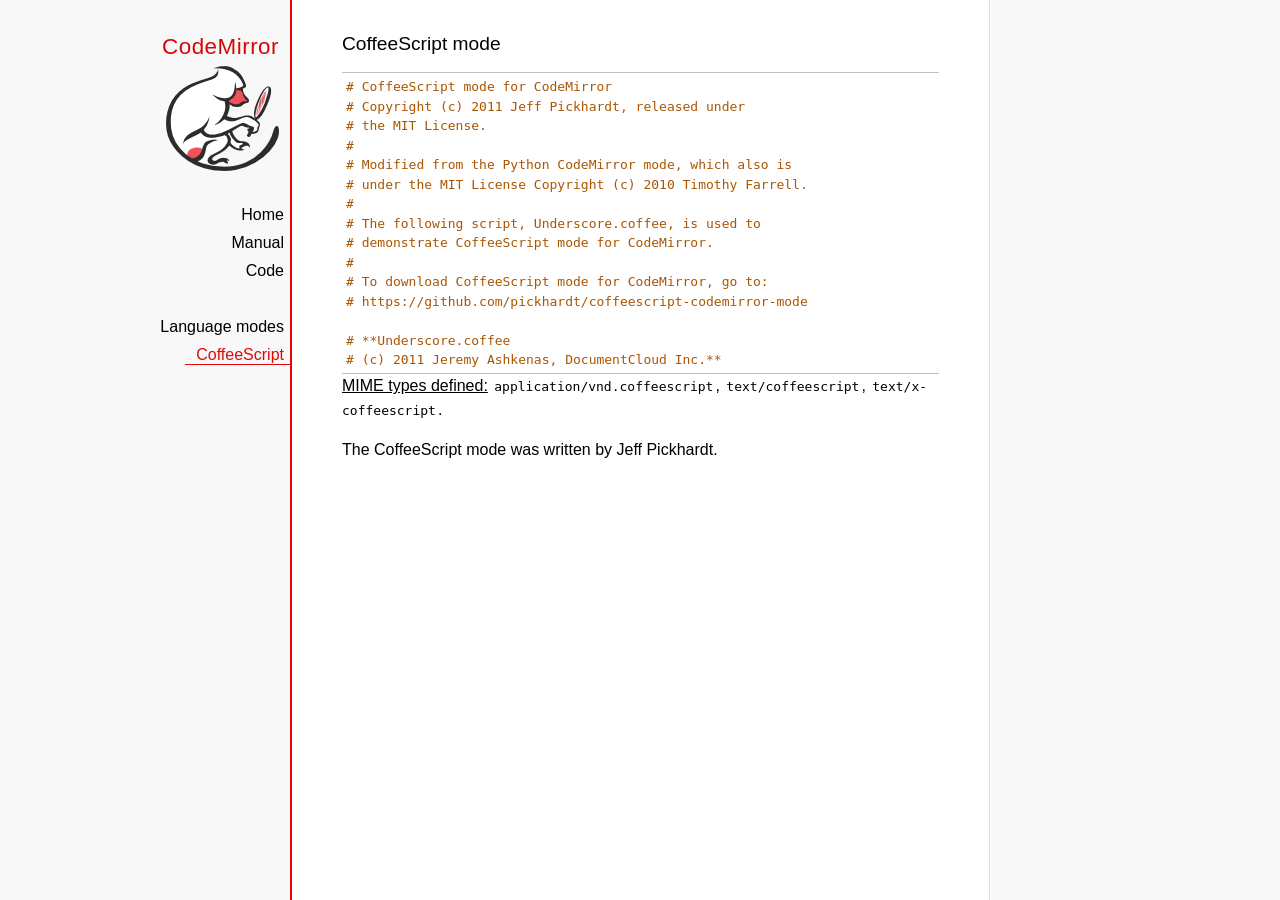
<file: codemirror-5.33.0/mode/coffeescript/index.html>
<!doctype html>

<title>CodeMirror: CoffeeScript mode</title>
<meta charset="utf-8"/>
<link rel=stylesheet href="../../doc/docs.css">

<link rel="stylesheet" href="../../lib/codemirror.css">
<script src="../../lib/codemirror.js"></script>
<script src="coffeescript.js"></script>
<style>.CodeMirror {border-top: 1px solid silver; border-bottom: 1px solid silver;}</style>
<div id=nav>
  <a href="http://codemirror.net"><h1>CodeMirror</h1><img id=logo src="../../doc/logo.png"></a>

  <ul>
    <li><a href="../../index.html">Home</a>
    <li><a href="../../doc/manual.html">Manual</a>
    <li><a href="https://github.com/codemirror/codemirror">Code</a>
  </ul>
  <ul>
    <li><a href="../index.html">Language modes</a>
    <li><a class=active href="#">CoffeeScript</a>
  </ul>
</div>

<article>
<h2>CoffeeScript mode</h2>
<form><textarea id="code" name="code">
# CoffeeScript mode for CodeMirror
# Copyright (c) 2011 Jeff Pickhardt, released under
# the MIT License.
#
# Modified from the Python CodeMirror mode, which also is 
# under the MIT License Copyright (c) 2010 Timothy Farrell.
#
# The following script, Underscore.coffee, is used to 
# demonstrate CoffeeScript mode for CodeMirror.
#
# To download CoffeeScript mode for CodeMirror, go to:
# https://github.com/pickhardt/coffeescript-codemirror-mode

# **Underscore.coffee
# (c) 2011 Jeremy Ashkenas, DocumentCloud Inc.**
# Underscore is freely distributable under the terms of the
# [MIT license](http://en.wikipedia.org/wiki/MIT_License).
# Portions of Underscore are inspired by or borrowed from
# [Prototype.js](http://prototypejs.org/api), Oliver Steele's
# [Functional](http://osteele.com), and John Resig's
# [Micro-Templating](http://ejohn.org).
# For all details and documentation:
# http://documentcloud.github.com/underscore/


# Baseline setup
# --------------

# Establish the root object, `window` in the browser, or `global` on the server.
root = this


# Save the previous value of the `_` variable.
previousUnderscore = root._

### Multiline
    comment
###

# Establish the object that gets thrown to break out of a loop iteration.
# `StopIteration` is SOP on Mozilla.
breaker = if typeof(StopIteration) is 'undefined' then '__break__' else StopIteration


#### Docco style single line comment (title)


# Helper function to escape **RegExp** contents, because JS doesn't have one.
escapeRegExp = (string) -> string.replace(/([.*+?^${}()|[\]\/\\])/g, '\\$1')


# Save bytes in the minified (but not gzipped) version:
ArrayProto = Array.prototype
ObjProto = Object.prototype


# Create quick reference variables for speed access to core prototypes.
slice = ArrayProto.slice
unshift = ArrayProto.unshift
toString = ObjProto.toString
hasOwnProperty = ObjProto.hasOwnProperty
propertyIsEnumerable = ObjProto.propertyIsEnumerable


# All **ECMA5** native implementations we hope to use are declared here.
nativeForEach = ArrayProto.forEach
nativeMap = ArrayProto.map
nativeReduce = ArrayProto.reduce
nativeReduceRight = ArrayProto.reduceRight
nativeFilter = ArrayProto.filter
nativeEvery = ArrayProto.every
nativeSome = ArrayProto.some
nativeIndexOf = ArrayProto.indexOf
nativeLastIndexOf = ArrayProto.lastIndexOf
nativeIsArray = Array.isArray
nativeKeys = Object.keys


# Create a safe reference to the Underscore object for use below.
_ = (obj) -> new wrapper(obj)


# Export the Underscore object for **CommonJS**.
if typeof(exports) != 'undefined' then exports._ = _


# Export Underscore to global scope.
root._ = _


# Current version.
_.VERSION = '1.1.0'


# Collection Functions
# --------------------

# The cornerstone, an **each** implementation.
# Handles objects implementing **forEach**, arrays, and raw objects.
_.each = (obj, iterator, context) ->
  try
    if nativeForEach and obj.forEach is nativeForEach
      obj.forEach iterator, context
    else if _.isNumber obj.length
      iterator.call context, obj[i], i, obj for i in [0...obj.length]
    else
      iterator.call context, val, key, obj for own key, val of obj
  catch e
    throw e if e isnt breaker
  obj


# Return the results of applying the iterator to each element. Use JavaScript
# 1.6's version of **map**, if possible.
_.map = (obj, iterator, context) ->
  return obj.map(iterator, context) if nativeMap and obj.map is nativeMap
  results = []
  _.each obj, (value, index, list) ->
    results.push iterator.call context, value, index, list
  results


# **Reduce** builds up a single result from a list of values. Also known as
# **inject**, or **foldl**. Uses JavaScript 1.8's version of **reduce**, if possible.
_.reduce = (obj, iterator, memo, context) ->
  if nativeReduce and obj.reduce is nativeReduce
    iterator = _.bind iterator, context if context
    return obj.reduce iterator, memo
  _.each obj, (value, index, list) ->
    memo = iterator.call context, memo, value, index, list
  memo


# The right-associative version of **reduce**, also known as **foldr**. Uses
# JavaScript 1.8's version of **reduceRight**, if available.
_.reduceRight = (obj, iterator, memo, context) ->
  if nativeReduceRight and obj.reduceRight is nativeReduceRight
    iterator = _.bind iterator, context if context
    return obj.reduceRight iterator, memo
  reversed = _.clone(_.toArray(obj)).reverse()
  _.reduce reversed, iterator, memo, context


# Return the first value which passes a truth test.
_.detect = (obj, iterator, context) ->
  result = null
  _.each obj, (value, index, list) ->
    if iterator.call context, value, index, list
      result = value
      _.breakLoop()
  result


# Return all the elements that pass a truth test. Use JavaScript 1.6's
# **filter**, if it exists.
_.filter = (obj, iterator, context) ->
  return obj.filter iterator, context if nativeFilter and obj.filter is nativeFilter
  results = []
  _.each obj, (value, index, list) ->
    results.push value if iterator.call context, value, index, list
  results


# Return all the elements for which a truth test fails.
_.reject = (obj, iterator, context) ->
  results = []
  _.each obj, (value, index, list) ->
    results.push value if not iterator.call context, value, index, list
  results


# Determine whether all of the elements match a truth test. Delegate to
# JavaScript 1.6's **every**, if it is present.
_.every = (obj, iterator, context) ->
  iterator ||= _.identity
  return obj.every iterator, context if nativeEvery and obj.every is nativeEvery
  result = true
  _.each obj, (value, index, list) ->
    _.breakLoop() unless (result = result and iterator.call(context, value, index, list))
  result


# Determine if at least one element in the object matches a truth test. Use
# JavaScript 1.6's **some**, if it exists.
_.some = (obj, iterator, context) ->
  iterator ||= _.identity
  return obj.some iterator, context if nativeSome and obj.some is nativeSome
  result = false
  _.each obj, (value, index, list) ->
    _.breakLoop() if (result = iterator.call(context, value, index, list))
  result


# Determine if a given value is included in the array or object,
# based on `===`.
_.include = (obj, target) ->
  return _.indexOf(obj, target) isnt -1 if nativeIndexOf and obj.indexOf is nativeIndexOf
  return true for own key, val of obj when val is target
  false


# Invoke a method with arguments on every item in a collection.
_.invoke = (obj, method) ->
  args = _.rest arguments, 2
  (if method then val[method] else val).apply(val, args) for val in obj


# Convenience version of a common use case of **map**: fetching a property.
_.pluck = (obj, key) ->
  _.map(obj, (val) -> val[key])


# Return the maximum item or (item-based computation).
_.max = (obj, iterator, context) ->
  return Math.max.apply(Math, obj) if not iterator and _.isArray(obj)
  result = computed: -Infinity
  _.each obj, (value, index, list) ->
    computed = if iterator then iterator.call(context, value, index, list) else value
    computed >= result.computed and (result = {value: value, computed: computed})
  result.value


# Return the minimum element (or element-based computation).
_.min = (obj, iterator, context) ->
  return Math.min.apply(Math, obj) if not iterator and _.isArray(obj)
  result = computed: Infinity
  _.each obj, (value, index, list) ->
    computed = if iterator then iterator.call(context, value, index, list) else value
    computed < result.computed and (result = {value: value, computed: computed})
  result.value


# Sort the object's values by a criterion produced by an iterator.
_.sortBy = (obj, iterator, context) ->
  _.pluck(((_.map obj, (value, index, list) ->
    {value: value, criteria: iterator.call(context, value, index, list)}
  ).sort((left, right) ->
    a = left.criteria; b = right.criteria
    if a < b then -1 else if a > b then 1 else 0
  )), 'value')


# Use a comparator function to figure out at what index an object should
# be inserted so as to maintain order. Uses binary search.
_.sortedIndex = (array, obj, iterator) ->
  iterator ||= _.identity
  low = 0
  high = array.length
  while low < high
    mid = (low + high) >> 1
    if iterator(array[mid]) < iterator(obj) then low = mid + 1 else high = mid
  low


# Convert anything iterable into a real, live array.
_.toArray = (iterable) ->
  return [] if (!iterable)
  return iterable.toArray() if (iterable.toArray)
  return iterable if (_.isArray(iterable))
  return slice.call(iterable) if (_.isArguments(iterable))
  _.values(iterable)


# Return the number of elements in an object.
_.size = (obj) -> _.toArray(obj).length


# Array Functions
# ---------------

# Get the first element of an array. Passing `n` will return the first N
# values in the array. Aliased as **head**. The `guard` check allows it to work
# with **map**.
_.first = (array, n, guard) ->
  if n and not guard then slice.call(array, 0, n) else array[0]


# Returns everything but the first entry of the array. Aliased as **tail**.
# Especially useful on the arguments object. Passing an `index` will return
# the rest of the values in the array from that index onward. The `guard`
# check allows it to work with **map**.
_.rest = (array, index, guard) ->
  slice.call(array, if _.isUndefined(index) or guard then 1 else index)


# Get the last element of an array.
_.last = (array) -> array[array.length - 1]


# Trim out all falsy values from an array.
_.compact = (array) -> item for item in array when item


# Return a completely flattened version of an array.
_.flatten = (array) ->
  _.reduce array, (memo, value) ->
    return memo.concat(_.flatten(value)) if _.isArray value
    memo.push value
    memo
  , []


# Return a version of the array that does not contain the specified value(s).
_.without = (array) ->
  values = _.rest arguments
  val for val in _.toArray(array) when not _.include values, val


# Produce a duplicate-free version of the array. If the array has already
# been sorted, you have the option of using a faster algorithm.
_.uniq = (array, isSorted) ->
  memo = []
  for el, i in _.toArray array
    memo.push el if i is 0 || (if isSorted is true then _.last(memo) isnt el else not _.include(memo, el))
  memo


# Produce an array that contains every item shared between all the
# passed-in arrays.
_.intersect = (array) ->
  rest = _.rest arguments
  _.select _.uniq(array), (item) ->
    _.all rest, (other) ->
      _.indexOf(other, item) >= 0


# Zip together multiple lists into a single array -- elements that share
# an index go together.
_.zip = ->
  length = _.max _.pluck arguments, 'length'
  results = new Array length
  for i in [0...length]
    results[i] = _.pluck arguments, String i
  results


# If the browser doesn't supply us with **indexOf** (I'm looking at you, MSIE),
# we need this function. Return the position of the first occurrence of an
# item in an array, or -1 if the item is not included in the array.
_.indexOf = (array, item) ->
  return array.indexOf item if nativeIndexOf and array.indexOf is nativeIndexOf
  i = 0; l = array.length
  while l - i
    if array[i] is item then return i else i++
  -1


# Provide JavaScript 1.6's **lastIndexOf**, delegating to the native function,
# if possible.
_.lastIndexOf = (array, item) ->
  return array.lastIndexOf(item) if nativeLastIndexOf and array.lastIndexOf is nativeLastIndexOf
  i = array.length
  while i
    if array[i] is item then return i else i--
  -1


# Generate an integer Array containing an arithmetic progression. A port of
# [the native Python **range** function](http://docs.python.org/library/functions.html#range).
_.range = (start, stop, step) ->
  a = arguments
  solo = a.length <= 1
  i = start = if solo then 0 else a[0]
  stop = if solo then a[0] else a[1]
  step = a[2] or 1
  len = Math.ceil((stop - start) / step)
  return [] if len <= 0
  range = new Array len
  idx = 0
  loop
    return range if (if step > 0 then i - stop else stop - i) >= 0
    range[idx] = i
    idx++
    i+= step


# Function Functions
# ------------------

# Create a function bound to a given object (assigning `this`, and arguments,
# optionally). Binding with arguments is also known as **curry**.
_.bind = (func, obj) ->
  args = _.rest arguments, 2
  -> func.apply obj or root, args.concat arguments


# Bind all of an object's methods to that object. Useful for ensuring that
# all callbacks defined on an object belong to it.
_.bindAll = (obj) ->
  funcs = if arguments.length > 1 then _.rest(arguments) else _.functions(obj)
  _.each funcs, (f) -> obj[f] = _.bind obj[f], obj
  obj


# Delays a function for the given number of milliseconds, and then calls
# it with the arguments supplied.
_.delay = (func, wait) ->
  args = _.rest arguments, 2
  setTimeout((-> func.apply(func, args)), wait)


# Memoize an expensive function by storing its results.
_.memoize = (func, hasher) ->
  memo = {}
  hasher or= _.identity
  ->
    key = hasher.apply this, arguments
    return memo[key] if key of memo
    memo[key] = func.apply this, arguments


# Defers a function, scheduling it to run after the current call stack has
# cleared.
_.defer = (func) ->
  _.delay.apply _, [func, 1].concat _.rest arguments


# Returns the first function passed as an argument to the second,
# allowing you to adjust arguments, run code before and after, and
# conditionally execute the original function.
_.wrap = (func, wrapper) ->
  -> wrapper.apply wrapper, [func].concat arguments


# Returns a function that is the composition of a list of functions, each
# consuming the return value of the function that follows.
_.compose = ->
  funcs = arguments
  ->
    args = arguments
    for i in [funcs.length - 1..0] by -1
      args = [funcs[i].apply(this, args)]
    args[0]


# Object Functions
# ----------------

# Retrieve the names of an object's properties.
_.keys = nativeKeys or (obj) ->
  return _.range 0, obj.length if _.isArray(obj)
  key for key, val of obj


# Retrieve the values of an object's properties.
_.values = (obj) ->
  _.map obj, _.identity


# Return a sorted list of the function names available in Underscore.
_.functions = (obj) ->
  _.filter(_.keys(obj), (key) -> _.isFunction(obj[key])).sort()


# Extend a given object with all of the properties in a source object.
_.extend = (obj) ->
  for source in _.rest(arguments)
    obj[key] = val for key, val of source
  obj


# Create a (shallow-cloned) duplicate of an object.
_.clone = (obj) ->
  return obj.slice 0 if _.isArray obj
  _.extend {}, obj


# Invokes interceptor with the obj, and then returns obj.
# The primary purpose of this method is to "tap into" a method chain,
# in order to perform operations on intermediate results within
 the chain.
_.tap = (obj, interceptor) ->
  interceptor obj
  obj


# Perform a deep comparison to check if two objects are equal.
_.isEqual = (a, b) ->
  # Check object identity.
  return true if a is b
  # Different types?
  atype = typeof(a); btype = typeof(b)
  return false if atype isnt btype
  # Basic equality test (watch out for coercions).
  return true if `a == b`
  # One is falsy and the other truthy.
  return false if (!a and b) or (a and !b)
  # One of them implements an `isEqual()`?
  return a.isEqual(b) if a.isEqual
  # Check dates' integer values.
  return a.getTime() is b.getTime() if _.isDate(a) and _.isDate(b)
  # Both are NaN?
  return false if _.isNaN(a) and _.isNaN(b)
  # Compare regular expressions.
  if _.isRegExp(a) and _.isRegExp(b)
    return a.source is b.source and
           a.global is b.global and
           a.ignoreCase is b.ignoreCase and
           a.multiline is b.multiline
  # If a is not an object by this point, we can't handle it.
  return false if atype isnt 'object'
  # Check for different array lengths before comparing contents.
  return false if a.length and (a.length isnt b.length)
  # Nothing else worked, deep compare the contents.
  aKeys = _.keys(a); bKeys = _.keys(b)
  # Different object sizes?
  return false if aKeys.length isnt bKeys.length
  # Recursive comparison of contents.
  return false for key, val of a when !(key of b) or !_.isEqual(val, b[key])
  true


# Is a given array or object empty?
_.isEmpty = (obj) ->
  return obj.length is 0 if _.isArray(obj) or _.isString(obj)
  return false for own key of obj
  true


# Is a given value a DOM element?
_.isElement = (obj) -> obj and obj.nodeType is 1


# Is a given value an array?
_.isArray = nativeIsArray or (obj) -> !!(obj and obj.concat and obj.unshift and not obj.callee)


# Is a given variable an arguments object?
_.isArguments = (obj) -> obj and obj.callee


# Is the given value a function?
_.isFunction = (obj) -> !!(obj and obj.constructor and obj.call and obj.apply)


# Is the given value a string?
_.isString = (obj) -> !!(obj is '' or (obj and obj.charCodeAt and obj.substr))


# Is a given value a number?
_.isNumber = (obj) -> (obj is +obj) or toString.call(obj) is '[object Number]'


# Is a given value a boolean?
_.isBoolean = (obj) -> obj is true or obj is false


# Is a given value a Date?
_.isDate = (obj) -> !!(obj and obj.getTimezoneOffset and obj.setUTCFullYear)


# Is the given value a regular expression?
_.isRegExp = (obj) -> !!(obj and obj.exec and (obj.ignoreCase or obj.ignoreCase is false))


# Is the given value NaN -- this one is interesting. `NaN != NaN`, and
# `isNaN(undefined) == true`, so we make sure it's a number first.
_.isNaN = (obj) -> _.isNumber(obj) and window.isNaN(obj)


# Is a given value equal to null?
_.isNull = (obj) -> obj is null


# Is a given variable undefined?
_.isUndefined = (obj) -> typeof obj is 'undefined'


# Utility Functions
# -----------------

# Run Underscore.js in noConflict mode, returning the `_` variable to its
# previous owner. Returns a reference to the Underscore object.
_.noConflict = ->
  root._ = previousUnderscore
  this


# Keep the identity function around for default iterators.
_.identity = (value) -> value


# Run a function `n` times.
_.times = (n, iterator, context) ->
  iterator.call context, i for i in [0...n]


# Break out of the middle of an iteration.
_.breakLoop = -> throw breaker


# Add your own custom functions to the Underscore object, ensuring that
# they're correctly added to the OOP wrapper as well.
_.mixin = (obj) ->
  for name in _.functions(obj)
    addToWrapper name, _[name] = obj[name]


# Generate a unique integer id (unique within the entire client session).
# Useful for temporary DOM ids.
idCounter = 0
_.uniqueId = (prefix) ->
  (prefix or '') + idCounter++


# By default, Underscore uses **ERB**-style template delimiters, change the
# following template settings to use alternative delimiters.
_.templateSettings = {
  start: '<%'
  end: '%>'
  interpolate: /<%=(.+?)%>/g
}


# JavaScript templating a-la **ERB**, pilfered from John Resig's
# *Secrets of the JavaScript Ninja*, page 83.
# Single-quote fix from Rick Strahl.
# With alterations for arbitrary delimiters, and to preserve whitespace.
_.template = (str, data) ->
  c = _.templateSettings
  endMatch = new RegExp("'(?=[^"+c.end.substr(0, 1)+"]*"+escapeRegExp(c.end)+")","g")
  fn = new Function 'obj',
    'var p=[],print=function(){p.push.apply(p,arguments);};' +
    'with(obj||{}){p.push(\'' +
    str.replace(/\r/g, '\\r')
       .replace(/\n/g, '\\n')
       .replace(/\t/g, '\\t')
       .replace(endMatch,"���")
       .split("'").join("\\'")
       .split("���").join("'")
       .replace(c.interpolate, "',$1,'")
       .split(c.start).join("');")
       .split(c.end).join("p.push('") +
       "');}return p.join('');"
  if data then fn(data) else fn


# Aliases
# -------

_.forEach = _.each
_.foldl = _.inject = _.reduce
_.foldr = _.reduceRight
_.select = _.filter
_.all = _.every
_.any = _.some
_.contains = _.include
_.head = _.first
_.tail = _.rest
_.methods = _.functions


# Setup the OOP Wrapper
# ---------------------

# If Underscore is called as a function, it returns a wrapped object that
# can be used OO-style. This wrapper holds altered versions of all the
# underscore functions. Wrapped objects may be chained.
wrapper = (obj) ->
  this._wrapped = obj
  this


# Helper function to continue chaining intermediate results.
result = (obj, chain) ->
  if chain then _(obj).chain() else obj


# A method to easily add functions to the OOP wrapper.
addToWrapper = (name, func) ->
  wrapper.prototype[name] = ->
    args = _.toArray arguments
    unshift.call args, this._wrapped
    result func.apply(_, args), this._chain


# Add all ofthe Underscore functions to the wrapper object.
_.mixin _


# Add all mutator Array functions to the wrapper.
_.each ['pop', 'push', 'reverse', 'shift', 'sort', 'splice', 'unshift'], (name) ->
  method = Array.prototype[name]
  wrapper.prototype[name] = ->
    method.apply(this._wrapped, arguments)
    result(this._wrapped, this._chain)


# Add all accessor Array functions to the wrapper.
_.each ['concat', 'join', 'slice'], (name) ->
  method = Array.prototype[name]
  wrapper.prototype[name] = ->
    result(method.apply(this._wrapped, arguments), this._chain)


# Start chaining a wrapped Underscore object.
wrapper::chain = ->
  this._chain = true
  this


# Extracts the result from a wrapped and chained object.
wrapper::value = -> this._wrapped
</textarea></form>
    <script>
      var editor = CodeMirror.fromTextArea(document.getElementById("code"), {});
    </script>

    <p><strong>MIME types defined:</strong> <code>application/vnd.coffeescript</code>, <code>text/coffeescript</code>, <code>text/x-coffeescript</code>.</p>

    <p>The CoffeeScript mode was written by Jeff Pickhardt.</p>

  </article>
</file>
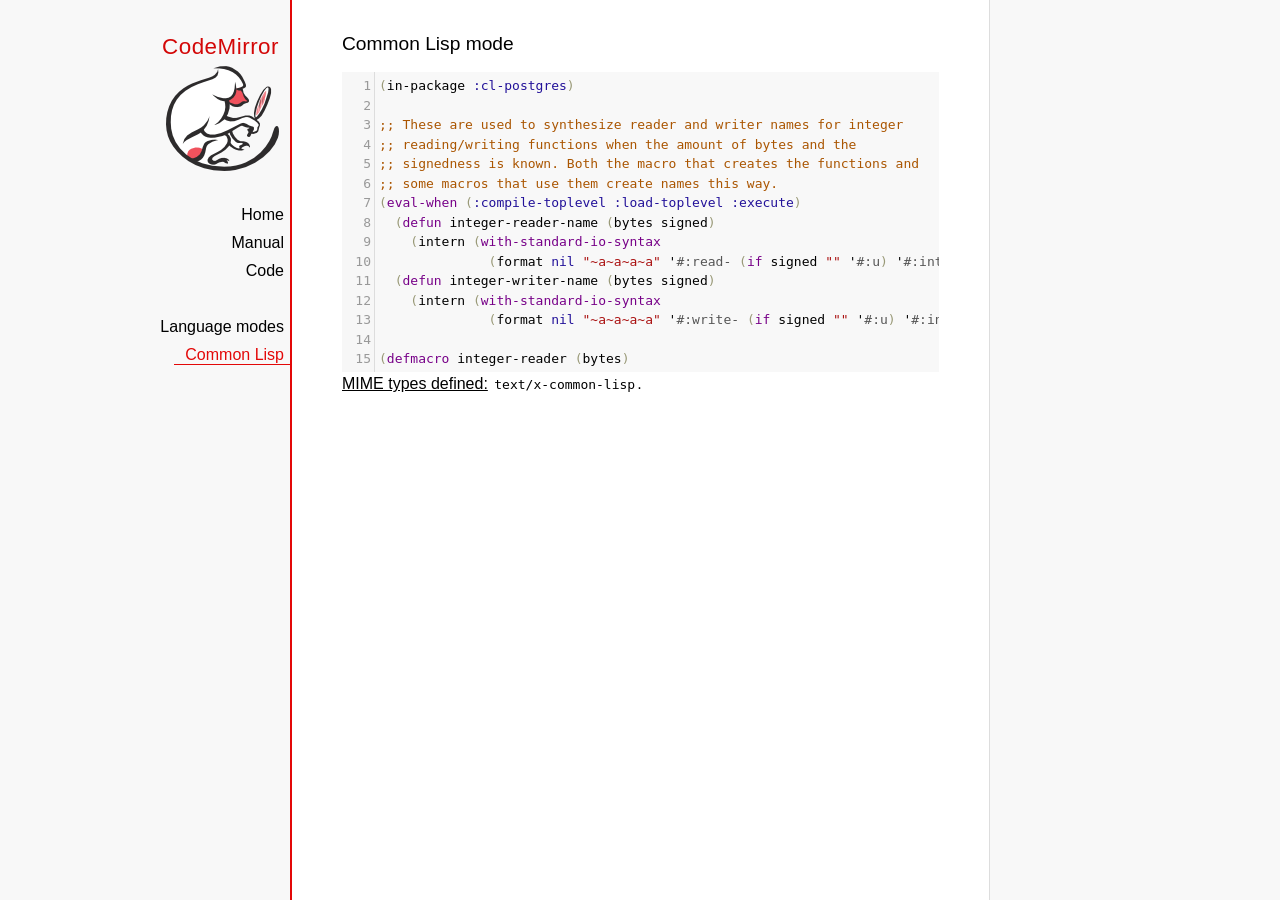
<file: codemirror-5.33.0/mode/commonlisp/index.html>
<!doctype html>

<title>CodeMirror: Common Lisp mode</title>
<meta charset="utf-8"/>
<link rel=stylesheet href="../../doc/docs.css">

<link rel="stylesheet" href="../../lib/codemirror.css">
<script src="../../lib/codemirror.js"></script>
<script src="commonlisp.js"></script>
<style>.CodeMirror {background: #f8f8f8;}</style>
<div id=nav>
  <a href="http://codemirror.net"><h1>CodeMirror</h1><img id=logo src="../../doc/logo.png"></a>

  <ul>
    <li><a href="../../index.html">Home</a>
    <li><a href="../../doc/manual.html">Manual</a>
    <li><a href="https://github.com/codemirror/codemirror">Code</a>
  </ul>
  <ul>
    <li><a href="../index.html">Language modes</a>
    <li><a class=active href="#">Common Lisp</a>
  </ul>
</div>

<article>
<h2>Common Lisp mode</h2>
<form><textarea id="code" name="code">(in-package :cl-postgres)

;; These are used to synthesize reader and writer names for integer
;; reading/writing functions when the amount of bytes and the
;; signedness is known. Both the macro that creates the functions and
;; some macros that use them create names this way.
(eval-when (:compile-toplevel :load-toplevel :execute)
  (defun integer-reader-name (bytes signed)
    (intern (with-standard-io-syntax
              (format nil "~a~a~a~a" '#:read- (if signed "" '#:u) '#:int bytes))))
  (defun integer-writer-name (bytes signed)
    (intern (with-standard-io-syntax
              (format nil "~a~a~a~a" '#:write- (if signed "" '#:u) '#:int bytes)))))

(defmacro integer-reader (bytes)
  "Create a function to read integers from a binary stream."
  (let ((bits (* bytes 8)))
    (labels ((return-form (signed)
               (if signed
                   `(if (logbitp ,(1- bits) result)
                        (dpb result (byte ,(1- bits) 0) -1)
                        result)
                   `result))
             (generate-reader (signed)
               `(defun ,(integer-reader-name bytes signed) (socket)
                  (declare (type stream socket)
                           #.*optimize*)
                  ,(if (= bytes 1)
                       `(let ((result (the (unsigned-byte 8) (read-byte socket))))
                          (declare (type (unsigned-byte 8) result))
                          ,(return-form signed))
                       `(let ((result 0))
                          (declare (type (unsigned-byte ,bits) result))
                          ,@(loop :for byte :from (1- bytes) :downto 0
                                   :collect `(setf (ldb (byte 8 ,(* 8 byte)) result)
                                                   (the (unsigned-byte 8) (read-byte socket))))
                          ,(return-form signed))))))
      `(progn
;; This causes weird errors on SBCL in some circumstances. Disabled for now.
;;         (declaim (inline ,(integer-reader-name bytes t)
;;                          ,(integer-reader-name bytes nil)))
         (declaim (ftype (function (t) (signed-byte ,bits))
                         ,(integer-reader-name bytes t)))
         ,(generate-reader t)
         (declaim (ftype (function (t) (unsigned-byte ,bits))
                         ,(integer-reader-name bytes nil)))
         ,(generate-reader nil)))))

(defmacro integer-writer (bytes)
  "Create a function to write integers to a binary stream."
  (let ((bits (* 8 bytes)))
    `(progn
      (declaim (inline ,(integer-writer-name bytes t)
                       ,(integer-writer-name bytes nil)))
      (defun ,(integer-writer-name bytes nil) (socket value)
        (declare (type stream socket)
                 (type (unsigned-byte ,bits) value)
                 #.*optimize*)
        ,@(if (= bytes 1)
              `((write-byte value socket))
              (loop :for byte :from (1- bytes) :downto 0
                    :collect `(write-byte (ldb (byte 8 ,(* byte 8)) value)
                               socket)))
        (values))
      (defun ,(integer-writer-name bytes t) (socket value)
        (declare (type stream socket)
                 (type (signed-byte ,bits) value)
                 #.*optimize*)
        ,@(if (= bytes 1)
              `((write-byte (ldb (byte 8 0) value) socket))
              (loop :for byte :from (1- bytes) :downto 0
                    :collect `(write-byte (ldb (byte 8 ,(* byte 8)) value)
                               socket)))
        (values)))))

;; All the instances of the above that we need.

(integer-reader 1)
(integer-reader 2)
(integer-reader 4)
(integer-reader 8)

(integer-writer 1)
(integer-writer 2)
(integer-writer 4)

(defun write-bytes (socket bytes)
  "Write a byte-array to a stream."
  (declare (type stream socket)
           (type (simple-array (unsigned-byte 8)) bytes)
           #.*optimize*)
  (write-sequence bytes socket))

(defun write-str (socket string)
  "Write a null-terminated string to a stream \(encoding it when UTF-8
support is enabled.)."
  (declare (type stream socket)
           (type string string)
           #.*optimize*)
  (enc-write-string string socket)
  (write-uint1 socket 0))

(declaim (ftype (function (t unsigned-byte)
                          (simple-array (unsigned-byte 8) (*)))
                read-bytes))
(defun read-bytes (socket length)
  "Read a byte array of the given length from a stream."
  (declare (type stream socket)
           (type fixnum length)
           #.*optimize*)
  (let ((result (make-array length :element-type '(unsigned-byte 8))))
    (read-sequence result socket)
    result))

(declaim (ftype (function (t) string) read-str))
(defun read-str (socket)
  "Read a null-terminated string from a stream. Takes care of encoding
when UTF-8 support is enabled."
  (declare (type stream socket)
           #.*optimize*)
  (enc-read-string socket :null-terminated t))

(defun skip-bytes (socket length)
  "Skip a given number of bytes in a binary stream."
  (declare (type stream socket)
           (type (unsigned-byte 32) length)
           #.*optimize*)
  (dotimes (i length)
    (read-byte socket)))

(defun skip-str (socket)
  "Skip a null-terminated string."
  (declare (type stream socket)
           #.*optimize*)
  (loop :for char :of-type fixnum = (read-byte socket)
        :until (zerop char)))

(defun ensure-socket-is-closed (socket &amp;key abort)
  (when (open-stream-p socket)
    (handler-case
        (close socket :abort abort)
      (error (error)
        (warn "Ignoring the error which happened while trying to close PostgreSQL socket: ~A" error)))))
</textarea></form>
    <script>
      var editor = CodeMirror.fromTextArea(document.getElementById("code"), {lineNumbers: true});
    </script>

    <p><strong>MIME types defined:</strong> <code>text/x-common-lisp</code>.</p>

  </article>
</file>
<file: codemirror-5.33.0/doc/docs.css>
@font-face {
  font-family: 'Source Sans Pro';
  font-style: normal;
  font-weight: 400;
  src: local('Source Sans Pro'), local('SourceSansPro-Regular'), url(//themes.googleusercontent.com/static/fonts/sourcesanspro/v5/ODelI1aHBYDBqgeIAH2zlBM0YzuT7MdOe03otPbuUS0.woff) format('woff');
}

body, html { margin: 0; padding: 0; height: 100%; }
section, article { display: block; padding: 0; }

body {
  background: #f8f8f8;
  font-family: 'Source Sans Pro', Helvetica, Arial, sans-serif;
  line-height: 1.5;
}

p { margin-top: 0; }

h2, h3, h1 {
  font-weight: normal;
  margin-bottom: .7em;
}
h1 { font-size: 140%; }
h2 { font-size: 120%; }
h3 { font-size: 110%; }
article > h2:first-child, section:first-child > h2 { margin-top: 0; }

#nav h1 {
  margin-right: 12px;
  margin-top: 0;
  margin-bottom: 2px;
  color: #d30707;
  letter-spacing: .5px;
}

a, a:visited, a:link, .quasilink {
  color: #A21313;
  text-decoration: none;
}

em {
  padding-right: 2px;
}

.quasilink {
  cursor: pointer;
}

article {
  max-width: 700px;
  margin: 0 0 0 160px;
  border-left: 2px solid #E30808;
  border-right: 1px solid #ddd;
  padding: 30px 50px 100px 50px;
  background: white;
  z-index: 2;
  position: relative;
  min-height: 100%;
  box-sizing: border-box;
  -moz-box-sizing: border-box;
}

#nav {
  position: fixed;
  padding-top: 30px;
  max-height: 100%;
  box-sizing: -moz-border-box;
  box-sizing: border-box;
  overflow-y: auto;
  left: 0; right: none;
  width: 160px;
  text-align: right;
  z-index: 1;
}

@media screen and (min-width: 1000px) {
  article {
    margin: 0 auto;
  }
  #nav {
    right: 50%;
    width: auto;
    border-right: 349px solid transparent;
  }
}

#nav ul {
  display: block;
  margin: 0; padding: 0;
  margin-bottom: 32px;
}

#nav li {
  display: block;
  margin-bottom: 4px;
}

#nav li ul {
  font-size: 80%;
  margin-bottom: 0;
  display: none;
}

#nav li.active ul {
  display: block;
}

#nav li li a {
  padding-right: 20px;
  display: inline-block;
}

#nav ul a {
  color: black;
  padding: 0 7px 1px 11px;
}

#nav ul a.active, #nav ul a:hover {
  border-bottom: 1px solid #E30808;
  margin-bottom: -1px;
  color: #E30808;
}

#logo {
  border: 0;
  margin-right: 12px;
  margin-bottom: 25px;
}

section {
  border-top: 1px solid #E30808;
  margin: 1.5em 0;
}

section.first {
  border: none;
  margin-top: 0;
}

#demo {
  position: relative;
}

#demolist {
  position: absolute;
  right: 5px;
  top: 5px;
  z-index: 25;
}

.yinyang {
  position: absolute;
  top: -10px;
  left: 0; right: 0;
  margin: auto;
  display: block;
  height: 120px;
}

.actions {
  margin: 1em 0 0;
  min-height: 100px;
  position: relative;
}

.actionspicture {
  pointer-events: none;
  position: absolute;
  height: 100px;
  top: 0; left: 0; right: 0;
}

.actionlink {
  pointer-events: auto;
  font-family: arial;
  font-size: 80%;
  font-weight: bold;
  position: absolute;
  top: 0; bottom: 0;
  line-height: 1;
  height: 1em;
  margin: auto;
}

.actionlink.download {
  color: white;
  right: 50%;
  margin-right: 13px;
  text-shadow: -1px 1px 3px #b00, -1px -1px 3px #b00, 1px 0px 3px #b00;
}

.actionlink.fund {
  color: #b00;
  left: 50%;
  margin-left: 15px;
}

.actionlink:hover {
  text-decoration: underline;
}

.actionlink a {
  color: inherit;
}

.actionsleft {
  float: left;
}

.actionsright {
  float: right;
  text-align: right;
}

@media screen and (max-width: 800px) {
  .actions {
    padding-top: 120px;
  }
  .actionsleft, .actionsright {
    float: none;
    text-align: left;
    margin-bottom: 1em;
  }
}

th {
  text-decoration: underline;
  font-weight: normal;
  text-align: left;
}

#features ul {
  list-style: none;
  margin: 0 0 1em;
  padding: 0 0 0 1.2em;
}

#features li:before {
  content: "-";
  width: 1em;
  display: inline-block;
  padding: 0;
  margin: 0;
  margin-left: -1em;
}

.rel {
  margin-bottom: 0;
}
.rel-note {
  margin-top: 0;
  color: #555;
}

pre {
  padding-left: 15px;
  border-left: 2px solid #ddd;
}

code {
  padding: 0 2px;
}

strong {
  text-decoration: underline;
  font-weight: normal;
}

.field {
  border: 1px solid #A21313;
}
</file>
<file: codemirror-5.33.0/lib/codemirror.css>
/* BASICS */

.CodeMirror {
  /* Set height, width, borders, and global font properties here */
  font-family: monospace;
  height: 300px;
  color: black;
  direction: ltr;
}

/* PADDING */

.CodeMirror-lines {
  padding: 4px 0; /* Vertical padding around content */
}
.CodeMirror pre {
  padding: 0 4px; /* Horizontal padding of content */
}

.CodeMirror-scrollbar-filler, .CodeMirror-gutter-filler {
  background-color: white; /* The little square between H and V scrollbars */
}

/* GUTTER */

.CodeMirror-gutters {
  border-right: 1px solid #ddd;
  background-color: #f7f7f7;
  white-space: nowrap;
}
.CodeMirror-linenumbers {}
.CodeMirror-linenumber {
  padding: 0 3px 0 5px;
  min-width: 20px;
  text-align: right;
  color: #999;
  white-space: nowrap;
}

.CodeMirror-guttermarker { color: black; }
.CodeMirror-guttermarker-subtle { color: #999; }

/* CURSOR */

.CodeMirror-cursor {
  border-left: 1px solid black;
  border-right: none;
  width: 0;
}
/* Shown when moving in bi-directional text */
.CodeMirror div.CodeMirror-secondarycursor {
  border-left: 1px solid silver;
}
.cm-fat-cursor .CodeMirror-cursor {
  width: auto;
  border: 0 !important;
  background: #7e7;
}
.cm-fat-cursor div.CodeMirror-cursors {
  z-index: 1;
}
.cm-fat-cursor-mark {
  background-color: rgba(20, 255, 20, 0.5);
  -webkit-animation: blink 1.06s steps(1) infinite;
  -moz-animation: blink 1.06s steps(1) infinite;
  animation: blink 1.06s steps(1) infinite;
}
.cm-animate-fat-cursor {
  width: auto;
  border: 0;
  -webkit-animation: blink 1.06s steps(1) infinite;
  -moz-animation: blink 1.06s steps(1) infinite;
  animation: blink 1.06s steps(1) infinite;
  background-color: #7e7;
}
@-moz-keyframes blink {
  0% {}
  50% { background-color: transparent; }
  100% {}
}
@-webkit-keyframes blink {
  0% {}
  50% { background-color: transparent; }
  100% {}
}
@keyframes blink {
  0% {}
  50% { background-color: transparent; }
  100% {}
}

/* Can style cursor different in overwrite (non-insert) mode */
.CodeMirror-overwrite .CodeMirror-cursor {}

.cm-tab { display: inline-block; text-decoration: inherit; }

.CodeMirror-rulers {
  position: absolute;
  left: 0; right: 0; top: -50px; bottom: -20px;
  overflow: hidden;
}
.CodeMirror-ruler {
  border-left: 1px solid #ccc;
  top: 0; bottom: 0;
  position: absolute;
}

/* DEFAULT THEME */

.cm-s-default .cm-header {color: blue;}
.cm-s-default .cm-quote {color: #090;}
.cm-negative {color: #d44;}
.cm-positive {color: #292;}
.cm-header, .cm-strong {font-weight: bold;}
.cm-em {font-style: italic;}
.cm-link {text-decoration: underline;}
.cm-strikethrough {text-decoration: line-through;}

.cm-s-default .cm-keyword {color: #708;}
.cm-s-default .cm-atom {color: #219;}
.cm-s-default .cm-number {color: #164;}
.cm-s-default .cm-def {color: #00f;}
.cm-s-default .cm-variable,
.cm-s-default .cm-punctuation,
.cm-s-default .cm-property,
.cm-s-default .cm-operator {}
.cm-s-default .cm-variable-2 {color: #05a;}
.cm-s-default .cm-variable-3, .cm-s-default .cm-type {color: #085;}
.cm-s-default .cm-comment {color: #a50;}
.cm-s-default .cm-string {color: #a11;}
.cm-s-default .cm-string-2 {color: #f50;}
.cm-s-default .cm-meta {color: #555;}
.cm-s-default .cm-qualifier {color: #555;}
.cm-s-default .cm-builtin {color: #30a;}
.cm-s-default .cm-bracket {color: #997;}
.cm-s-default .cm-tag {color: #170;}
.cm-s-default .cm-attribute {color: #00c;}
.cm-s-default .cm-hr {color: #999;}
.cm-s-default .cm-link {color: #00c;}

.cm-s-default .cm-error {color: #f00;}
.cm-invalidchar {color: #f00;}

.CodeMirror-composing { border-bottom: 2px solid; }

/* Default styles for common addons */

div.CodeMirror span.CodeMirror-matchingbracket {color: #0b0;}
div.CodeMirror span.CodeMirror-nonmatchingbracket {color: #a22;}
.CodeMirror-matchingtag { background: rgba(255, 150, 0, .3); }
.CodeMirror-activeline-background {background: #e8f2ff;}

/* STOP */

/* The rest of this file contains styles related to the mechanics of
   the editor. You probably shouldn't touch them. */

.CodeMirror {
  position: relative;
  overflow: hidden;
  background: white;
}

.CodeMirror-scroll {
  overflow: scroll !important; /* Things will break if this is overridden */
  /* 30px is the magic margin used to hide the element's real scrollbars */
  /* See overflow: hidden in .CodeMirror */
  margin-bottom: -30px; margin-right: -30px;
  padding-bottom: 30px;
  height: 100%;
  outline: none; /* Prevent dragging from highlighting the element */
  position: relative;
}
.CodeMirror-sizer {
  position: relative;
  border-right: 30px solid transparent;
}

/* The fake, visible scrollbars. Used to force redraw during scrolling
   before actual scrolling happens, thus preventing shaking and
   flickering artifacts. */
.CodeMirror-vscrollbar, .CodeMirror-hscrollbar, .CodeMirror-scrollbar-filler, .CodeMirror-gutter-filler {
  position: absolute;
  z-index: 6;
  display: none;
}
.CodeMirror-vscrollbar {
  right: 0; top: 0;
  overflow-x: hidden;
  overflow-y: scroll;
}
.CodeMirror-hscrollbar {
  bottom: 0; left: 0;
  overflow-y: hidden;
  overflow-x: scroll;
}
.CodeMirror-scrollbar-filler {
  right: 0; bottom: 0;
}
.CodeMirror-gutter-filler {
  left: 0; bottom: 0;
}

.CodeMirror-gutters {
  position: absolute; left: 0; top: 0;
  min-height: 100%;
  z-index: 3;
}
.CodeMirror-gutter {
  white-space: normal;
  height: 100%;
  display: inline-block;
  vertical-align: top;
  margin-bottom: -30px;
}
.CodeMirror-gutter-wrapper {
  position: absolute;
  z-index: 4;
  background: none !important;
  border: none !important;
}
.CodeMirror-gutter-background {
  position: absolute;
  top: 0; bottom: 0;
  z-index: 4;
}
.CodeMirror-gutter-elt {
  position: absolute;
  cursor: default;
  z-index: 4;
}
.CodeMirror-gutter-wrapper ::selection { background-color: transparent }
.CodeMirror-gutter-wrapper ::-moz-selection { background-color: transparent }

.CodeMirror-lines {
  cursor: text;
  min-height: 1px; /* prevents collapsing before first draw */
}
.CodeMirror pre {
  /* Reset some styles that the rest of the page might have set */
  -moz-border-radius: 0; -webkit-border-radius: 0; border-radius: 0;
  border-width: 0;
  background: transparent;
  font-family: inherit;
  font-size: inherit;
  margin: 0;
  white-space: pre;
  word-wrap: normal;
  line-height: inherit;
  color: inherit;
  z-index: 2;
  position: relative;
  overflow: visible;
  -webkit-tap-highlight-color: transparent;
  -webkit-font-variant-ligatures: contextual;
  font-variant-ligatures: contextual;
}
.CodeMirror-wrap pre {
  word-wrap: break-word;
  white-space: pre-wrap;
  word-break: normal;
}

.CodeMirror-linebackground {
  position: absolute;
  left: 0; right: 0; top: 0; bottom: 0;
  z-index: 0;
}

.CodeMirror-linewidget {
  position: relative;
  z-index: 2;
  padding: 0.1px; /* Force widget margins to stay inside of the container */
}

.CodeMirror-widget {}

.CodeMirror-rtl pre { direction: rtl; }

.CodeMirror-code {
  outline: none;
}

/* Force content-box sizing for the elements where we expect it */
.CodeMirror-scroll,
.CodeMirror-sizer,
.CodeMirror-gutter,
.CodeMirror-gutters,
.CodeMirror-linenumber {
  -moz-box-sizing: content-box;
  box-sizing: content-box;
}

.CodeMirror-measure {
  position: absolute;
  width: 100%;
  height: 0;
  overflow: hidden;
  visibility: hidden;
}

.CodeMirror-cursor {
  position: absolute;
  pointer-events: none;
}
.CodeMirror-measure pre { position: static; }

div.CodeMirror-cursors {
  visibility: hidden;
  position: relative;
  z-index: 3;
}
div.CodeMirror-dragcursors {
  visibility: visible;
}

.CodeMirror-focused div.CodeMirror-cursors {
  visibility: visible;
}

.CodeMirror-selected { background: #d9d9d9; }
.CodeMirror-focused .CodeMirror-selected { background: #d7d4f0; }
.CodeMirror-crosshair { cursor: crosshair; }
.CodeMirror-line::selection, .CodeMirror-line > span::selection, .CodeMirror-line > span > span::selection { background: #d7d4f0; }
.CodeMirror-line::-moz-selection, .CodeMirror-line > span::-moz-selection, .CodeMirror-line > span > span::-moz-selection { background: #d7d4f0; }

.cm-searching {
  background-color: #ffa;
  background-color: rgba(255, 255, 0, .4);
}

/* Used to force a border model for a node */
.cm-force-border { padding-right: .1px; }

@media print {
  /* Hide the cursor when printing */
  .CodeMirror div.CodeMirror-cursors {
    visibility: hidden;
  }
}

/* See issue #2901 */
.cm-tab-wrap-hack:after { content: ''; }

/* Help users use markselection to safely style text background */
span.CodeMirror-selectedtext { background: none; }
</file>
<file: codemirror-5.33.0/test/mode_test.css>
.mt-output .mt-token {
  border: 1px solid #ddd;
  white-space: pre;
  font-family: "Consolas", monospace;
  text-align: center;
}

.mt-output .mt-style {
  font-size: x-small;
}

.mt-output .mt-state {
  font-size: x-small;
  vertical-align: top;
}

.mt-output .mt-state-row {
  display: none;
}

.mt-state-unhide .mt-output .mt-state-row {
  display: table-row;
}
</file>
<file: jquery.mobile-1.4.5/demos/_assets/css/jqm-demos.css>
/* JQM Demos custom CSS */

/* Header */
.jqm-demos .jqm-header {
	background: #fff;
	border-top: 4px solid #3eb249;
	border-bottom-color: #eee;
}
.jqm-demos .jqm-header h2 {
	padding: .4em 0 .1em;
	margin: 0 3em;
}
.jqm-demos .jqm-header h2 a {
	display: inline-block;
	text-decoration: none;
	min-height: 40px;
}
.jqm-demos .jqm-header h2 img {
	display: block;
	width: 140px;
	height: auto;
}
.jqm-demos .jqm-header h2 > img {
	display: inline-block;
}
.jqm-demos .jqm-header p {
	position: absolute;
	bottom: -2em;
	left: 1em;
	margin: 0;
	color: #666;
	font-family: 'Open Sans', sans-serif;
	font-weight: 300;
	text-transform: uppercase;
}
.jqm-demos .jqm-header .ui-btn {
	width: 2em;
	height: 2em;
	background: none;
	border: 0;
	top: 50%;
	margin-top: -1em;
	-webkit-border-radius: .3125em;
	border-radius: .3125em;
	opacity: .4;
	filter: Alpha(Opacity=40);
}

/* Footer */
.jqm-demos .jqm-footer.ui-footer {
	position: absolute;
	bottom: 0;
	padding-bottom: 0;
}
.jqm-demos .jqm-footer {
	border-top: 1px solid #3eb249;
}
.jqm-demos .jqm-footer p {
	font-size: .8em;
	color: #999;
	font-family: 'Open Sans', sans-serif;
	font-weight: 300;
	margin: 0 1.25em 1.25em;
}
.jqm-demos .jqm-footer p:first-child {
	font-size: 1em;
	color: #666;
	font-weight: 400;
	margin: 1em 1em .75em;
}

/* Content */
.jqm-demos .jqm-content {
	padding-top: 3em;
}
.jqm-demos .jqm-content > h1,
.jqm-demos .jqm-content > h2,
.jqm-demos .jqm-content > h3,
.jqm-demos .jqm-content > p,
.jqm-demos .jqm-content > ul li,
.jqm-demos .jqm-content > a {
	font-family: 'Open Sans', sans-serif;
	font-weight: 300;
}
.jqm-demos .jqm-content > h1 {
	font-size: 2.4em;
	margin: 0 0 .625em;
}
.jqm-demos .jqm-content > h2 {
	color: #3eb249;
	background-color: transparent;
	border-bottom: 1px solid #ddd;
	font-size: 1.6em;
	padding-bottom: .2em;
	margin: 0 0 .7375em;
}
.jqm-demos .jqm-content > h3 {
	color: #3eb249;
	background-color: transparent;
	font-size: 1.4em;
	margin: 0 0 1em;
}
.jqm-demos .jqm-content > p {
	font-size: 1.2em;
	line-height: 1.5;
}
.jqm-demos .jqm-content > ul:not(.jqm-list) li {
	font-size: 1.2em;
	line-height: 1.5;
}
.jqm-demos .jqm-content > p {
	margin: 0 0 1.25em;
}
.jqm-demos .jqm-content > ul,
.jqm-demos .jqm-content > ol {
	padding-left: 1.3em;
}
.jqm-demos .jqm-content > .ui-listview {
	padding-left: 0;
}
.jqm-demos .jqm-content > a,
.jqm-demos .jqm-content > p a,
.jqm-demos .jqm-content > ul:not(.jqm-list) li a {
	font-weight: 400;
	text-decoration: none;
}
.jqm-demos .jqm-content strong {
	font-weight: 700;
}
.jqm-demos .jqm-content > p strong {
	font-weight: 400;
}

/* Homepage */
.jqm-home > .jqm-content > img {
	width: 400px;
	max-width: 100%;
	display: block;
	margin: 2.5em 0;
}
.jqm-home .ui-grid-a {
	margin: 2.5em -.5em -.5em;
}
.jqm-block-content {
	margin: .5em;
	padding: 1em;
	background: #fff;
	border: 1px solid #eee;
	-webkit-border-radius: .3125em;
	border-radius: .3125em;
	font-family: 'Open Sans', sans-serif;
}
.jqm-block-content h3 {
	font-size: 1.5em;
	font-weight: 300;
	color: #3eb249;
	border-bottom: 1px solid #ddd;
	padding-bottom: .25em;
	margin: 0 0 .5em;
}
.jqm-block-content p {
	font-size: 1.1em;
	font-weight: 300;
	line-height: 1.4;
	margin: .7em 0;
}
.jqm-block-content p:last-child {
	margin-bottom: 0;
}
.jqm-block-content a:link {
	font-weight: 300;
	text-decoration: none;
}

/* Code */
.jqm-content pre,
.jqm-content code {
	font-family: "Consolas", "Bitstream Vera Sans Mono", "Courier New", Courier, monospace;
	background: #e5e5e5;
	background: rgba(0,0,0,.05);
	padding: 0 .125em;
}
.jqm-content pre {
	padding: 0 1em 1.2em;
	white-space: pre-wrap;
}
.jqm-content pre > code {
	padding: 0;
	background: none;
	font-size: .9em;
}

/* Lists */
.jqm-demos .jqm-search .jqm-list {
	margin: 0 -1em 1em;
}
.jqm-demos .jqm-list .ui-btn,
.jqm-demos .jqm-list .ui-btn:visited,
.jqm-demos .jqm-list .ui-li-divider {
	font-family: 'Open Sans', sans-serif;
	font-weight: 300;
	text-shadow: none !important;
}
.jqm-demos .jqm-list .ui-btn:hover,
.jqm-demos .jqm-list .ui-btn:active {
	color: #3388cc;
}
.jqm-demos .jqm-list .ui-btn.ui-btn-active {
	color: #fff;
}
.jqm-demos .jqm-list .ui-li-divider {
	color: #3eb249;
}

/* Navmenu */
.jqm-navmenu-panel .ui-listview > li .ui-collapsible-heading {
	margin: 0;
}
.jqm-navmenu-panel .ui-collapsible.ui-li-static {
	padding: 0;
	border: none !important;
}
.jqm-navmenu-panel .ui-collapsible + li > .ui-btn,
.jqm-navmenu-panel .ui-collapsible + .ui-collapsible > .ui-collapsible-heading > .ui-btn,
.jqm-navmenu-panel .ui-panel-inner > .ui-listview > li.ui-first-child .ui-btn {
	border-top: none !important;
}
.jqm-navmenu-panel .ui-listview .ui-listview .ui-btn {
	padding-left: 1.5em;
	color: #999;
}
.jqm-navmenu-panel .ui-listview .ui-listview .ui-btn.ui-btn-active {
	color: #fff;
}
.jqm-navmenu-panel .ui-btn:after {
	opacity: .4;
	filter: Alpha(Opacity=40);
}
.jqm-demos .jqm-navmenu-panel.jqm-panel-page-nav {
	display: none;
	position: absolute;
	top: 178px;
	left: 12px;
}
.jqm-demos .jqm-navmenu-panel.jqm-panel-page-nav ul li:first-child a{
	border-top: none;
}
/* Search */
.jqm-search-panel .ui-panel-inner {
	padding-top: 0;
}
.jqm-search-panel .ui-input-search {
	margin: 1em 0;
}
.jqm-search-panel .ui-input-search.ui-focus {
	-webkit-box-shadow: inset 0 1px 3px rgba(0,0,0,.2);
	-moz-box-shadow: inset 0 1px 3px rgba(0,0,0,.2);
	box-shadow: inset 0 1px 3px rgba(0,0,0,.2);
}
.jqm-list .jqm-search-results-keywords {
    padding: .46857em 0 0;
    font-size: .8em;
    font-weight: 300;
    color: #999;
    display: block;
	text-overflow: ellipsis;
	overflow: hidden;
	white-space: nowrap;
}
.ui-btn-active .jqm-search-results-keywords {
    color: #fff;
}
.jqm-search-results-highlight {
    color: #3388cc;
    font-weight: 400;
}
.ui-btn-active .jqm-search-results-highlight {
    color: #fff;
    font-weight: 300;
}

/* Quick links */
.jqm-demos .jqm-content .jqm-deeplink {
	display: block;
	color: #999;
	font-weight: 300;
	border-top: 1px solid #eee;
	text-align: right;
	padding-top: .2em;
	margin: 0 0 1.5em;
}
.jqm-demos .jqm-content .jqm-deeplink:after {
	content: "";
	display: block;
	float: right;
	margin: .1em 0 0 .5em;
	width: 1em;
	height: 1em;
	background-position: center center;
	background-repeat: no-repeat;
	opacity: .4;
	filter: Alpha(Opacity=40);
}

/* View source links */
.jqm-demos .jqm-content .jqm-view-source-link,
.jqm-demos .jqm-content .jqm-view-source-link:visited,
.jqm-demos .jqm-content .jqm-view-source-link:hover,
.jqm-demos .jqm-content .jqm-view-source-link:active {
	color: #3eb249;
	font-family: 'Open Sans', sans-serif;
	font-weight: 400;
	margin: 2em 0 1.5em 1em;
}
.jqm-demos .jqm-content .jqm-view-source-link.ui-btn-active:link {
	color: #fff;
}

@media (min-width: 60em) {
	.jqm-demos .jqm-header h2 {
		padding: 1em 0 .7em;
		margin: 0 1em 0 3%;
		text-align: left;
	}
	.jqm-demos .jqm-header h2 img {
		width: 275px;
		height: 78px;
	}
	.jqm-demos .jqm-header p {
		bottom: auto;
		left: auto;
		top: 50%;
		right: 15%;
		font-size: 1.2em;
		margin-top: -.625em;
	}
	.jqm-demos .jqm-navmenu-link {
		display: none;
	}
	.jqm-demos .jqm-search-link {
		right: 3%;
	}
	.jqm-demos .jqm-footer p {
		float: right;
		margin: 1.5em 3% 1.5em 1.5em;
	}
	.jqm-demos .jqm-footer p:first-child {
		float: left;
		margin: 1.25em 1.25em 1.25em 3%;
	}
	.jqm-demos .jqm-navmenu-panel {
		visibility: visible;
		position: relative;
		left: 0;
		clip: initial;
		float: left;
		width: 25%;
		background: none;
		-webkit-transition: none !important;
		-moz-transition: none !important;
		transition: none !important;
		-webkit-transform: none !important;
		-moz-transform: none !important;
		transform: none !important;
		-webkit-box-shadow: none;
		-moz-box-shadow: none;
		box-shadow: none;
	}
	.jqm-demos.jqm-panel-page .jqm-navmenu-panel {
		display: none;
	}
	html .jqm-demos.jqm-panel-page .jqm-navmenu-panel.jqm-panel-page-nav {
		display: block;
	}
	.jqm-demos .jqm-navmenu-panel .ui-panel-inner {
		margin-top: 3em;
		margin-bottom: 3em;
	}
	.jqm-demos .jqm-content {
		width: 67%;
		padding-top: 2em;
		padding-left: 5%;
		padding-right: 3%;
		float: right;
	}
    .jqm-demos .jqm-content.jqm-fullwidth {
		width: auto;
		padding-left: 15%;
		padding-right: 15%;
		float: none;
	}
	.jqm-navmenu-panel .ui-listview .ui-btn {
		padding-left: 12.5%;
	}
	.jqm-navmenu-panel .ui-listview .ui-listview .ui-btn {
		padding-left: 15%;
	}
	.jqm-navmenu-panel .ui-collapsible,
	.jqm-navmenu-panel .ui-collapsible-content,
	.jqm-navmenu-panel .ui-btn {
		background: none !important;
		border-color: #ddd !important;
	}
	.jqm-navmenu-panel .ui-btn.ui-btn-active {
		color: #3388cc !important;
	}
	.jqm-navmenu-panel .ui-btn::after {
		opacity: 0;
		-webkit-transition: opacity 500ms ease;
		-moz-transition: opacity 500ms ease;
		transition: opacity 500ms ease;
	}
	.jqm-navmenu-panel .ui-btn:hover::after {
		opacity: .4;
	}
	.jqm-search-panel {
		width: 26em;
		right: -26em;
		z-index: 1003; /* Puts the panel on top of the dismiss modal which is not adjusted to custom width */
	}
	.jqm-search-panel.ui-panel-animate.ui-panel-position-right {
		-webkit-transform: translate3d(26em,0,0);
		-moz-transform: translate3d(26em,0,0);
		transform: translate3d(26em,0,0);
	}
	.ui-panel-dismiss-open.ui-panel-dismiss-position-right {
		left: -17em;
		right: 17em;
	}
}
@media (min-width: 35em) {
	.jqm-block-content {
		min-height: 18em;
	}
}

/* View source popup */
#jqm-view-source-popup.ui-popup-container {
	width: 90%;
	max-width: 1500px;
}
.jqm-view-source .ui-collapsible-set {
	margin: 0;
}
.jqm-view-source .ui-collapsible-heading .ui-btn {
	font-family: 'Open Sans', sans-serif;
	font-weight: 400;
}
.jqm-view-source .ui-collapsible-heading .ui-btn-inner {
	padding: .4em;
}
.jqm-view-source .ui-collapsible-content {
	padding: 0;
	overflow: auto;
}
.jqm-view-source .ui-collapsible-content .phpStatus {
	padding: 1em;
}
.jqm-view-source .ui-collapsible-content > div,
.jqm-view-source .ui-collapsible-content .syntaxhighlighter {
	border-bottom-right-radius: inherit;
	border-bottom-left-radius: inherit;
}
.jqm-view-source .ui-collapsible-content::-webkit-scrollbar {
    width: 5px;
}
.jqm-view-source .ui-collapsible-content::-webkit-scrollbar-track {
    background: transparent;
}
.jqm-view-source .ui-collapsible-content::-webkit-scrollbar-thumb {
	background: #435A5F;
	border: solid #222;
	border-width: 12px 2px 12px 0;
	border-bottom-right-radius: 5px;
}
.jqm-view-source .ui-collapsible-content td.code .container > textarea {
	resize: none;
}

/* Button C - HTML */
.jqm-view-source .ui-btn.ui-btn-c,
.jqm-view-source .ui-btn.ui-btn-c:visited,
.jqm-view-source .ui-btn.ui-btn-c:hover,
.jqm-view-source .ui-btn.ui-btn-c:active,
.jqm-view-source .ui-btn.ui-btn-c.ui-btn-active {
	background: #005aff;
	border-color: #0033cc;
	color: #fff;
	text-shadow: 0 1px 0 #0033cc;
}
/* Button D - PHP */
.jqm-view-source .ui-btn.ui-btn-d,
.jqm-view-source .ui-btn.ui-btn-d:visited,
.jqm-view-source .ui-btn.ui-btn-d:hover,
.jqm-view-source .ui-btn.ui-btn-d:active,
.jqm-view-source .ui-btn.ui-btn-d.ui-btn-active {
	background: #ed1c24;
	border-color: #ff0000;
	color: #fff;
	text-shadow: 0 1px 0 #ff0000;
}
/* Button E - JS */
.jqm-view-source .ui-btn.ui-btn-e,
.jqm-view-source .ui-btn.ui-btn-e:visited,
.jqm-view-source .ui-btn.ui-btn-e:hover,
.jqm-view-source .ui-btn.ui-btn-e:active,
.jqm-view-source .ui-btn.ui-btn-e.ui-btn-active {
	background: #3EB249;
	border-color: #108040;
	color: #fff;
	text-shadow: 0 1px 0 #108040;
}
/* Button F - CSS */
.jqm-view-source .ui-btn.ui-btn-f,
.jqm-view-source .ui-btn.ui-btn-f:visited,
.jqm-view-source .ui-btn.ui-btn-f:hover,
.jqm-view-source .ui-btn.ui-btn-f:active,
.jqm-view-source .ui-btn.ui-btn-f.ui-btn-active {
	background: #ec008c;
	border-color: #cc0099;
	color: #fff;
	text-shadow: 0 1px 0 #cc0099;
}

/**
 * SyntaxHighlighter
 * http://alexgorbatchev.com/SyntaxHighlighter
 *
 * SyntaxHighlighter is donationware. If you are using it, please donate.
 * http://alexgorbatchev.com/SyntaxHighlighter/donate.html
 *
 * @version
 * 3.0.83 (July 02 2010)
 *
 * @copyright
 * Copyright (C) 2004-2010 Alex Gorbatchev.
 *
 * @license
 * Dual licensed under the MIT and GPL licenses.
 */
.syntaxhighlighter a,
.syntaxhighlighter div,
.syntaxhighlighter code,
.syntaxhighlighter table,
.syntaxhighlighter table td,
.syntaxhighlighter table tr,
.syntaxhighlighter table tbody,
.syntaxhighlighter table thead,
.syntaxhighlighter table caption,
.syntaxhighlighter textarea {
	background: none;
	border: 0;
	bottom: auto;
	float: none;
	left: auto;
	height: auto;
	line-height: 18px;
	margin: 0;
	outline: 0;
	overflow: visible;
	padding: 0;
	position: static;
	right: auto;
	text-align: left;
	top: auto;
	vertical-align: baseline;
	width: auto;
	box-sizing: content-box;
	font-family: "Consolas", "Bitstream Vera Sans Mono", "Courier New", Courier, monospace;
	font-weight: normal;
	font-style: normal;
	font-size: 14px;
	min-height: inherit;
	min-height: auto;
}
.syntaxhighlighter {
	width: auto;
	margin: 0;
	padding: 1em 0;
	position: relative;
	overflow: auto;
	font-size: 13px;
}
.syntaxhighlighter.source {
	overflow: hidden;
}
.syntaxhighlighter .bold {
	font-weight: bold;
}
.syntaxhighlighter .italic {
	font-style: italic;
}
.syntaxhighlighter .line {
	white-space: pre;
	white-space: pre-wrap;
}
.syntaxhighlighter table {
	width: 100%;
}
.syntaxhighlighter table caption {
	text-align: left;
	padding: .5em 0 0.5em 1em;
}
.syntaxhighlighter table td.code {
	width: 100%;
}
.syntaxhighlighter table td.code .container {
	position: relative;
}
.syntaxhighlighter table td.code .container textarea {
	box-sizing: border-box;
	position: absolute;
	left: 0;
	top: 0;
	width: 100%;
	height: 100%;
	border: none;
	background: white;
	padding-left: 1em;
	overflow: hidden;
	white-space: pre;
}
.syntaxhighlighter table td.gutter .line {
	text-align: right;
	padding: 0 0.5em 0 1em;
}
.syntaxhighlighter table td.code .line {
	padding: 0 1em;
}
.syntaxhighlighter.show {
	display: block;
}
.syntaxhighlighter.collapsed table {
	display: none;
}
.syntaxhighlighter .line.alt1 {
	background-color: transparent;
}
.syntaxhighlighter .line.alt2 {
	background-color: transparent;
}
.syntaxhighlighter .line.highlighted.alt1, .syntaxhighlighter .line.highlighted.alt2 {
	background-color: #253e5a;
}
.syntaxhighlighter .line.highlighted.number {
	color: #38566f;
}
.syntaxhighlighter table caption {
	color: #d1edff;
}
.syntaxhighlighter .gutter {
	color: #afafaf;
}
.syntaxhighlighter .gutter .line {
	border-right: 3px solid #435a5f;
}
.syntaxhighlighter .gutter .line.highlighted {
	background-color: #435a5f;
	color: #0f192a;
}
.syntaxhighlighter.collapsed {
	overflow: visible;
}
.syntaxhighlighter .plain, .syntaxhighlighter .plain a {
	color: #eee;
}
.syntaxhighlighter .comments, .syntaxhighlighter .comments a {
	color: #5ba1cf;
}
.syntaxhighlighter .string {
	color: #98da31;
}
.syntaxhighlighter .string a {
	color: #1dc116;
}
.syntaxhighlighter .keyword {
	color: #ffae00;
}
.syntaxhighlighter .preprocessor {
	color: #8aa6c1;
}
.syntaxhighlighter .variable {
	color: #ffaa3e;
}
.syntaxhighlighter .value {
	color: #f7e741;
}
.syntaxhighlighter .functions {
	color: #ffaa3e;
}
.syntaxhighlighter .constants {
	color: #e0e8ff;
}
.syntaxhighlighter .script {
	font-weight: bold;
	color: #b43d3d;
	background-color: none;
}
.syntaxhighlighter .color1 {
	color: #8df;
}
.syntaxhighlighter .color1 a {
	color: #f8bb00;
}
.syntaxhighlighter .color2, .syntaxhighlighter .color2 a {
	color: white;
}
.syntaxhighlighter .color3, .syntaxhighlighter .color3 a {
	color: #ffaa3e;
}
.syntaxhighlighter table td.code {
	cursor: text;
}
.syntaxhighlighter table td.code .container textarea {
	background: #eee;
	white-space: pre;
	white-space: pre-wrap;
}
.syntaxhighlighter ::-moz-selection {
	background-color: #3399ff;
	color: #fff;
	text-shadow: none;
}
.syntaxhighlighter ::-webkit-selection {
	background-color: #3399ff;
	color: #fff;
	text-shadow: none;
}
.syntaxhighlighter ::selection {
	background-color: #3399ff;
	color: #fff;
	text-shadow: none;
}
</file>
<file: codemirror-5.33.0/addon/hint/show-hint.css>
.CodeMirror-hints {
  position: absolute;
  z-index: 10;
  overflow: hidden;
  list-style: none;

  margin: 0;
  padding: 2px;

  -webkit-box-shadow: 2px 3px 5px rgba(0,0,0,.2);
  -moz-box-shadow: 2px 3px 5px rgba(0,0,0,.2);
  box-shadow: 2px 3px 5px rgba(0,0,0,.2);
  border-radius: 3px;
  border: 1px solid silver;

  background: white;
  font-size: 90%;
  font-family: monospace;

  max-height: 20em;
  overflow-y: auto;
}

.CodeMirror-hint {
  margin: 0;
  padding: 0 4px;
  border-radius: 2px;
  white-space: pre;
  color: black;
  cursor: pointer;
}

li.CodeMirror-hint-active {
  background: #08f;
  color: white;
}
</file>
<file: codemirror-5.33.0/theme/neat.css>
.cm-s-neat span.cm-comment { color: #a86; }
.cm-s-neat span.cm-keyword { line-height: 1em; font-weight: bold; color: blue; }
.cm-s-neat span.cm-string { color: #a22; }
.cm-s-neat span.cm-builtin { line-height: 1em; font-weight: bold; color: #077; }
.cm-s-neat span.cm-special { line-height: 1em; font-weight: bold; color: #0aa; }
.cm-s-neat span.cm-variable { color: black; }
.cm-s-neat span.cm-number, .cm-s-neat span.cm-atom { color: #3a3; }
.cm-s-neat span.cm-meta { color: #555; }
.cm-s-neat span.cm-link { color: #3a3; }

.cm-s-neat .CodeMirror-activeline-background { background: #e8f2ff; }
.cm-s-neat .CodeMirror-matchingbracket { outline:1px solid grey; color:black !important; }
</file>
<file: codemirror-5.33.0/theme/elegant.css>
.cm-s-elegant span.cm-number, .cm-s-elegant span.cm-string, .cm-s-elegant span.cm-atom { color: #762; }
.cm-s-elegant span.cm-comment { color: #262; font-style: italic; line-height: 1em; }
.cm-s-elegant span.cm-meta { color: #555; font-style: italic; line-height: 1em; }
.cm-s-elegant span.cm-variable { color: black; }
.cm-s-elegant span.cm-variable-2 { color: #b11; }
.cm-s-elegant span.cm-qualifier { color: #555; }
.cm-s-elegant span.cm-keyword { color: #730; }
.cm-s-elegant span.cm-builtin { color: #30a; }
.cm-s-elegant span.cm-link { color: #762; }
.cm-s-elegant span.cm-error { background-color: #fdd; }

.cm-s-elegant .CodeMirror-activeline-background { background: #e8f2ff; }
.cm-s-elegant .CodeMirror-matchingbracket { outline:1px solid grey; color:black !important; }
</file>
<file: codemirror-5.33.0/theme/erlang-dark.css>
.cm-s-erlang-dark.CodeMirror { background: #002240; color: white; }
.cm-s-erlang-dark div.CodeMirror-selected { background: #b36539; }
.cm-s-erlang-dark .CodeMirror-line::selection, .cm-s-erlang-dark .CodeMirror-line > span::selection, .cm-s-erlang-dark .CodeMirror-line > span > span::selection { background: rgba(179, 101, 57, .99); }
.cm-s-erlang-dark .CodeMirror-line::-moz-selection, .cm-s-erlang-dark .CodeMirror-line > span::-moz-selection, .cm-s-erlang-dark .CodeMirror-line > span > span::-moz-selection { background: rgba(179, 101, 57, .99); }
.cm-s-erlang-dark .CodeMirror-gutters { background: #002240; border-right: 1px solid #aaa; }
.cm-s-erlang-dark .CodeMirror-guttermarker { color: white; }
.cm-s-erlang-dark .CodeMirror-guttermarker-subtle { color: #d0d0d0; }
.cm-s-erlang-dark .CodeMirror-linenumber { color: #d0d0d0; }
.cm-s-erlang-dark .CodeMirror-cursor { border-left: 1px solid white; }

.cm-s-erlang-dark span.cm-quote      { color: #ccc; }
.cm-s-erlang-dark span.cm-atom       { color: #f133f1; }
.cm-s-erlang-dark span.cm-attribute  { color: #ff80e1; }
.cm-s-erlang-dark span.cm-bracket    { color: #ff9d00; }
.cm-s-erlang-dark span.cm-builtin    { color: #eaa; }
.cm-s-erlang-dark span.cm-comment    { color: #77f; }
.cm-s-erlang-dark span.cm-def        { color: #e7a; }
.cm-s-erlang-dark span.cm-keyword    { color: #ffee80; }
.cm-s-erlang-dark span.cm-meta       { color: #50fefe; }
.cm-s-erlang-dark span.cm-number     { color: #ffd0d0; }
.cm-s-erlang-dark span.cm-operator   { color: #d55; }
.cm-s-erlang-dark span.cm-property   { color: #ccc; }
.cm-s-erlang-dark span.cm-qualifier  { color: #ccc; }
.cm-s-erlang-dark span.cm-special    { color: #ffbbbb; }
.cm-s-erlang-dark span.cm-string     { color: #3ad900; }
.cm-s-erlang-dark span.cm-string-2   { color: #ccc; }
.cm-s-erlang-dark span.cm-tag        { color: #9effff; }
.cm-s-erlang-dark span.cm-variable   { color: #50fe50; }
.cm-s-erlang-dark span.cm-variable-2 { color: #e0e; }
.cm-s-erlang-dark span.cm-variable-3, .cm-s-erlang-dark span.cm-type { color: #ccc; }
.cm-s-erlang-dark span.cm-error      { color: #9d1e15; }

.cm-s-erlang-dark .CodeMirror-activeline-background { background: #013461; }
.cm-s-erlang-dark .CodeMirror-matchingbracket { outline:1px solid grey; color:white !important; }
</file>
<file: codemirror-5.33.0/theme/night.css>
/* Loosely based on the Midnight Textmate theme */

.cm-s-night.CodeMirror { background: #0a001f; color: #f8f8f8; }
.cm-s-night div.CodeMirror-selected { background: #447; }
.cm-s-night .CodeMirror-line::selection, .cm-s-night .CodeMirror-line > span::selection, .cm-s-night .CodeMirror-line > span > span::selection { background: rgba(68, 68, 119, .99); }
.cm-s-night .CodeMirror-line::-moz-selection, .cm-s-night .CodeMirror-line > span::-moz-selection, .cm-s-night .CodeMirror-line > span > span::-moz-selection { background: rgba(68, 68, 119, .99); }
.cm-s-night .CodeMirror-gutters { background: #0a001f; border-right: 1px solid #aaa; }
.cm-s-night .CodeMirror-guttermarker { color: white; }
.cm-s-night .CodeMirror-guttermarker-subtle { color: #bbb; }
.cm-s-night .CodeMirror-linenumber { color: #f8f8f8; }
.cm-s-night .CodeMirror-cursor { border-left: 1px solid white; }

.cm-s-night span.cm-comment { color: #8900d1; }
.cm-s-night span.cm-atom { color: #845dc4; }
.cm-s-night span.cm-number, .cm-s-night span.cm-attribute { color: #ffd500; }
.cm-s-night span.cm-keyword { color: #599eff; }
.cm-s-night span.cm-string { color: #37f14a; }
.cm-s-night span.cm-meta { color: #7678e2; }
.cm-s-night span.cm-variable-2, .cm-s-night span.cm-tag { color: #99b2ff; }
.cm-s-night span.cm-variable-3, .cm-s-night span.cm-def, .cm-s-night span.cm-type { color: white; }
.cm-s-night span.cm-bracket { color: #8da6ce; }
.cm-s-night span.cm-builtin, .cm-s-night span.cm-special { color: #ff9e59; }
.cm-s-night span.cm-link { color: #845dc4; }
.cm-s-night span.cm-error { color: #9d1e15; }

.cm-s-night .CodeMirror-activeline-background { background: #1C005A; }
.cm-s-night .CodeMirror-matchingbracket { outline:1px solid grey; color:white !important; }
</file>
<file: codemirror-5.33.0/theme/monokai.css>
/* Based on Sublime Text's Monokai theme */

.cm-s-monokai.CodeMirror { background: #272822; color: #f8f8f2; }
.cm-s-monokai div.CodeMirror-selected { background: #49483E; }
.cm-s-monokai .CodeMirror-line::selection, .cm-s-monokai .CodeMirror-line > span::selection, .cm-s-monokai .CodeMirror-line > span > span::selection { background: rgba(73, 72, 62, .99); }
.cm-s-monokai .CodeMirror-line::-moz-selection, .cm-s-monokai .CodeMirror-line > span::-moz-selection, .cm-s-monokai .CodeMirror-line > span > span::-moz-selection { background: rgba(73, 72, 62, .99); }
.cm-s-monokai .CodeMirror-gutters { background: #272822; border-right: 0px; }
.cm-s-monokai .CodeMirror-guttermarker { color: white; }
.cm-s-monokai .CodeMirror-guttermarker-subtle { color: #d0d0d0; }
.cm-s-monokai .CodeMirror-linenumber { color: #d0d0d0; }
.cm-s-monokai .CodeMirror-cursor { border-left: 1px solid #f8f8f0; }

.cm-s-monokai span.cm-comment { color: #75715e; }
.cm-s-monokai span.cm-atom { color: #ae81ff; }
.cm-s-monokai span.cm-number { color: #ae81ff; }

.cm-s-monokai span.cm-property, .cm-s-monokai span.cm-attribute { color: #a6e22e; }
.cm-s-monokai span.cm-keyword { color: #f92672; }
.cm-s-monokai span.cm-builtin { color: #66d9ef; }
.cm-s-monokai span.cm-string { color: #e6db74; }

.cm-s-monokai span.cm-variable { color: #f8f8f2; }
.cm-s-monokai span.cm-variable-2 { color: #9effff; }
.cm-s-monokai span.cm-variable-3, .cm-s-monokai span.cm-type { color: #66d9ef; }
.cm-s-monokai span.cm-def { color: #fd971f; }
.cm-s-monokai span.cm-bracket { color: #f8f8f2; }
.cm-s-monokai span.cm-tag { color: #f92672; }
.cm-s-monokai span.cm-header { color: #ae81ff; }
.cm-s-monokai span.cm-link { color: #ae81ff; }
.cm-s-monokai span.cm-error { background: #f92672; color: #f8f8f0; }

.cm-s-monokai .CodeMirror-activeline-background { background: #373831; }
.cm-s-monokai .CodeMirror-matchingbracket {
  text-decoration: underline;
  color: white !important;
}
</file>
<file: codemirror-5.33.0/theme/cobalt.css>
.cm-s-cobalt.CodeMirror { background: #002240; color: white; }
.cm-s-cobalt div.CodeMirror-selected { background: #b36539; }
.cm-s-cobalt .CodeMirror-line::selection, .cm-s-cobalt .CodeMirror-line > span::selection, .cm-s-cobalt .CodeMirror-line > span > span::selection { background: rgba(179, 101, 57, .99); }
.cm-s-cobalt .CodeMirror-line::-moz-selection, .cm-s-cobalt .CodeMirror-line > span::-moz-selection, .cm-s-cobalt .CodeMirror-line > span > span::-moz-selection { background: rgba(179, 101, 57, .99); }
.cm-s-cobalt .CodeMirror-gutters { background: #002240; border-right: 1px solid #aaa; }
.cm-s-cobalt .CodeMirror-guttermarker { color: #ffee80; }
.cm-s-cobalt .CodeMirror-guttermarker-subtle { color: #d0d0d0; }
.cm-s-cobalt .CodeMirror-linenumber { color: #d0d0d0; }
.cm-s-cobalt .CodeMirror-cursor { border-left: 1px solid white; }

.cm-s-cobalt span.cm-comment { color: #08f; }
.cm-s-cobalt span.cm-atom { color: #845dc4; }
.cm-s-cobalt span.cm-number, .cm-s-cobalt span.cm-attribute { color: #ff80e1; }
.cm-s-cobalt span.cm-keyword { color: #ffee80; }
.cm-s-cobalt span.cm-string { color: #3ad900; }
.cm-s-cobalt span.cm-meta { color: #ff9d00; }
.cm-s-cobalt span.cm-variable-2, .cm-s-cobalt span.cm-tag { color: #9effff; }
.cm-s-cobalt span.cm-variable-3, .cm-s-cobalt span.cm-def, .cm-s-cobalt .cm-type { color: white; }
.cm-s-cobalt span.cm-bracket { color: #d8d8d8; }
.cm-s-cobalt span.cm-builtin, .cm-s-cobalt span.cm-special { color: #ff9e59; }
.cm-s-cobalt span.cm-link { color: #845dc4; }
.cm-s-cobalt span.cm-error { color: #9d1e15; }

.cm-s-cobalt .CodeMirror-activeline-background { background: #002D57; }
.cm-s-cobalt .CodeMirror-matchingbracket { outline:1px solid grey;color:white !important; }
</file>
<file: codemirror-5.33.0/theme/eclipse.css>
.cm-s-eclipse span.cm-meta { color: #FF1717; }
.cm-s-eclipse span.cm-keyword { line-height: 1em; font-weight: bold; color: #7F0055; }
.cm-s-eclipse span.cm-atom { color: #219; }
.cm-s-eclipse span.cm-number { color: #164; }
.cm-s-eclipse span.cm-def { color: #00f; }
.cm-s-eclipse span.cm-variable { color: black; }
.cm-s-eclipse span.cm-variable-2 { color: #0000C0; }
.cm-s-eclipse span.cm-variable-3, .cm-s-eclipse span.cm-type { color: #0000C0; }
.cm-s-eclipse span.cm-property { color: black; }
.cm-s-eclipse span.cm-operator { color: black; }
.cm-s-eclipse span.cm-comment { color: #3F7F5F; }
.cm-s-eclipse span.cm-string { color: #2A00FF; }
.cm-s-eclipse span.cm-string-2 { color: #f50; }
.cm-s-eclipse span.cm-qualifier { color: #555; }
.cm-s-eclipse span.cm-builtin { color: #30a; }
.cm-s-eclipse span.cm-bracket { color: #cc7; }
.cm-s-eclipse span.cm-tag { color: #170; }
.cm-s-eclipse span.cm-attribute { color: #00c; }
.cm-s-eclipse span.cm-link { color: #219; }
.cm-s-eclipse span.cm-error { color: #f00; }

.cm-s-eclipse .CodeMirror-activeline-background { background: #e8f2ff; }
.cm-s-eclipse .CodeMirror-matchingbracket { outline:1px solid grey; color:black !important; }
</file>
<file: codemirror-5.33.0/theme/rubyblue.css>
.cm-s-rubyblue.CodeMirror { background: #112435; color: white; }
.cm-s-rubyblue div.CodeMirror-selected { background: #38566F; }
.cm-s-rubyblue .CodeMirror-line::selection, .cm-s-rubyblue .CodeMirror-line > span::selection, .cm-s-rubyblue .CodeMirror-line > span > span::selection { background: rgba(56, 86, 111, 0.99); }
.cm-s-rubyblue .CodeMirror-line::-moz-selection, .cm-s-rubyblue .CodeMirror-line > span::-moz-selection, .cm-s-rubyblue .CodeMirror-line > span > span::-moz-selection { background: rgba(56, 86, 111, 0.99); }
.cm-s-rubyblue .CodeMirror-gutters { background: #1F4661; border-right: 7px solid #3E7087; }
.cm-s-rubyblue .CodeMirror-guttermarker { color: white; }
.cm-s-rubyblue .CodeMirror-guttermarker-subtle { color: #3E7087; }
.cm-s-rubyblue .CodeMirror-linenumber { color: white; }
.cm-s-rubyblue .CodeMirror-cursor { border-left: 1px solid white; }

.cm-s-rubyblue span.cm-comment { color: #999; font-style:italic; line-height: 1em; }
.cm-s-rubyblue span.cm-atom { color: #F4C20B; }
.cm-s-rubyblue span.cm-number, .cm-s-rubyblue span.cm-attribute { color: #82C6E0; }
.cm-s-rubyblue span.cm-keyword { color: #F0F; }
.cm-s-rubyblue span.cm-string { color: #F08047; }
.cm-s-rubyblue span.cm-meta { color: #F0F; }
.cm-s-rubyblue span.cm-variable-2, .cm-s-rubyblue span.cm-tag { color: #7BD827; }
.cm-s-rubyblue span.cm-variable-3, .cm-s-rubyblue span.cm-def, .cm-s-rubyblue span.cm-type { color: white; }
.cm-s-rubyblue span.cm-bracket { color: #F0F; }
.cm-s-rubyblue span.cm-link { color: #F4C20B; }
.cm-s-rubyblue span.CodeMirror-matchingbracket { color:#F0F !important; }
.cm-s-rubyblue span.cm-builtin, .cm-s-rubyblue span.cm-special { color: #FF9D00; }
.cm-s-rubyblue span.cm-error { color: #AF2018; }

.cm-s-rubyblue .CodeMirror-activeline-background { background: #173047; }
</file>
<file: codemirror-5.33.0/theme/lesser-dark.css>
/*
http://lesscss.org/ dark theme
Ported to CodeMirror by Peter Kroon
*/
.cm-s-lesser-dark {
  line-height: 1.3em;
}
.cm-s-lesser-dark.CodeMirror { background: #262626; color: #EBEFE7; text-shadow: 0 -1px 1px #262626; }
.cm-s-lesser-dark div.CodeMirror-selected { background: #45443B; } /* 33322B*/
.cm-s-lesser-dark .CodeMirror-line::selection, .cm-s-lesser-dark .CodeMirror-line > span::selection, .cm-s-lesser-dark .CodeMirror-line > span > span::selection { background: rgba(69, 68, 59, .99); }
.cm-s-lesser-dark .CodeMirror-line::-moz-selection, .cm-s-lesser-dark .CodeMirror-line > span::-moz-selection, .cm-s-lesser-dark .CodeMirror-line > span > span::-moz-selection { background: rgba(69, 68, 59, .99); }
.cm-s-lesser-dark .CodeMirror-cursor { border-left: 1px solid white; }
.cm-s-lesser-dark pre { padding: 0 8px; }/*editable code holder*/

.cm-s-lesser-dark.CodeMirror span.CodeMirror-matchingbracket { color: #7EFC7E; }/*65FC65*/

.cm-s-lesser-dark .CodeMirror-gutters { background: #262626; border-right:1px solid #aaa; }
.cm-s-lesser-dark .CodeMirror-guttermarker { color: #599eff; }
.cm-s-lesser-dark .CodeMirror-guttermarker-subtle { color: #777; }
.cm-s-lesser-dark .CodeMirror-linenumber { color: #777; }

.cm-s-lesser-dark span.cm-header { color: #a0a; }
.cm-s-lesser-dark span.cm-quote { color: #090; }
.cm-s-lesser-dark span.cm-keyword { color: #599eff; }
.cm-s-lesser-dark span.cm-atom { color: #C2B470; }
.cm-s-lesser-dark span.cm-number { color: #B35E4D; }
.cm-s-lesser-dark span.cm-def { color: white; }
.cm-s-lesser-dark span.cm-variable { color:#D9BF8C; }
.cm-s-lesser-dark span.cm-variable-2 { color: #669199; }
.cm-s-lesser-dark span.cm-variable-3, .cm-s-lesser-dark span.cm-type { color: white; }
.cm-s-lesser-dark span.cm-property { color: #92A75C; }
.cm-s-lesser-dark span.cm-operator { color: #92A75C; }
.cm-s-lesser-dark span.cm-comment { color: #666; }
.cm-s-lesser-dark span.cm-string { color: #BCD279; }
.cm-s-lesser-dark span.cm-string-2 { color: #f50; }
.cm-s-lesser-dark span.cm-meta { color: #738C73; }
.cm-s-lesser-dark span.cm-qualifier { color: #555; }
.cm-s-lesser-dark span.cm-builtin { color: #ff9e59; }
.cm-s-lesser-dark span.cm-bracket { color: #EBEFE7; }
.cm-s-lesser-dark span.cm-tag { color: #669199; }
.cm-s-lesser-dark span.cm-attribute { color: #00c; }
.cm-s-lesser-dark span.cm-hr { color: #999; }
.cm-s-lesser-dark span.cm-link { color: #00c; }
.cm-s-lesser-dark span.cm-error { color: #9d1e15; }

.cm-s-lesser-dark .CodeMirror-activeline-background { background: #3C3A3A; }
.cm-s-lesser-dark .CodeMirror-matchingbracket { outline:1px solid grey; color:white !important; }
</file>
<file: codemirror-5.33.0/theme/xq-dark.css>
/*
Copyright (C) 2011 by MarkLogic Corporation
Author: Mike Brevoort <mike@brevoort.com>

Permission is hereby granted, free of charge, to any person obtaining a copy
of this software and associated documentation files (the "Software"), to deal
in the Software without restriction, including without limitation the rights
to use, copy, modify, merge, publish, distribute, sublicense, and/or sell
copies of the Software, and to permit persons to whom the Software is
furnished to do so, subject to the following conditions:

The above copyright notice and this permission notice shall be included in
all copies or substantial portions of the Software.

THE SOFTWARE IS PROVIDED "AS IS", WITHOUT WARRANTY OF ANY KIND, EXPRESS OR
IMPLIED, INCLUDING BUT NOT LIMITED TO THE WARRANTIES OF MERCHANTABILITY,
FITNESS FOR A PARTICULAR PURPOSE AND NONINFRINGEMENT. IN NO EVENT SHALL THE
AUTHORS OR COPYRIGHT HOLDERS BE LIABLE FOR ANY CLAIM, DAMAGES OR OTHER
LIABILITY, WHETHER IN AN ACTION OF CONTRACT, TORT OR OTHERWISE, ARISING FROM,
OUT OF OR IN CONNECTION WITH THE SOFTWARE OR THE USE OR OTHER DEALINGS IN
THE SOFTWARE.
*/
.cm-s-xq-dark.CodeMirror { background: #0a001f; color: #f8f8f8; }
.cm-s-xq-dark div.CodeMirror-selected { background: #27007A; }
.cm-s-xq-dark .CodeMirror-line::selection, .cm-s-xq-dark .CodeMirror-line > span::selection, .cm-s-xq-dark .CodeMirror-line > span > span::selection { background: rgba(39, 0, 122, 0.99); }
.cm-s-xq-dark .CodeMirror-line::-moz-selection, .cm-s-xq-dark .CodeMirror-line > span::-moz-selection, .cm-s-xq-dark .CodeMirror-line > span > span::-moz-selection { background: rgba(39, 0, 122, 0.99); }
.cm-s-xq-dark .CodeMirror-gutters { background: #0a001f; border-right: 1px solid #aaa; }
.cm-s-xq-dark .CodeMirror-guttermarker { color: #FFBD40; }
.cm-s-xq-dark .CodeMirror-guttermarker-subtle { color: #f8f8f8; }
.cm-s-xq-dark .CodeMirror-linenumber { color: #f8f8f8; }
.cm-s-xq-dark .CodeMirror-cursor { border-left: 1px solid white; }

.cm-s-xq-dark span.cm-keyword { color: #FFBD40; }
.cm-s-xq-dark span.cm-atom { color: #6C8CD5; }
.cm-s-xq-dark span.cm-number { color: #164; }
.cm-s-xq-dark span.cm-def { color: #FFF; text-decoration:underline; }
.cm-s-xq-dark span.cm-variable { color: #FFF; }
.cm-s-xq-dark span.cm-variable-2 { color: #EEE; }
.cm-s-xq-dark span.cm-variable-3, .cm-s-xq-dark span.cm-type { color: #DDD; }
.cm-s-xq-dark span.cm-property {}
.cm-s-xq-dark span.cm-operator {}
.cm-s-xq-dark span.cm-comment { color: gray; }
.cm-s-xq-dark span.cm-string { color: #9FEE00; }
.cm-s-xq-dark span.cm-meta { color: yellow; }
.cm-s-xq-dark span.cm-qualifier { color: #FFF700; }
.cm-s-xq-dark span.cm-builtin { color: #30a; }
.cm-s-xq-dark span.cm-bracket { color: #cc7; }
.cm-s-xq-dark span.cm-tag { color: #FFBD40; }
.cm-s-xq-dark span.cm-attribute { color: #FFF700; }
.cm-s-xq-dark span.cm-error { color: #f00; }

.cm-s-xq-dark .CodeMirror-activeline-background { background: #27282E; }
.cm-s-xq-dark .CodeMirror-matchingbracket { outline:1px solid grey; color:white !important; }
</file>
<file: codemirror-5.33.0/theme/xq-light.css>
/*
Copyright (C) 2011 by MarkLogic Corporation
Author: Mike Brevoort <mike@brevoort.com>

Permission is hereby granted, free of charge, to any person obtaining a copy
of this software and associated documentation files (the "Software"), to deal
in the Software without restriction, including without limitation the rights
to use, copy, modify, merge, publish, distribute, sublicense, and/or sell
copies of the Software, and to permit persons to whom the Software is
furnished to do so, subject to the following conditions:

The above copyright notice and this permission notice shall be included in
all copies or substantial portions of the Software.

THE SOFTWARE IS PROVIDED "AS IS", WITHOUT WARRANTY OF ANY KIND, EXPRESS OR
IMPLIED, INCLUDING BUT NOT LIMITED TO THE WARRANTIES OF MERCHANTABILITY,
FITNESS FOR A PARTICULAR PURPOSE AND NONINFRINGEMENT. IN NO EVENT SHALL THE
AUTHORS OR COPYRIGHT HOLDERS BE LIABLE FOR ANY CLAIM, DAMAGES OR OTHER
LIABILITY, WHETHER IN AN ACTION OF CONTRACT, TORT OR OTHERWISE, ARISING FROM,
OUT OF OR IN CONNECTION WITH THE SOFTWARE OR THE USE OR OTHER DEALINGS IN
THE SOFTWARE.
*/
.cm-s-xq-light span.cm-keyword { line-height: 1em; font-weight: bold; color: #5A5CAD; }
.cm-s-xq-light span.cm-atom { color: #6C8CD5; }
.cm-s-xq-light span.cm-number { color: #164; }
.cm-s-xq-light span.cm-def { text-decoration:underline; }
.cm-s-xq-light span.cm-variable { color: black; }
.cm-s-xq-light span.cm-variable-2 { color:black; }
.cm-s-xq-light span.cm-variable-3, .cm-s-xq-light span.cm-type { color: black; }
.cm-s-xq-light span.cm-property {}
.cm-s-xq-light span.cm-operator {}
.cm-s-xq-light span.cm-comment { color: #0080FF; font-style: italic; }
.cm-s-xq-light span.cm-string { color: red; }
.cm-s-xq-light span.cm-meta { color: yellow; }
.cm-s-xq-light span.cm-qualifier { color: grey; }
.cm-s-xq-light span.cm-builtin { color: #7EA656; }
.cm-s-xq-light span.cm-bracket { color: #cc7; }
.cm-s-xq-light span.cm-tag { color: #3F7F7F; }
.cm-s-xq-light span.cm-attribute { color: #7F007F; }
.cm-s-xq-light span.cm-error { color: #f00; }

.cm-s-xq-light .CodeMirror-activeline-background { background: #e8f2ff; }
.cm-s-xq-light .CodeMirror-matchingbracket { outline:1px solid grey;color:black !important;background:yellow; }
</file>
<file: codemirror-5.33.0/theme/ambiance.css>
/* ambiance theme for codemirror */

/* Color scheme */

.cm-s-ambiance .cm-header { color: blue; }
.cm-s-ambiance .cm-quote { color: #24C2C7; }

.cm-s-ambiance .cm-keyword { color: #cda869; }
.cm-s-ambiance .cm-atom { color: #CF7EA9; }
.cm-s-ambiance .cm-number { color: #78CF8A; }
.cm-s-ambiance .cm-def { color: #aac6e3; }
.cm-s-ambiance .cm-variable { color: #ffb795; }
.cm-s-ambiance .cm-variable-2 { color: #eed1b3; }
.cm-s-ambiance .cm-variable-3, .cm-s-ambiance .cm-type { color: #faded3; }
.cm-s-ambiance .cm-property { color: #eed1b3; }
.cm-s-ambiance .cm-operator { color: #fa8d6a; }
.cm-s-ambiance .cm-comment { color: #555; font-style:italic; }
.cm-s-ambiance .cm-string { color: #8f9d6a; }
.cm-s-ambiance .cm-string-2 { color: #9d937c; }
.cm-s-ambiance .cm-meta { color: #D2A8A1; }
.cm-s-ambiance .cm-qualifier { color: yellow; }
.cm-s-ambiance .cm-builtin { color: #9999cc; }
.cm-s-ambiance .cm-bracket { color: #24C2C7; }
.cm-s-ambiance .cm-tag { color: #fee4ff; }
.cm-s-ambiance .cm-attribute { color: #9B859D; }
.cm-s-ambiance .cm-hr { color: pink; }
.cm-s-ambiance .cm-link { color: #F4C20B; }
.cm-s-ambiance .cm-special { color: #FF9D00; }
.cm-s-ambiance .cm-error { color: #AF2018; }

.cm-s-ambiance .CodeMirror-matchingbracket { color: #0f0; }
.cm-s-ambiance .CodeMirror-nonmatchingbracket { color: #f22; }

.cm-s-ambiance div.CodeMirror-selected { background: rgba(255, 255, 255, 0.15); }
.cm-s-ambiance.CodeMirror-focused div.CodeMirror-selected { background: rgba(255, 255, 255, 0.10); }
.cm-s-ambiance .CodeMirror-line::selection, .cm-s-ambiance .CodeMirror-line > span::selection, .cm-s-ambiance .CodeMirror-line > span > span::selection { background: rgba(255, 255, 255, 0.10); }
.cm-s-ambiance .CodeMirror-line::-moz-selection, .cm-s-ambiance .CodeMirror-line > span::-moz-selection, .cm-s-ambiance .CodeMirror-line > span > span::-moz-selection { background: rgba(255, 255, 255, 0.10); }

/* Editor styling */

.cm-s-ambiance.CodeMirror {
  line-height: 1.40em;
  color: #E6E1DC;
  background-color: #202020;
  -webkit-box-shadow: inset 0 0 10px black;
  -moz-box-shadow: inset 0 0 10px black;
  box-shadow: inset 0 0 10px black;
}

.cm-s-ambiance .CodeMirror-gutters {
  background: #3D3D3D;
  border-right: 1px solid #4D4D4D;
  box-shadow: 0 10px 20px black;
}

.cm-s-ambiance .CodeMirror-linenumber {
  text-shadow: 0px 1px 1px #4d4d4d;
  color: #111;
  padding: 0 5px;
}

.cm-s-ambiance .CodeMirror-guttermarker { color: #aaa; }
.cm-s-ambiance .CodeMirror-guttermarker-subtle { color: #111; }

.cm-s-ambiance .CodeMirror-cursor { border-left: 1px solid #7991E8; }

.cm-s-ambiance .CodeMirror-activeline-background {
  background: none repeat scroll 0% 0% rgba(255, 255, 255, 0.031);
}

.cm-s-ambiance.CodeMirror,
.cm-s-ambiance .CodeMirror-gutters {
  background-image: url("[data-uri]");
}
</file>
<file: codemirror-5.33.0/theme/blackboard.css>
/* Port of TextMate's Blackboard theme */

.cm-s-blackboard.CodeMirror { background: #0C1021; color: #F8F8F8; }
.cm-s-blackboard div.CodeMirror-selected { background: #253B76; }
.cm-s-blackboard .CodeMirror-line::selection, .cm-s-blackboard .CodeMirror-line > span::selection, .cm-s-blackboard .CodeMirror-line > span > span::selection { background: rgba(37, 59, 118, .99); }
.cm-s-blackboard .CodeMirror-line::-moz-selection, .cm-s-blackboard .CodeMirror-line > span::-moz-selection, .cm-s-blackboard .CodeMirror-line > span > span::-moz-selection { background: rgba(37, 59, 118, .99); }
.cm-s-blackboard .CodeMirror-gutters { background: #0C1021; border-right: 0; }
.cm-s-blackboard .CodeMirror-guttermarker { color: #FBDE2D; }
.cm-s-blackboard .CodeMirror-guttermarker-subtle { color: #888; }
.cm-s-blackboard .CodeMirror-linenumber { color: #888; }
.cm-s-blackboard .CodeMirror-cursor { border-left: 1px solid #A7A7A7; }

.cm-s-blackboard .cm-keyword { color: #FBDE2D; }
.cm-s-blackboard .cm-atom { color: #D8FA3C; }
.cm-s-blackboard .cm-number { color: #D8FA3C; }
.cm-s-blackboard .cm-def { color: #8DA6CE; }
.cm-s-blackboard .cm-variable { color: #FF6400; }
.cm-s-blackboard .cm-operator { color: #FBDE2D; }
.cm-s-blackboard .cm-comment { color: #AEAEAE; }
.cm-s-blackboard .cm-string { color: #61CE3C; }
.cm-s-blackboard .cm-string-2 { color: #61CE3C; }
.cm-s-blackboard .cm-meta { color: #D8FA3C; }
.cm-s-blackboard .cm-builtin { color: #8DA6CE; }
.cm-s-blackboard .cm-tag { color: #8DA6CE; }
.cm-s-blackboard .cm-attribute { color: #8DA6CE; }
.cm-s-blackboard .cm-header { color: #FF6400; }
.cm-s-blackboard .cm-hr { color: #AEAEAE; }
.cm-s-blackboard .cm-link { color: #8DA6CE; }
.cm-s-blackboard .cm-error { background: #9D1E15; color: #F8F8F8; }

.cm-s-blackboard .CodeMirror-activeline-background { background: #3C3636; }
.cm-s-blackboard .CodeMirror-matchingbracket { outline:1px solid grey;color:white !important; }
</file>
<file: codemirror-5.33.0/theme/vibrant-ink.css>
/* Taken from the popular Visual Studio Vibrant Ink Schema */

.cm-s-vibrant-ink.CodeMirror { background: black; color: white; }
.cm-s-vibrant-ink div.CodeMirror-selected { background: #35493c; }
.cm-s-vibrant-ink .CodeMirror-line::selection, .cm-s-vibrant-ink .CodeMirror-line > span::selection, .cm-s-vibrant-ink .CodeMirror-line > span > span::selection { background: rgba(53, 73, 60, 0.99); }
.cm-s-vibrant-ink .CodeMirror-line::-moz-selection, .cm-s-vibrant-ink .CodeMirror-line > span::-moz-selection, .cm-s-vibrant-ink .CodeMirror-line > span > span::-moz-selection { background: rgba(53, 73, 60, 0.99); }

.cm-s-vibrant-ink .CodeMirror-gutters { background: #002240; border-right: 1px solid #aaa; }
.cm-s-vibrant-ink .CodeMirror-guttermarker { color: white; }
.cm-s-vibrant-ink .CodeMirror-guttermarker-subtle { color: #d0d0d0; }
.cm-s-vibrant-ink .CodeMirror-linenumber { color: #d0d0d0; }
.cm-s-vibrant-ink .CodeMirror-cursor { border-left: 1px solid white; }

.cm-s-vibrant-ink .cm-keyword { color: #CC7832; }
.cm-s-vibrant-ink .cm-atom { color: #FC0; }
.cm-s-vibrant-ink .cm-number { color:  #FFEE98; }
.cm-s-vibrant-ink .cm-def { color: #8DA6CE; }
.cm-s-vibrant-ink span.cm-variable-2, .cm-s-vibrant span.cm-tag { color: #FFC66D; }
.cm-s-vibrant-ink span.cm-variable-3, .cm-s-vibrant span.cm-def, .cm-s-vibrant span.cm-type { color: #FFC66D; }
.cm-s-vibrant-ink .cm-operator { color: #888; }
.cm-s-vibrant-ink .cm-comment { color: gray; font-weight: bold; }
.cm-s-vibrant-ink .cm-string { color:  #A5C25C; }
.cm-s-vibrant-ink .cm-string-2 { color: red; }
.cm-s-vibrant-ink .cm-meta { color: #D8FA3C; }
.cm-s-vibrant-ink .cm-builtin { color: #8DA6CE; }
.cm-s-vibrant-ink .cm-tag { color: #8DA6CE; }
.cm-s-vibrant-ink .cm-attribute { color: #8DA6CE; }
.cm-s-vibrant-ink .cm-header { color: #FF6400; }
.cm-s-vibrant-ink .cm-hr { color: #AEAEAE; }
.cm-s-vibrant-ink .cm-link { color: blue; }
.cm-s-vibrant-ink .cm-error { border-bottom: 1px solid red; }

.cm-s-vibrant-ink .CodeMirror-activeline-background { background: #27282E; }
.cm-s-vibrant-ink .CodeMirror-matchingbracket { outline:1px solid grey; color:white !important; }
</file>
<file: codemirror-5.33.0/theme/solarized.css>
/*
Solarized theme for code-mirror
http://ethanschoonover.com/solarized
*/

/*
Solarized color palette
http://ethanschoonover.com/solarized/img/solarized-palette.png
*/

.solarized.base03 { color: #002b36; }
.solarized.base02 { color: #073642; }
.solarized.base01 { color: #586e75; }
.solarized.base00 { color: #657b83; }
.solarized.base0 { color: #839496; }
.solarized.base1 { color: #93a1a1; }
.solarized.base2 { color: #eee8d5; }
.solarized.base3  { color: #fdf6e3; }
.solarized.solar-yellow  { color: #b58900; }
.solarized.solar-orange  { color: #cb4b16; }
.solarized.solar-red { color: #dc322f; }
.solarized.solar-magenta { color: #d33682; }
.solarized.solar-violet  { color: #6c71c4; }
.solarized.solar-blue { color: #268bd2; }
.solarized.solar-cyan { color: #2aa198; }
.solarized.solar-green { color: #859900; }

/* Color scheme for code-mirror */

.cm-s-solarized {
  line-height: 1.45em;
  color-profile: sRGB;
  rendering-intent: auto;
}
.cm-s-solarized.cm-s-dark {
  color: #839496;
  background-color: #002b36;
  text-shadow: #002b36 0 1px;
}
.cm-s-solarized.cm-s-light {
  background-color: #fdf6e3;
  color: #657b83;
  text-shadow: #eee8d5 0 1px;
}

.cm-s-solarized .CodeMirror-widget {
  text-shadow: none;
}

.cm-s-solarized .cm-header { color: #586e75; }
.cm-s-solarized .cm-quote { color: #93a1a1; }

.cm-s-solarized .cm-keyword { color: #cb4b16; }
.cm-s-solarized .cm-atom { color: #d33682; }
.cm-s-solarized .cm-number { color: #d33682; }
.cm-s-solarized .cm-def { color: #2aa198; }

.cm-s-solarized .cm-variable { color: #839496; }
.cm-s-solarized .cm-variable-2 { color: #b58900; }
.cm-s-solarized .cm-variable-3, .cm-s-solarized .cm-type { color: #6c71c4; }

.cm-s-solarized .cm-property { color: #2aa198; }
.cm-s-solarized .cm-operator { color: #6c71c4; }

.cm-s-solarized .cm-comment { color: #586e75; font-style:italic; }

.cm-s-solarized .cm-string { color: #859900; }
.cm-s-solarized .cm-string-2 { color: #b58900; }

.cm-s-solarized .cm-meta { color: #859900; }
.cm-s-solarized .cm-qualifier { color: #b58900; }
.cm-s-solarized .cm-builtin { color: #d33682; }
.cm-s-solarized .cm-bracket { color: #cb4b16; }
.cm-s-solarized .CodeMirror-matchingbracket { color: #859900; }
.cm-s-solarized .CodeMirror-nonmatchingbracket { color: #dc322f; }
.cm-s-solarized .cm-tag { color: #93a1a1; }
.cm-s-solarized .cm-attribute { color: #2aa198; }
.cm-s-solarized .cm-hr {
  color: transparent;
  border-top: 1px solid #586e75;
  display: block;
}
.cm-s-solarized .cm-link { color: #93a1a1; cursor: pointer; }
.cm-s-solarized .cm-special { color: #6c71c4; }
.cm-s-solarized .cm-em {
  color: #999;
  text-decoration: underline;
  text-decoration-style: dotted;
}
.cm-s-solarized .cm-error,
.cm-s-solarized .cm-invalidchar {
  color: #586e75;
  border-bottom: 1px dotted #dc322f;
}

.cm-s-solarized.cm-s-dark div.CodeMirror-selected { background: #073642; }
.cm-s-solarized.cm-s-dark.CodeMirror ::selection { background: rgba(7, 54, 66, 0.99); }
.cm-s-solarized.cm-s-dark .CodeMirror-line::-moz-selection, .cm-s-dark .CodeMirror-line > span::-moz-selection, .cm-s-dark .CodeMirror-line > span > span::-moz-selection { background: rgba(7, 54, 66, 0.99); }

.cm-s-solarized.cm-s-light div.CodeMirror-selected { background: #eee8d5; }
.cm-s-solarized.cm-s-light .CodeMirror-line::selection, .cm-s-light .CodeMirror-line > span::selection, .cm-s-light .CodeMirror-line > span > span::selection { background: #eee8d5; }
.cm-s-solarized.cm-s-light .CodeMirror-line::-moz-selection, .cm-s-ligh .CodeMirror-line > span::-moz-selection, .cm-s-ligh .CodeMirror-line > span > span::-moz-selection { background: #eee8d5; }

/* Editor styling */



/* Little shadow on the view-port of the buffer view */
.cm-s-solarized.CodeMirror {
  -moz-box-shadow: inset 7px 0 12px -6px #000;
  -webkit-box-shadow: inset 7px 0 12px -6px #000;
  box-shadow: inset 7px 0 12px -6px #000;
}

/* Remove gutter border */
.cm-s-solarized .CodeMirror-gutters {
  border-right: 0;
}

/* Gutter colors and line number styling based of color scheme (dark / light) */

/* Dark */
.cm-s-solarized.cm-s-dark .CodeMirror-gutters {
  background-color: #073642;
}

.cm-s-solarized.cm-s-dark .CodeMirror-linenumber {
  color: #586e75;
  text-shadow: #021014 0 -1px;
}

/* Light */
.cm-s-solarized.cm-s-light .CodeMirror-gutters {
  background-color: #eee8d5;
}

.cm-s-solarized.cm-s-light .CodeMirror-linenumber {
  color: #839496;
}

/* Common */
.cm-s-solarized .CodeMirror-linenumber {
  padding: 0 5px;
}
.cm-s-solarized .CodeMirror-guttermarker-subtle { color: #586e75; }
.cm-s-solarized.cm-s-dark .CodeMirror-guttermarker { color: #ddd; }
.cm-s-solarized.cm-s-light .CodeMirror-guttermarker { color: #cb4b16; }

.cm-s-solarized .CodeMirror-gutter .CodeMirror-gutter-text {
  color: #586e75;
}

/* Cursor */
.cm-s-solarized .CodeMirror-cursor { border-left: 1px solid #819090; }

/* Fat cursor */
.cm-s-solarized.cm-s-light.cm-fat-cursor .CodeMirror-cursor { background: #77ee77; }
.cm-s-solarized.cm-s-light .cm-animate-fat-cursor { background-color: #77ee77; }
.cm-s-solarized.cm-s-dark.cm-fat-cursor .CodeMirror-cursor { background: #586e75; }
.cm-s-solarized.cm-s-dark .cm-animate-fat-cursor { background-color: #586e75; }

/* Active line */
.cm-s-solarized.cm-s-dark .CodeMirror-activeline-background {
  background: rgba(255, 255, 255, 0.06);
}
.cm-s-solarized.cm-s-light .CodeMirror-activeline-background {
  background: rgba(0, 0, 0, 0.06);
}
</file>
<file: codemirror-5.33.0/theme/twilight.css>
.cm-s-twilight.CodeMirror { background: #141414; color: #f7f7f7; } /**/
.cm-s-twilight div.CodeMirror-selected { background: #323232; } /**/
.cm-s-twilight .CodeMirror-line::selection, .cm-s-twilight .CodeMirror-line > span::selection, .cm-s-twilight .CodeMirror-line > span > span::selection { background: rgba(50, 50, 50, 0.99); }
.cm-s-twilight .CodeMirror-line::-moz-selection, .cm-s-twilight .CodeMirror-line > span::-moz-selection, .cm-s-twilight .CodeMirror-line > span > span::-moz-selection { background: rgba(50, 50, 50, 0.99); }

.cm-s-twilight .CodeMirror-gutters { background: #222; border-right: 1px solid #aaa; }
.cm-s-twilight .CodeMirror-guttermarker { color: white; }
.cm-s-twilight .CodeMirror-guttermarker-subtle { color: #aaa; }
.cm-s-twilight .CodeMirror-linenumber { color: #aaa; }
.cm-s-twilight .CodeMirror-cursor { border-left: 1px solid white; }

.cm-s-twilight .cm-keyword { color: #f9ee98; } /**/
.cm-s-twilight .cm-atom { color: #FC0; }
.cm-s-twilight .cm-number { color:  #ca7841; } /**/
.cm-s-twilight .cm-def { color: #8DA6CE; }
.cm-s-twilight span.cm-variable-2, .cm-s-twilight span.cm-tag { color: #607392; } /**/
.cm-s-twilight span.cm-variable-3, .cm-s-twilight span.cm-def, .cm-s-twilight span.cm-type { color: #607392; } /**/
.cm-s-twilight .cm-operator { color: #cda869; } /**/
.cm-s-twilight .cm-comment { color:#777; font-style:italic; font-weight:normal; } /**/
.cm-s-twilight .cm-string { color:#8f9d6a; font-style:italic; } /**/
.cm-s-twilight .cm-string-2 { color:#bd6b18; } /*?*/
.cm-s-twilight .cm-meta { background-color:#141414; color:#f7f7f7; } /*?*/
.cm-s-twilight .cm-builtin { color: #cda869; } /*?*/
.cm-s-twilight .cm-tag { color: #997643; } /**/
.cm-s-twilight .cm-attribute { color: #d6bb6d; } /*?*/
.cm-s-twilight .cm-header { color: #FF6400; }
.cm-s-twilight .cm-hr { color: #AEAEAE; }
.cm-s-twilight .cm-link { color:#ad9361; font-style:italic; text-decoration:none; } /**/
.cm-s-twilight .cm-error { border-bottom: 1px solid red; }

.cm-s-twilight .CodeMirror-activeline-background { background: #27282E; }
.cm-s-twilight .CodeMirror-matchingbracket { outline:1px solid grey; color:white !important; }
</file>
<file: codemirror-5.33.0/theme/midnight.css>
/* Based on the theme at http://bonsaiden.github.com/JavaScript-Garden */

/*<!--match-->*/
.cm-s-midnight span.CodeMirror-matchhighlight { background: #494949; }
.cm-s-midnight.CodeMirror-focused span.CodeMirror-matchhighlight { background: #314D67 !important; }

/*<!--activeline-->*/
.cm-s-midnight .CodeMirror-activeline-background { background: #253540; }

.cm-s-midnight.CodeMirror {
    background: #0F192A;
    color: #D1EDFF;
}

.cm-s-midnight div.CodeMirror-selected { background: #314D67; }
.cm-s-midnight .CodeMirror-line::selection, .cm-s-midnight .CodeMirror-line > span::selection, .cm-s-midnight .CodeMirror-line > span > span::selection { background: rgba(49, 77, 103, .99); }
.cm-s-midnight .CodeMirror-line::-moz-selection, .cm-s-midnight .CodeMirror-line > span::-moz-selection, .cm-s-midnight .CodeMirror-line > span > span::-moz-selection { background: rgba(49, 77, 103, .99); }
.cm-s-midnight .CodeMirror-gutters { background: #0F192A; border-right: 1px solid; }
.cm-s-midnight .CodeMirror-guttermarker { color: white; }
.cm-s-midnight .CodeMirror-guttermarker-subtle { color: #d0d0d0; }
.cm-s-midnight .CodeMirror-linenumber { color: #D0D0D0; }
.cm-s-midnight .CodeMirror-cursor { border-left: 1px solid #F8F8F0; }

.cm-s-midnight span.cm-comment { color: #428BDD; }
.cm-s-midnight span.cm-atom { color: #AE81FF; }
.cm-s-midnight span.cm-number { color: #D1EDFF; }

.cm-s-midnight span.cm-property, .cm-s-midnight span.cm-attribute { color: #A6E22E; }
.cm-s-midnight span.cm-keyword { color: #E83737; }
.cm-s-midnight span.cm-string { color: #1DC116; }

.cm-s-midnight span.cm-variable { color: #FFAA3E; }
.cm-s-midnight span.cm-variable-2 { color: #FFAA3E; }
.cm-s-midnight span.cm-def { color: #4DD; }
.cm-s-midnight span.cm-bracket { color: #D1EDFF; }
.cm-s-midnight span.cm-tag { color: #449; }
.cm-s-midnight span.cm-link { color: #AE81FF; }
.cm-s-midnight span.cm-error { background: #F92672; color: #F8F8F0; }

.cm-s-midnight .CodeMirror-matchingbracket {
  text-decoration: underline;
  color: white !important;
}
</file>
<file: codemirror-5.33.0/addon/dialog/dialog.css>
.CodeMirror-dialog {
  position: absolute;
  left: 0; right: 0;
  background: inherit;
  z-index: 15;
  padding: .1em .8em;
  overflow: hidden;
  color: inherit;
}

.CodeMirror-dialog-top {
  border-bottom: 1px solid #eee;
  top: 0;
}

.CodeMirror-dialog-bottom {
  border-top: 1px solid #eee;
  bottom: 0;
}

.CodeMirror-dialog input {
  border: none;
  outline: none;
  background: transparent;
  width: 20em;
  color: inherit;
  font-family: monospace;
}

.CodeMirror-dialog button {
  font-size: 70%;
}
</file>
